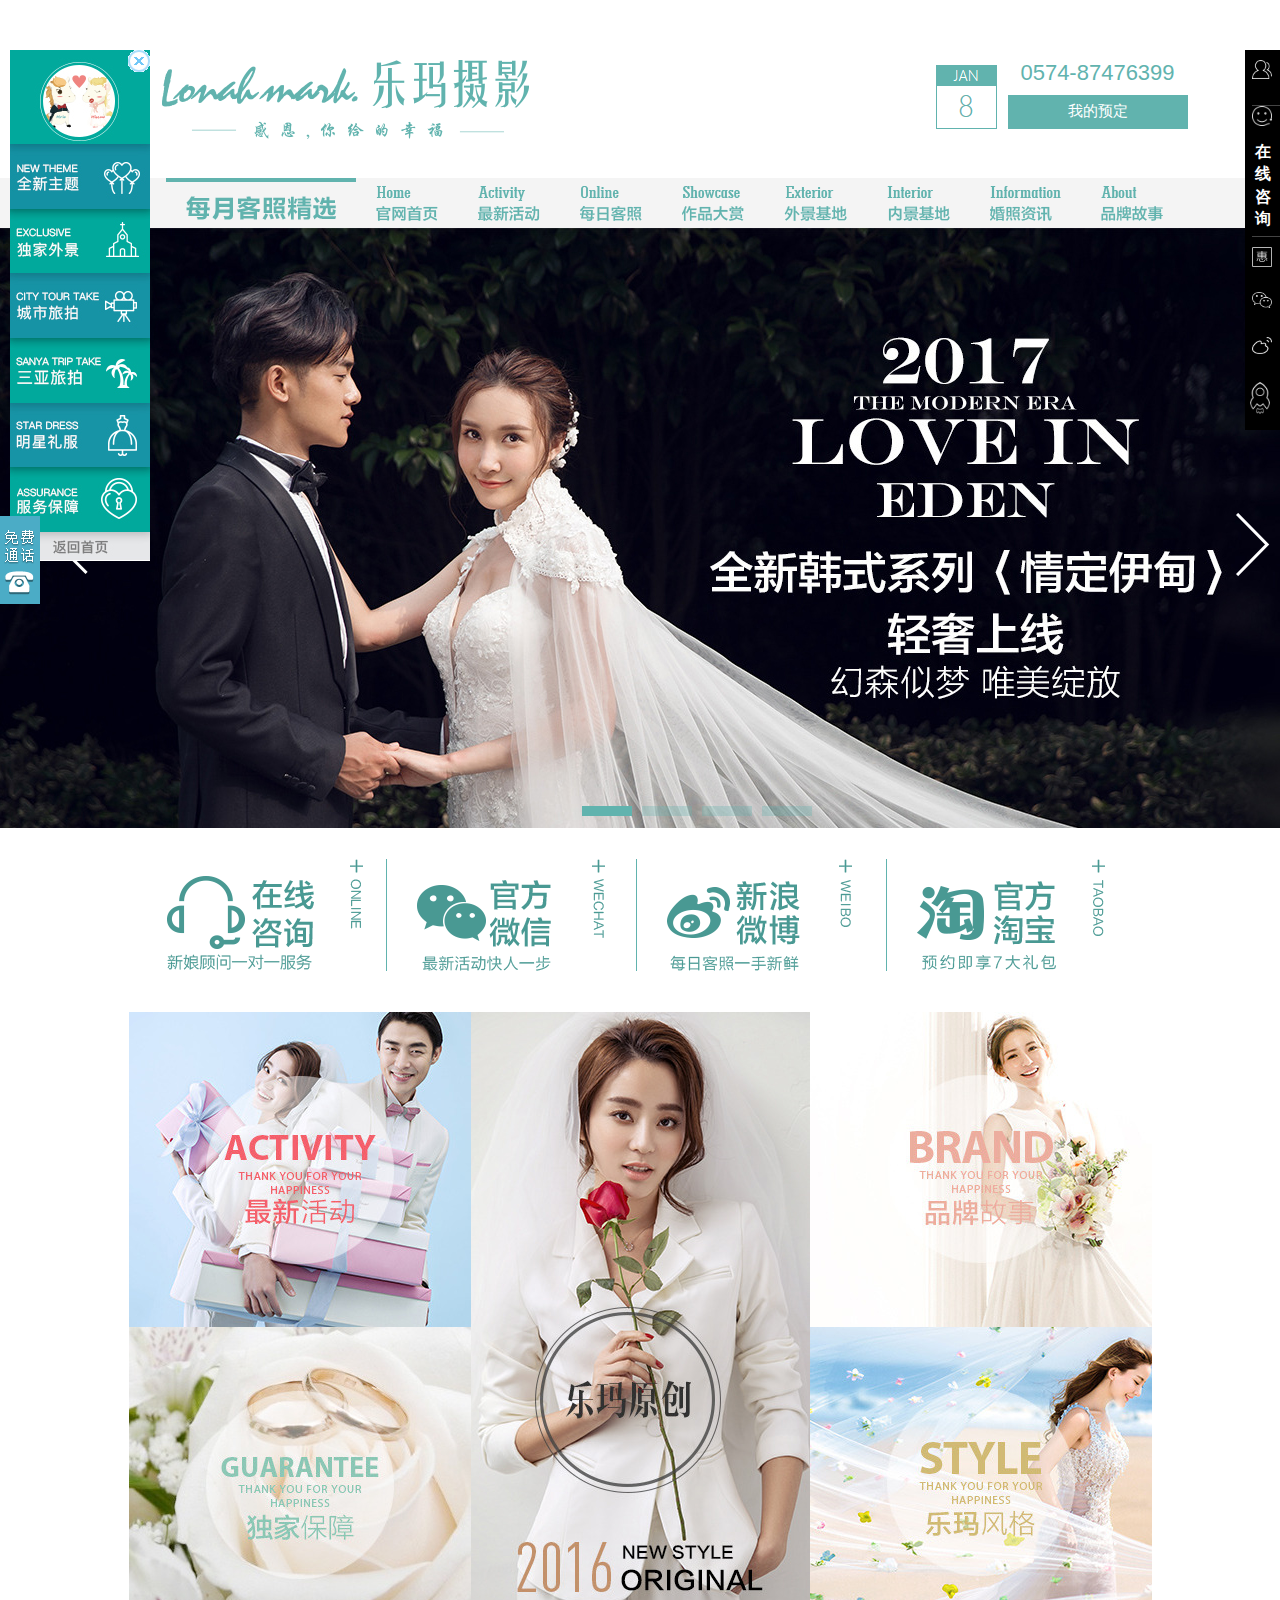
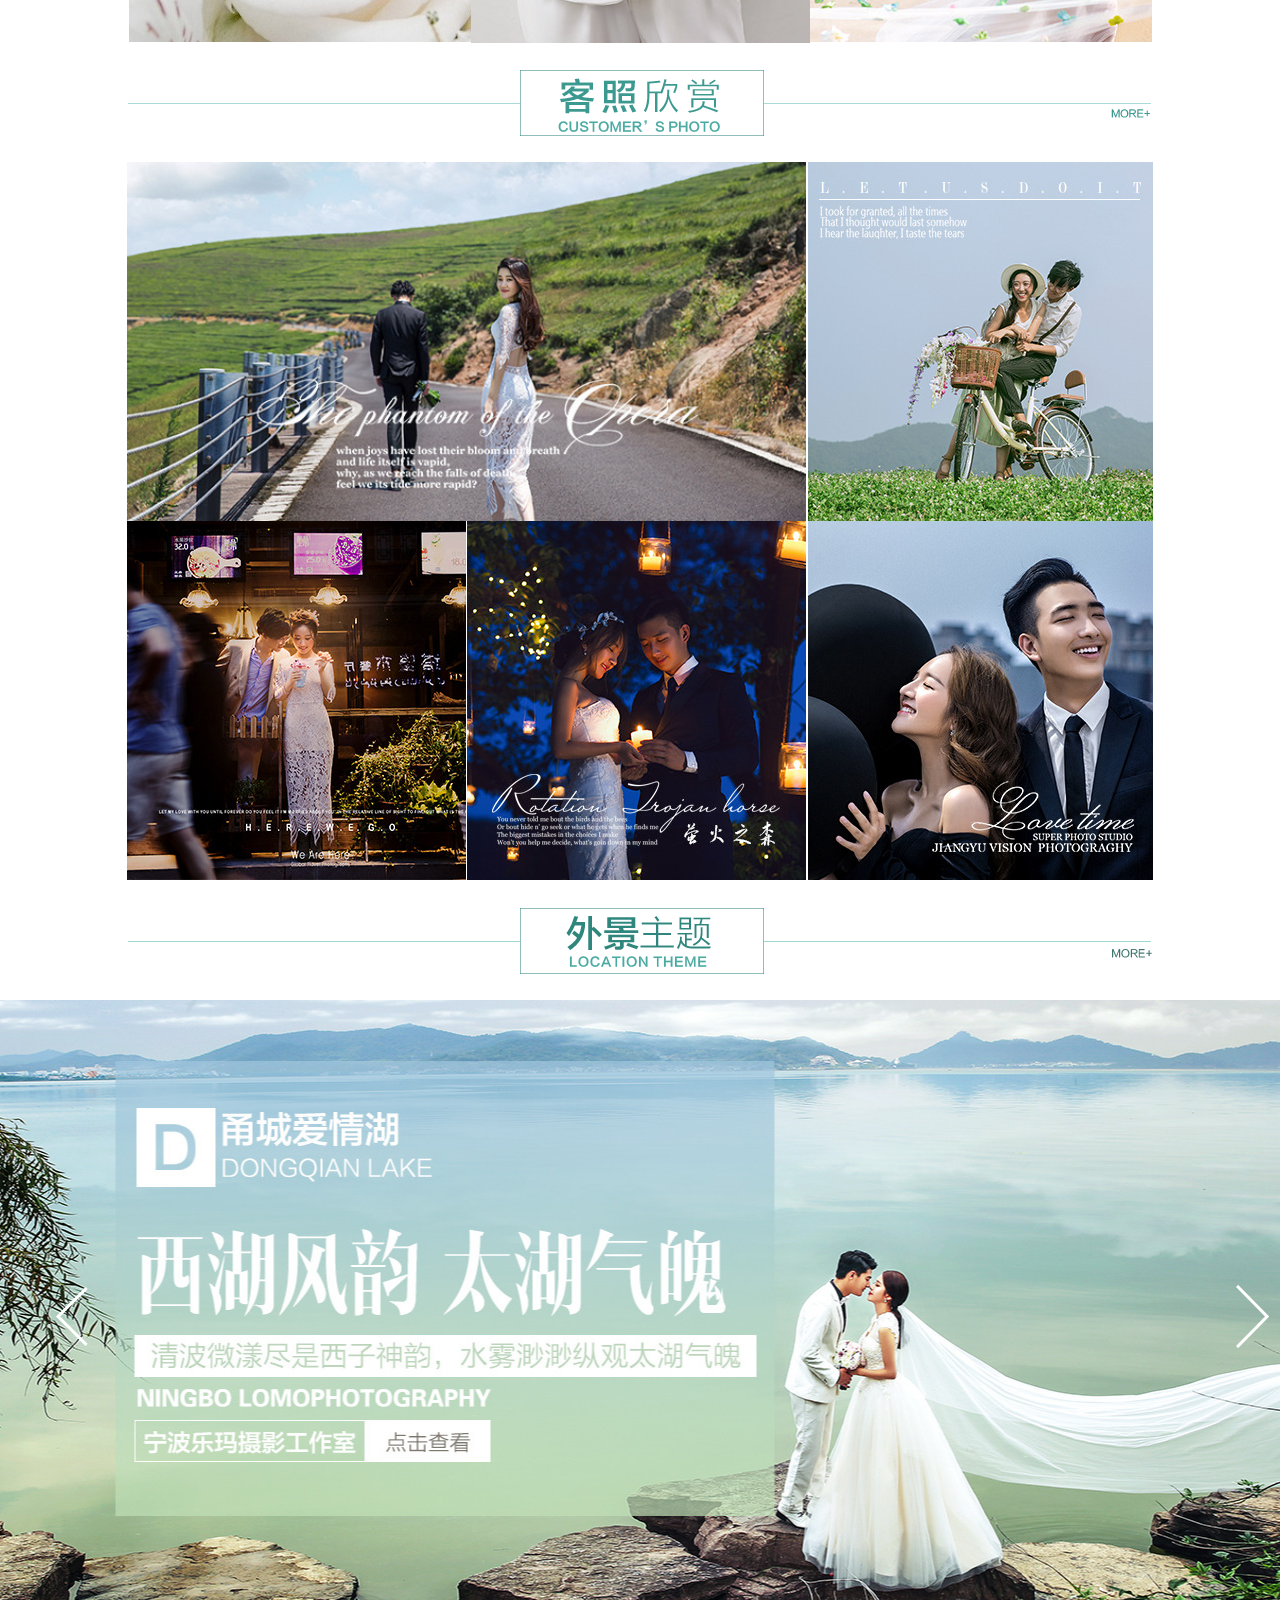
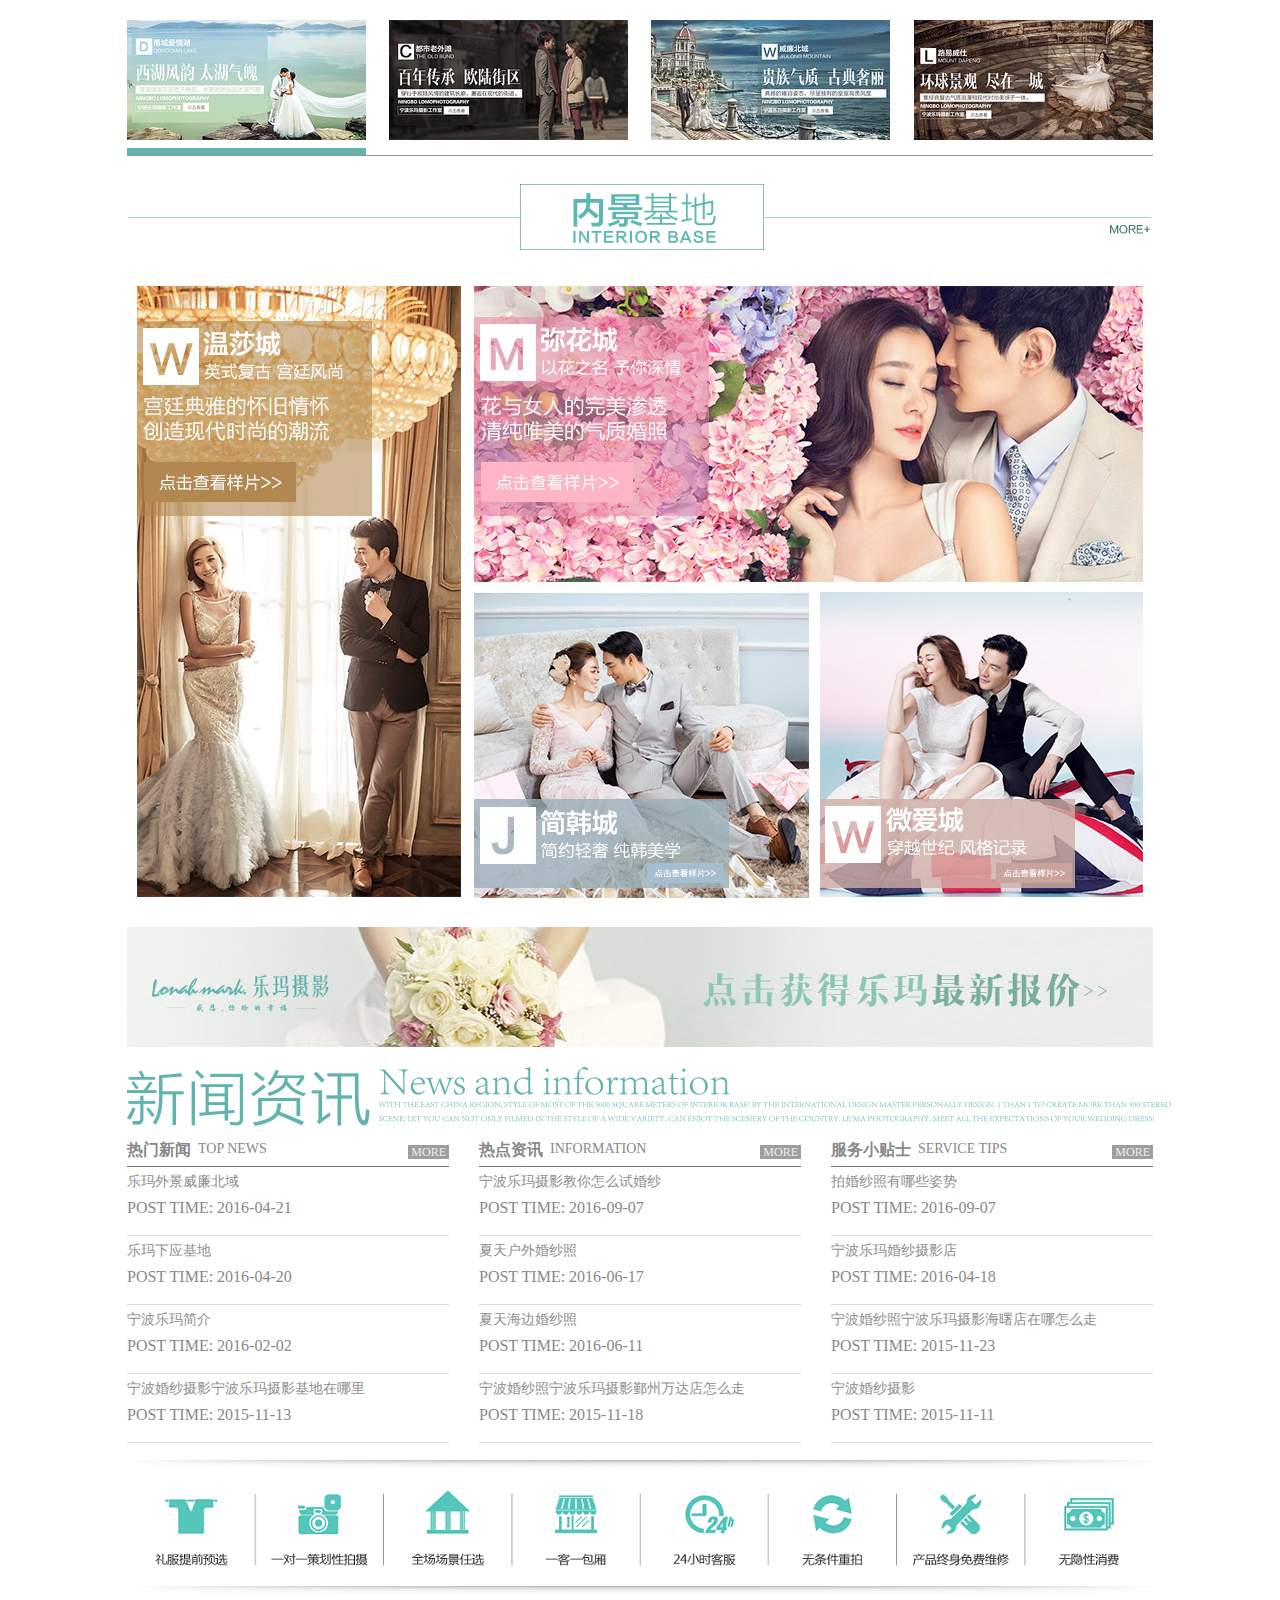
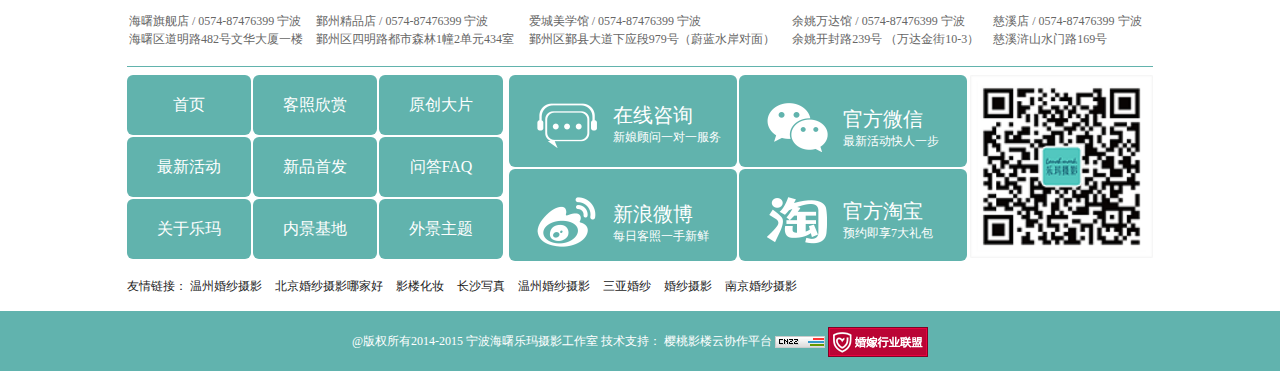
<file: html/index.html>
﻿<!doctype html>
<html>
<head>
<meta charset="utf-8">
<title>乐玛摄影</title>
<link rel="stylesheet" href="../css/index.css">
</head>
<body>
<!--头部区域-->
<div class="header">
	<div class="inner">
<!--	左侧logo 区域-->
		<a class="logo" href="#">
		<img src="../images/logo.png" alt="婚纱摄影">
		</a>
<!--		右侧区域-->
		<div class="h-container">
			<div class="h-date">
				<img src="../images/date.png" alt="">
			</div>
			<div class="h-phone">
				<div class="p-number">0574-87476399</div>
				<div class="order">我的预定</div>
			</div>
		</div>
	</div>
</div>
<!--导航栏-->
<div class="nav">
	<div class="nav-container">
		<ul>
			<li class="current">
				<a href="#" title="每月客照精选" >
					<img src="../images/nav_1.png" >
				</a>
			</li>
			<li>
				<a href="index.html" title="官网首页" >
					<img src="../images/nav_2.png" >
				</a>
			</li>
			<li>
				<a href="activity.html" title="最新活动" >
					<img src="../images/nav_3.png" >
				</a>
			</li>
			<li>
				<a href="online.html" title="每日客照" >
					<img src="../images/nav_4.png" >
				</a>
			</li>
			<li>
				<a href="showcase.html" title="作品大赏" >
					<img src="../images/nav_5.png" >
				</a>
			</li>
			<li>
				<a href="exterior.html" title="外景基地" >
					<img src="../images/nav_6.png" >
				</a>
			</li>
			<li>
				<a href="exterior.html" title="内景基地" >
					<img src="../images/nav_7.png" >
				</a>
			</li>
			<li>
				<a href="information.html" title="婚照资讯" >
					<img src="../images/nav_8.png" >
				</a>
			</li>
			<li>
				<a href="about.html" title="品牌故事" >
					<img src="../images/nav_9.png" >
				</a>
			</li>
		</ul>
	</div>
</div>
<!--banner区域-->
<div class="banner">
	<img src="../images/banner-1.jpg" width="1349">
<!--	左箭头-->
	<span class="left">
		<img src="../images/left.png">
	</span>
<!--	右箭头-->
	<span class="right">
		<img src="../images/right.png">
	</span>
<!--	轮播器-->

<ol>
	<li class="left-one"></li>
	<li></li>
	<li></li>
	<li></li>
</ol>

</div>
<!--资讯分享栏-->
<div class="brand">
	<ul>
		<li class="zx"><a href="##">
			<img src="../images/brand-1.png">
			<div class="zx-dis"><img src="../images/brand-1-1.png"></div>
		</a></li>
		<li class="wx"><a href="##">
			<img src="../images/brand-2.png">
			<div class="wx-dis"><img src="../images/brand-2-1.png"></div>
		</a></li>
		<li class="wb"><a href="##">
			<img src="../images/brand-3.png">
			<div class="wb-dis"><img src="../images/brand-3-1.png"></div>
		</a></li>
		<li class="tb"><a href="##" >
			<img src="../images/brand-4.png">
			<div class="tb-dis"><img src="../images/brand-4-1.png"></div>
		</a></li>
	</ul>
</div>
<!--中间图片-->
<div class="picture">

	<div class="p-left">
		<div class="left-top">
			<img src="../images/p-1.1.jpg">
		</div>
		<div class="left-buttom">
			<img src="../images/p-1.2.jpg">
		</div>
	</div>
	<div class="p-middle">
		<img src="../images/p-2.jpg">
	</div>
	<div class="p-right">
		<div class="right-top">
			<img src="../images/p-3.1.jpg">
		</div>
		<div class="right-buttom">
			<img src="../images/p-3.2.jpg">
		</div>
	</div>
</div>
<!--客照欣赏-->
<div class="show-case">
	<a href="##" >
		<img src="../images/title-0.png">
	</a>
</div>
<!--客照欣赏图片-->
<div class="appreciation">
	<div class="a-top">
		<div class="a-top-left">
			<a href="##"><img src="../images/case-1.jpg" width="679"></a>
			<div class="one"><span>绿风恋曲</span></div>
		</div>
		<div class="a-top-right">
			<a href="##"><img src="../images/case-2.jpg"></a>
			<div class="two"><span>单车恋人</span></div>
		</div>
	</div>
	<div class="a-buttom">
		<div class="a-buttom-left">
			<a href="##"><img src="../images/case-3.jpg"></a>
			<div class="three"><span>丽江深情</span></div>
		</div>
		<div class="a-butom-middle">
			<a href="##"><img src="../images/case-4.jpg"></a>
			<div class="four"><span>烛火之森</span></div>
		</div>
		<div class="a-buttom-right">
			<a href="##"><img src="../images/case-5.jpg"></a>
			<div class="five"><span>天台爱情</span></div>
		</div>
	</div>
</div>
<!--外景主题-->
<div class="view">
	<a href="##" >
		<img src="../images/title-1.png">
	</a>
</div>
<!--西湖风韵，太湖气魄-->
<div class="xihu">
<!--	左箭头-->
	<span class="x-left">
		<img src="../images/left.png">
	</span>
<!--	右箭头-->
	<span class="x-right">
		<img src="../images/right.png">
	</span>
</div>
<!--西湖风韵，太湖气魄下的导航栏-->
<div class="slide-nav">
	<div class="slide-nav-l"></div>
	<div class="slide-nav-m1"></div>
	<div class="slide-nav-m2"></div>
	<div class="slide-nav-r"></div>
</div>
<!--内景基地-->
<div class="interior">
	<a href="##" >
		<img src="../images/title-2.png">
	</a>
</div>
<!--内景基地下的图片浏览-->
<div class="base">
	<div class="b-left">
		<a href="#">
			<img src="../images/base-1.jpg">
		</a>
	</div>
	<div class="b-right-top">
		<a href="#">
			<img src="../images/base-2.jpg">
		</a>
	</div>
	<div class="b-right-bottom">
		<div class="b-right-bottom-l">
			<a href="#">
			<img src="../images/base-3.jpg">
			</a>
		</div>
		<div class="b-right-bottom-r">
			<a href="#">
			<img src="../images/base-5.jpg">
			</a>
		</div>
	</div>
</div>
<!--点击获得乐玛最新报价-->
<div class="click">
	<a href="##"><img src="../images/title-bj.jpg"></a>
</div>
<!--新闻资讯-->
<div class="news">
	<a href="#"><img src="../images/title-8.png"></a>
</div>
<!--热门新闻详情-->
<div class="news-inner">
	<dl class="news-inner-l">
		<dt>
			<a href="##">MORE</a>热门新闻
			<span>TOP NEWS</span>
		</dt>
		<dd>
			<a href="##">乐玛外景威廉北域</a>
			<time>POST TIME: 2016-04-21</time>
		</dd>
		<dd>            
			<a href="##">乐玛下应基地</a>
			<time>POST TIME: 2016-04-20</time>
		</dd>
		<dd>
			<a href="##">宁波乐玛简介</a>
			<time>POST TIME: 2016-02-02</time>
		</dd>
		<dd>
			<a href="##">宁波婚纱摄影宁波乐玛摄影基地在哪里</a>
			<time>POST TIME: 2015-11-13</time>
		</dd>
	</dl>
	<dl class="news-inner-m">
		<dt>
			<a href="##">MORE</a>热点资讯
			<span>INFORMATION</span>
		</dt>
		<dd>
			<a href="##">宁波乐玛摄影教你怎么试婚纱</a>
			<time>POST TIME: 2016-09-07</time>
		</dd>
		<dd>
			<a href="##">夏天户外婚纱照</a>
			<time>POST TIME: 2016-06-17</time>
		</dd>
		<dd>
			<a href="##">夏天海边婚纱照</a>
			<time>POST TIME: 2016-06-11</time>
		</dd>
		<dd>
			<a href="##">宁波婚纱照宁波乐玛摄影鄞州万达店怎么走</a>
			<time>POST TIME: 2015-11-18</time>
		</dd>
	</dl>
	<dl class="news-inner-r">
		<dt>
			<a href="##">MORE</a>服务小贴士
			<span>SERVICE TIPS</span>
		</dt>
		<dd>
			<a href="##">拍婚纱照有哪些姿势</a>
			<time>POST TIME: 2016-09-07</time>
		</dd>
		<dd>
			<a href="##">宁波乐玛婚纱摄影店</a>
			<time>POST TIME: 2016-04-18</time>
		</dd>
		<dd>
			<a href="##">宁波婚纱照宁波乐玛摄影海曙店在哪怎么走</a>
			<time>POST TIME: 2015-11-23</time>
		</dd>
		<dd>
			<a href="##">宁波婚纱摄影</a>
			<time>POST TIME: 2015-11-11</time>
		</dd>
	</dl>
</div>
<!--服务选项-->
<div class="service">
	<div class="s-top"></div>
	<div class="s-middle"><img src="../images/service.png"></div>
	<div class="s-bottom">
	</div>
</div>
<!--全国连锁店地址-->
<div class="add">
	<table>
		<tbody>
			<tr>
				<td>
					海曙旗舰店 / 0574-87476399 宁波<br>
					海曙区道明路482号文华大厦一楼
				</td>
				<td>
					鄞州精品店 / 0574-87476399 宁波<br>
					鄞州区四明路都市森林1幢2单元434室
				</td>
				<td>爱城美学馆 / 0574-87476399 宁波<br>
					鄞州区鄞县大道下应段979号（蔚蓝水岸对面）</td>
				<td>
					余姚万达馆 / 0574-87476399 宁波<br>
					余姚开封路239号 （万达金街10-3）
				</td>
				<td>
					慈溪店 / 0574-87476399 宁波<br>
					慈溪浒山水门路169号
				</td>
			</tr>
		</tbody>
	</table>
</div>
<!--消息-->
<div class="info">
	<div class="info-nav">
		<a href="#">首页</a>
		<a href="#">客照欣赏</a>
		<a href="#">原创大片</a>
		<a href="#">最新活动</a>
		<a href="#">新品首发</a>
		<a href="#">问答FAQ</a>
		<a href="#">关于乐玛</a>
		<a href="#">内景基地</a>
		<a href="#">外景主题</a>
	</div>
	<div class="website">
		<div class="web1">
		     <div class="w1-left"><img src="../images/index-1.png"></div>
		     <div class="w1-right">
		     <a href="#">在线咨询<span>新娘顾问一对一服务</span></a>
		     </div>
		</div>
		<div class="web2">
		     <div class="w2-left"><img src="../images/index-2.png" ></div>
		     <div class="w2-right">
		     <a href="#">官方微信<span>最新活动快人一步</span></a>
		     </div>
		</div>
		<div class="web3">
		     <div class="w3-left"><img src="../images/index-3.png"></div>
		     <div class="w3-right">
		     <a href="#">新浪微博<span>每日客照一手新鲜</span></a>
		     </div>
		</div>
		<div class="web4">
		    <div class="w4-left"><img src="../images/index-4.png"></div>
		    <div class="w4-right">
		      <a href="#">官方淘宝<span>预约即享7大礼包</span></a>
		     </div>
		</div>
	</div>
	<div class="share-logo"></div>
</div>
<!--友情链接-->
<div class="link">
	友情链接：
	<a href="##">温州婚纱摄影</a>
	<a href="##">北京婚纱摄影哪家好</a>
	<a href="##">影楼化妆</a>
	<a href="##">长沙写真</a>
	<a href="##">温州婚纱摄影</a>
	<a href="##">三亚婚纱</a>
	<a href="##">婚纱摄影</a>
	<a href="##">南京婚纱摄影</a>
</div>
<!--版权-->
<div class="copyright">
	@版权所有2014-2015 宁波海曙乐玛摄影工作室    技术支持：
	<a href="##">樱桃影楼云协作平台</a>
	<a href="##"><img src="../images/pic.png"></a>
	<a href="#"><img src="../images/wedunion.jpg"></a>
</div>
<!--右边联系滑动条-->
<div class="sidebar">
    	<a class="s-logo" href="##" title="登录"></a>
    	<a class="s-advice" href="##"><b>在线咨询</b></a>
    	<a class="s-hui" href="##" title="特价优惠"></a>
    	<a class="s-wechat" href="##" title="微信二维码"></a>
    	<a class="s-weibo" href="##" title="微博二维码"></a>
    	<a class="s-top" href="##" title="返回顶部">
    		<img src="../images/s-top.png" width="20">
    	</a>
    </div>
<!--左侧拨号热线-->
<div class="phone"></div>
<!--左侧导航主题服务-->
<div class="frame">
	<div class="f-logo">
		<div class="close"><img src="../images/closebtn_16.png"></div>
	    <div class="one"><img src="../images/icon1.jpg"></div>
		<div class="theme"><img src="../images/icon2.jpg"></div>
		<div class="view">
		<a href="#"><img src="../images/icon3.jpg"></a>
        </div>
		<div class="city">
		<a href="#"><img src="../images/icon4.jpg"></a>
        </div>
        <div class="sanya">
		<a href="#"><img src="../images/icon5.jpg"></a>
        </div>
        <div class="star">
		<a href="#"><img src="../images/icon6.jpg"></a>
        </div>
		<div class="assurance">
		<a href="#"><img src="../images/icon7.jpg"></a>
        </div>
		<div class="f-back">
		<a href="#"><img src="../images/icon8.jpg"></a>
        </div>
	</div>
</div>
</body>
</html>
</file>
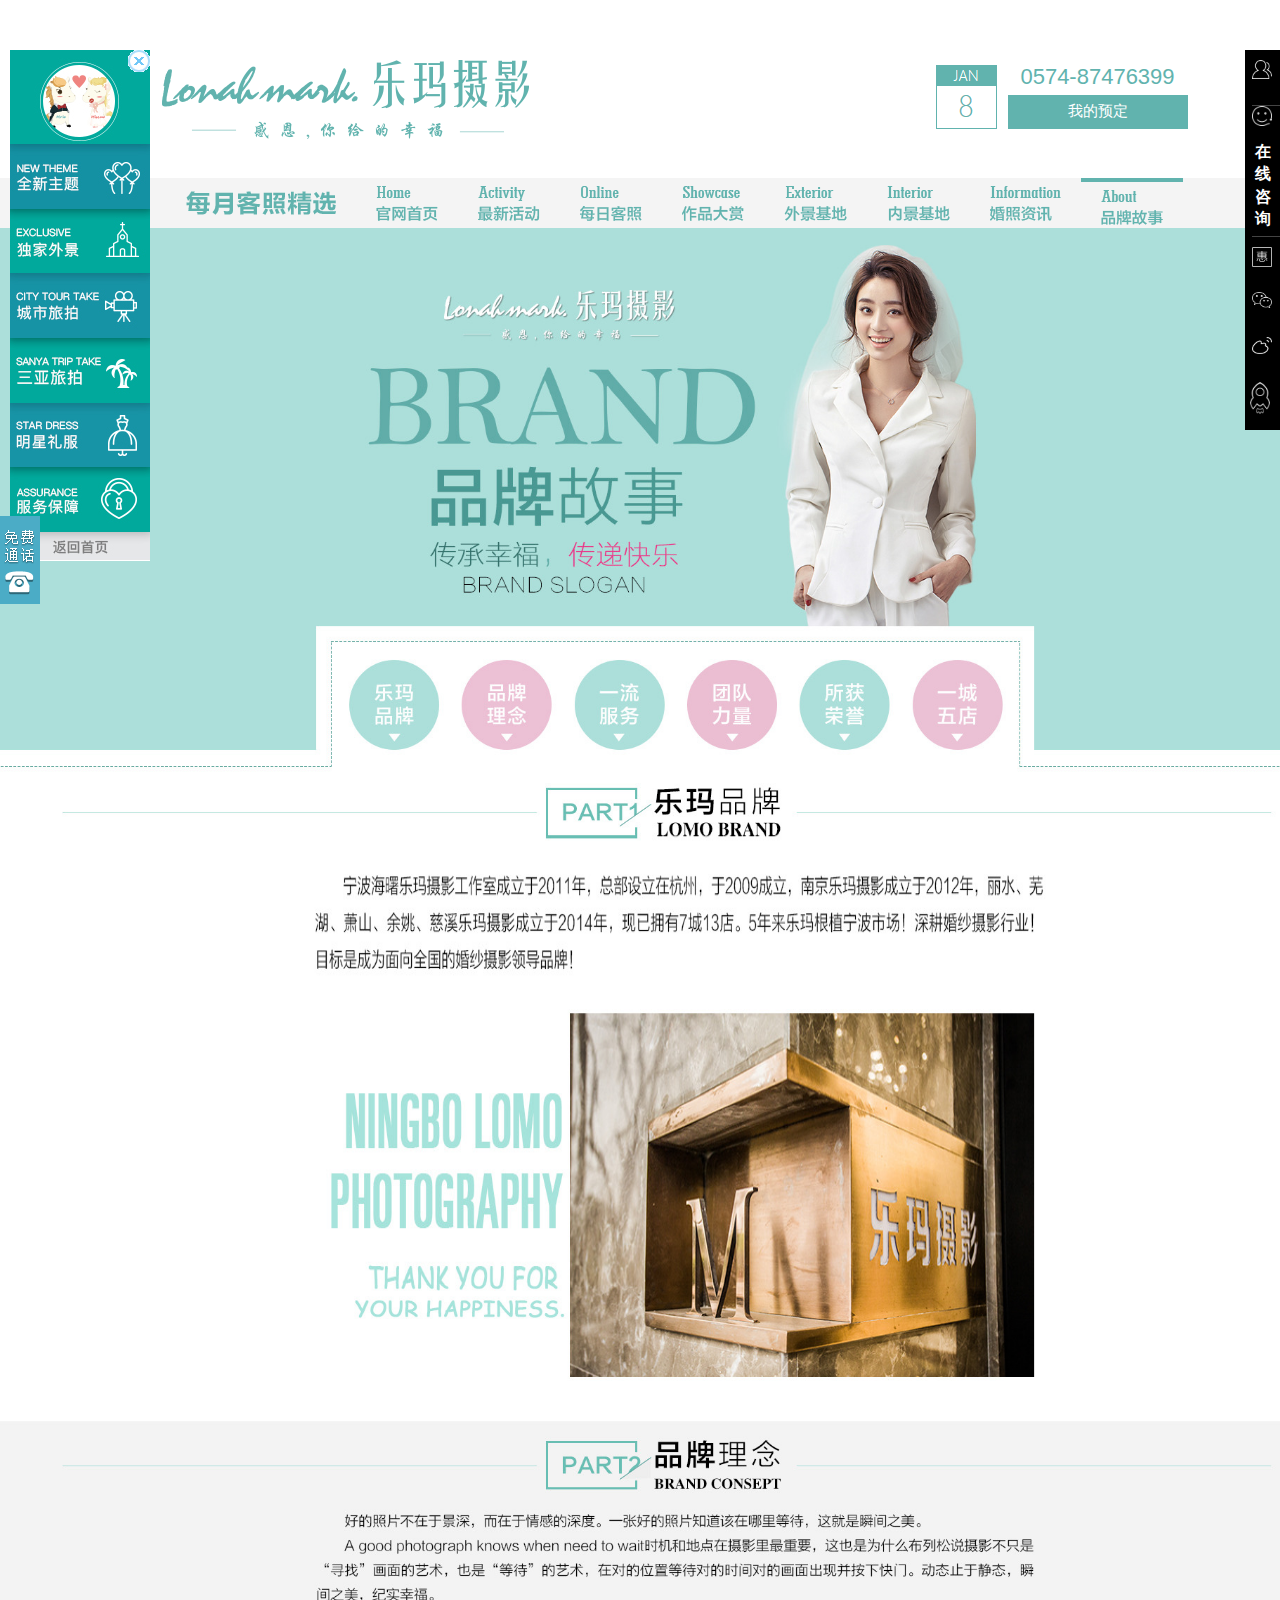
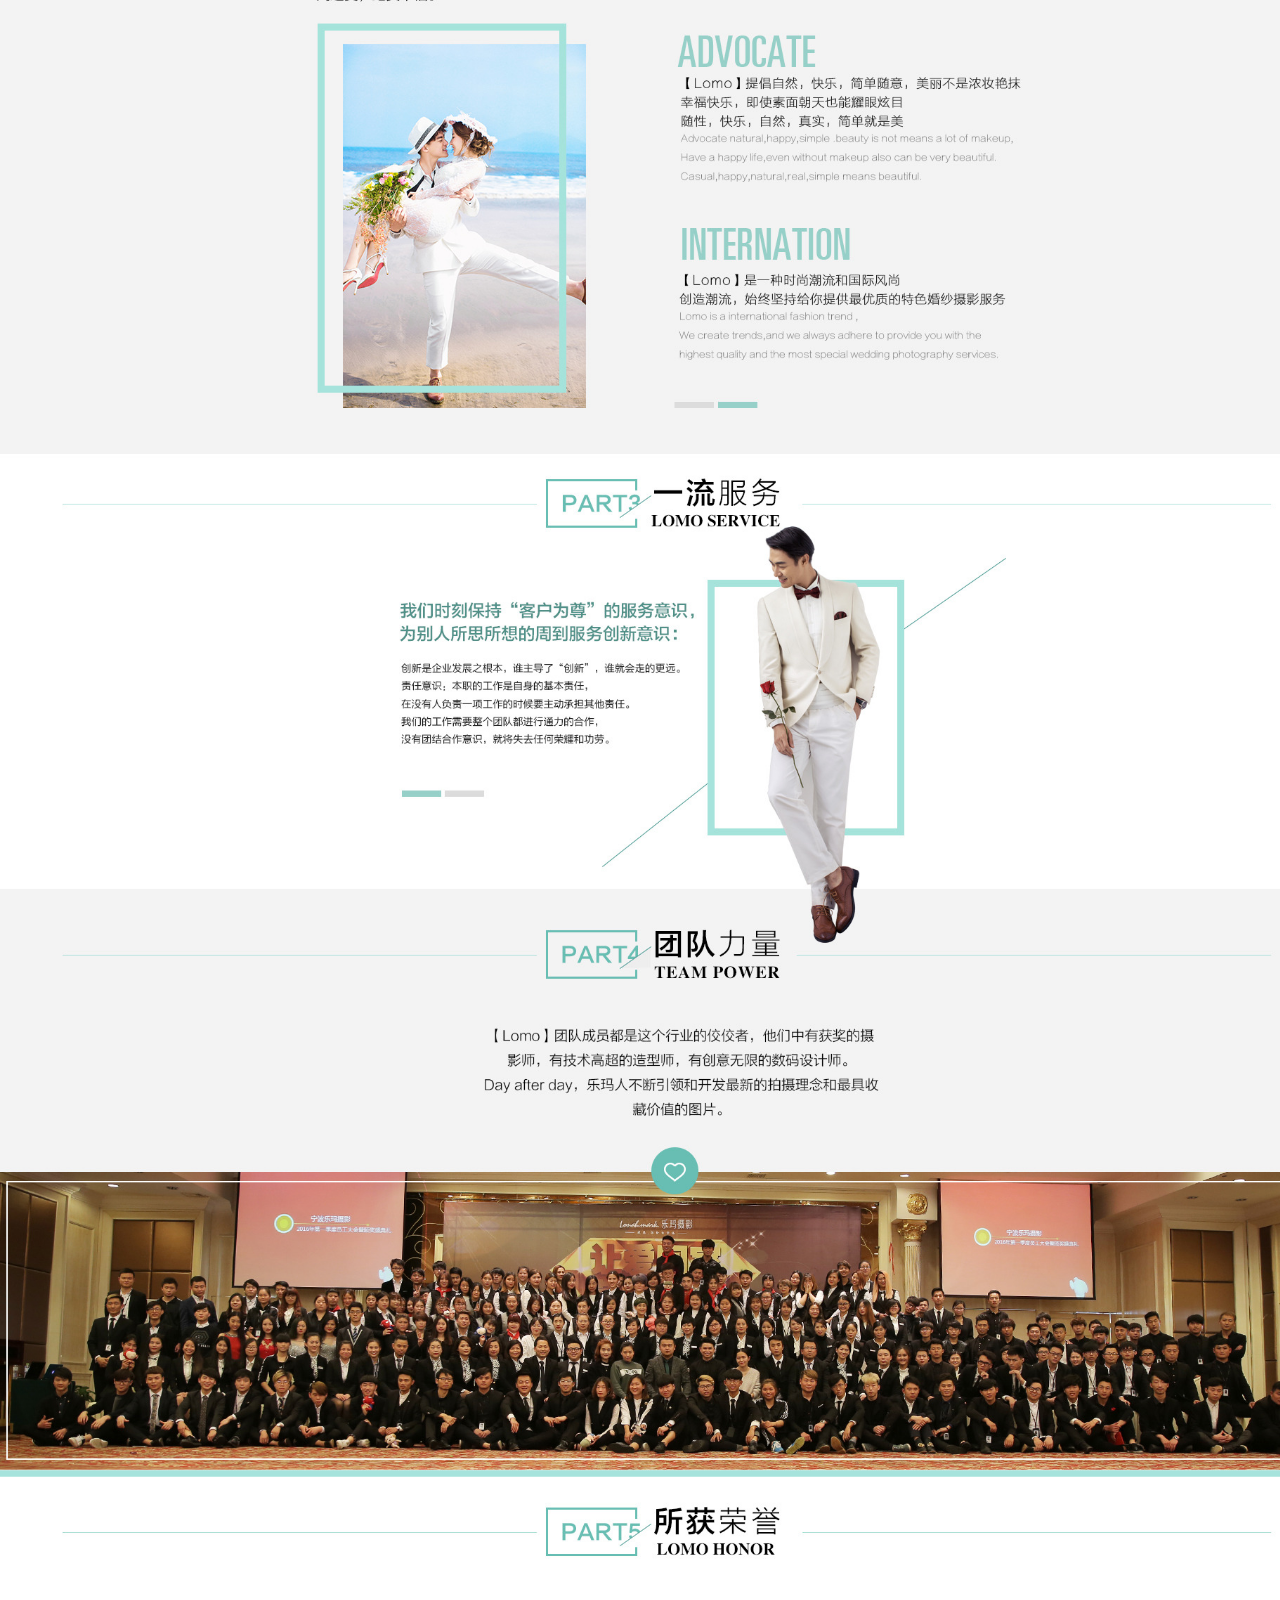
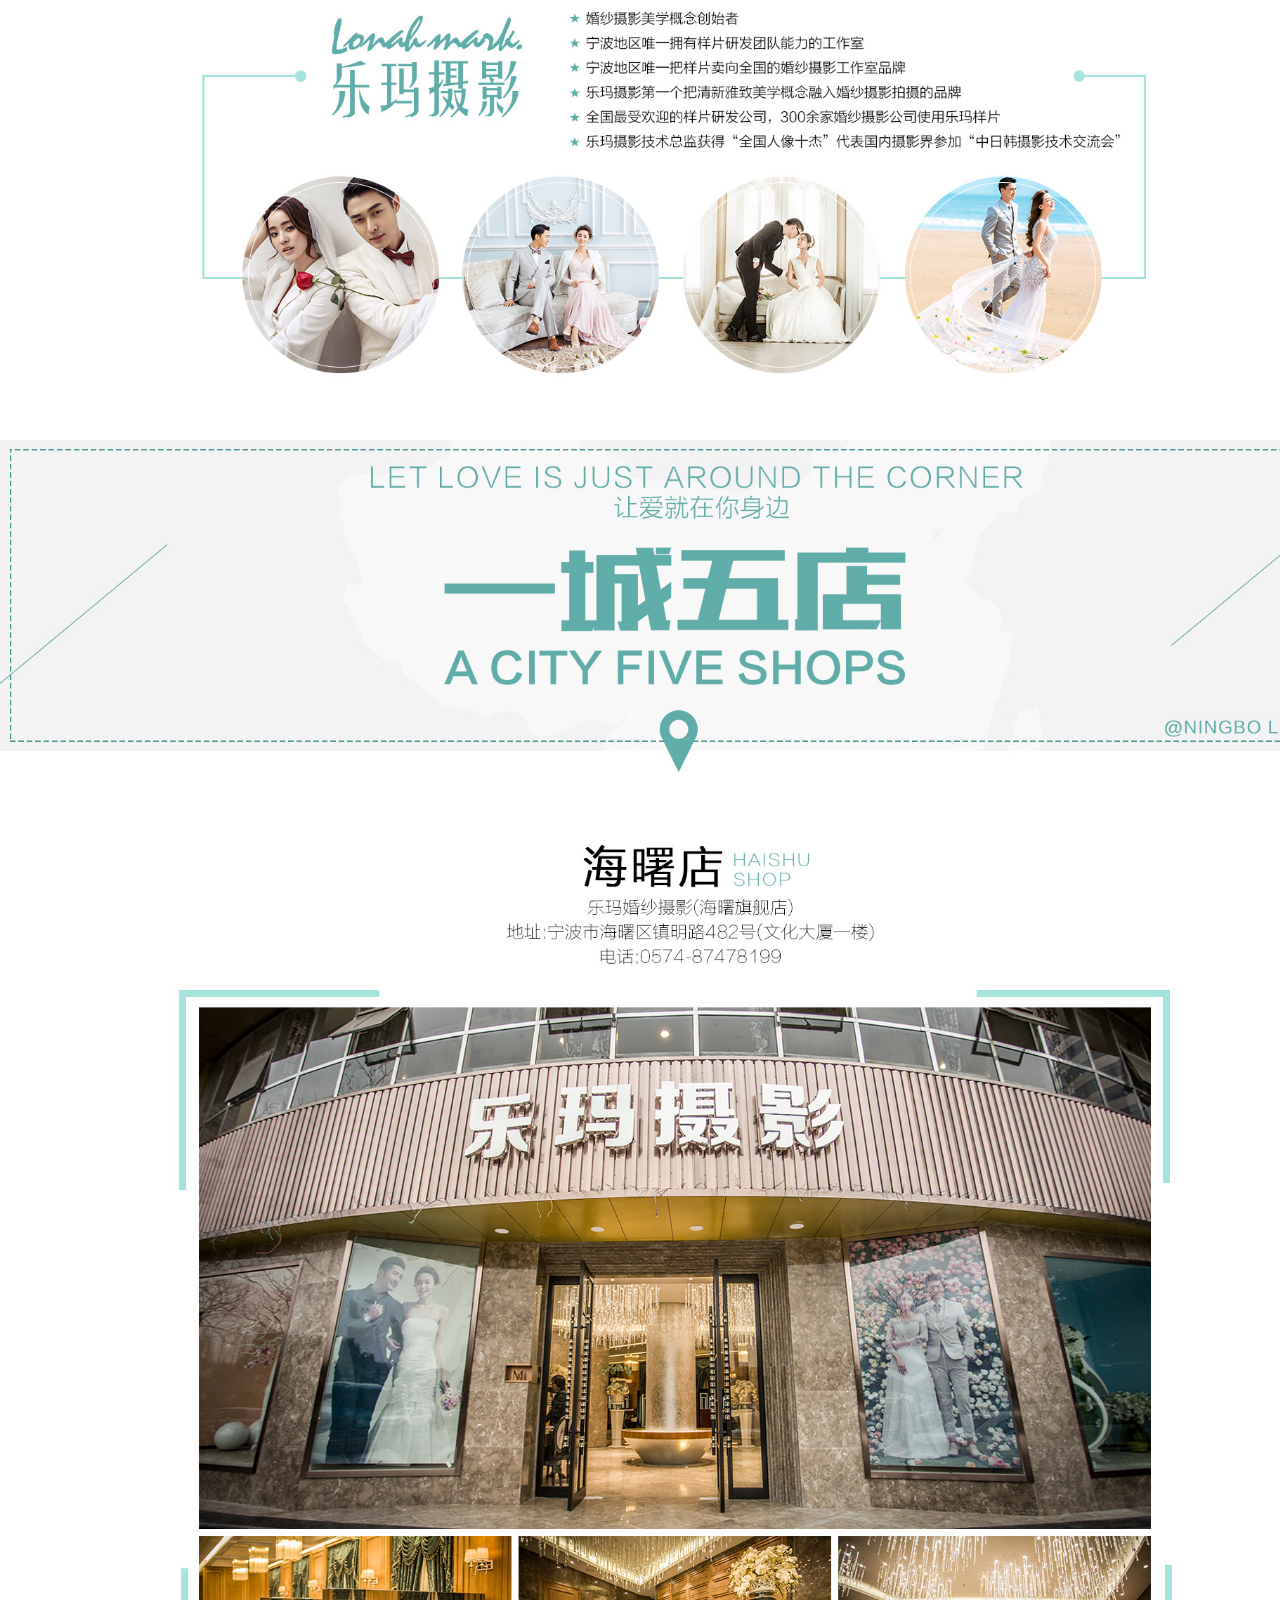
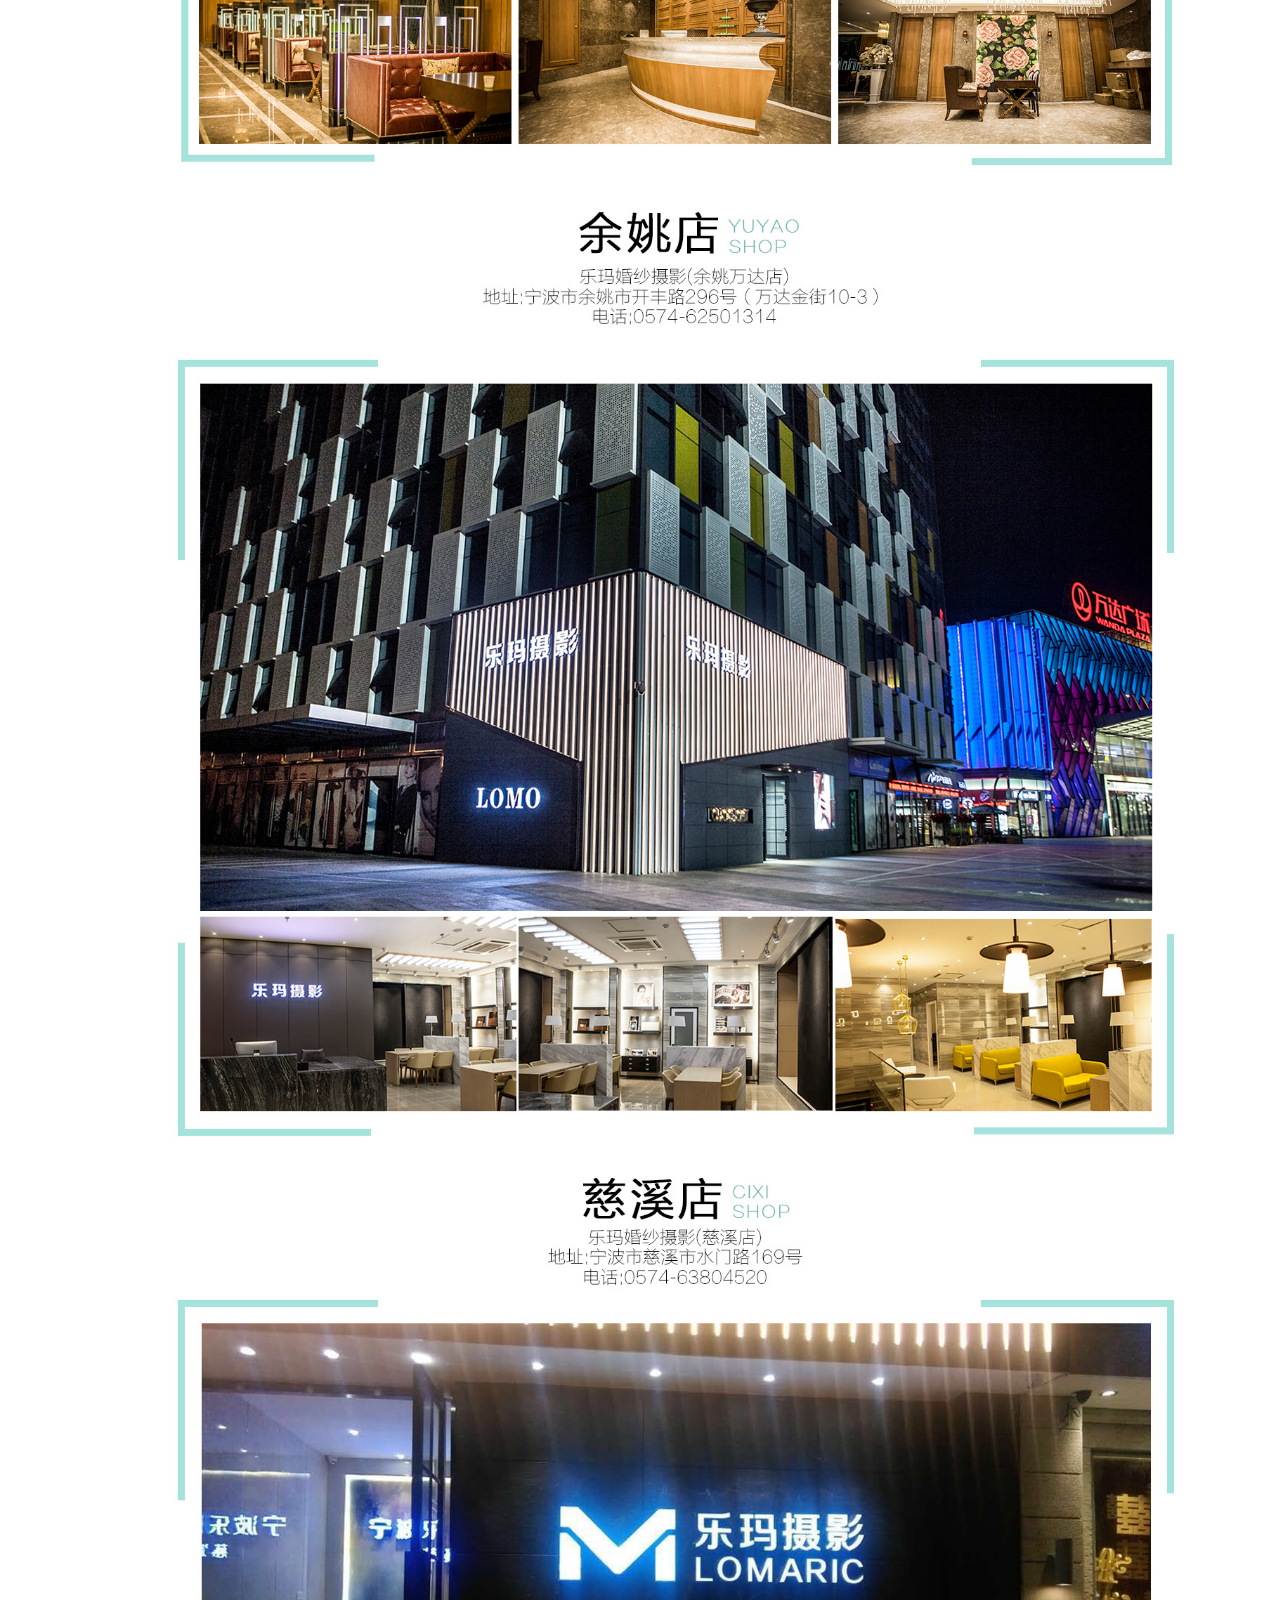
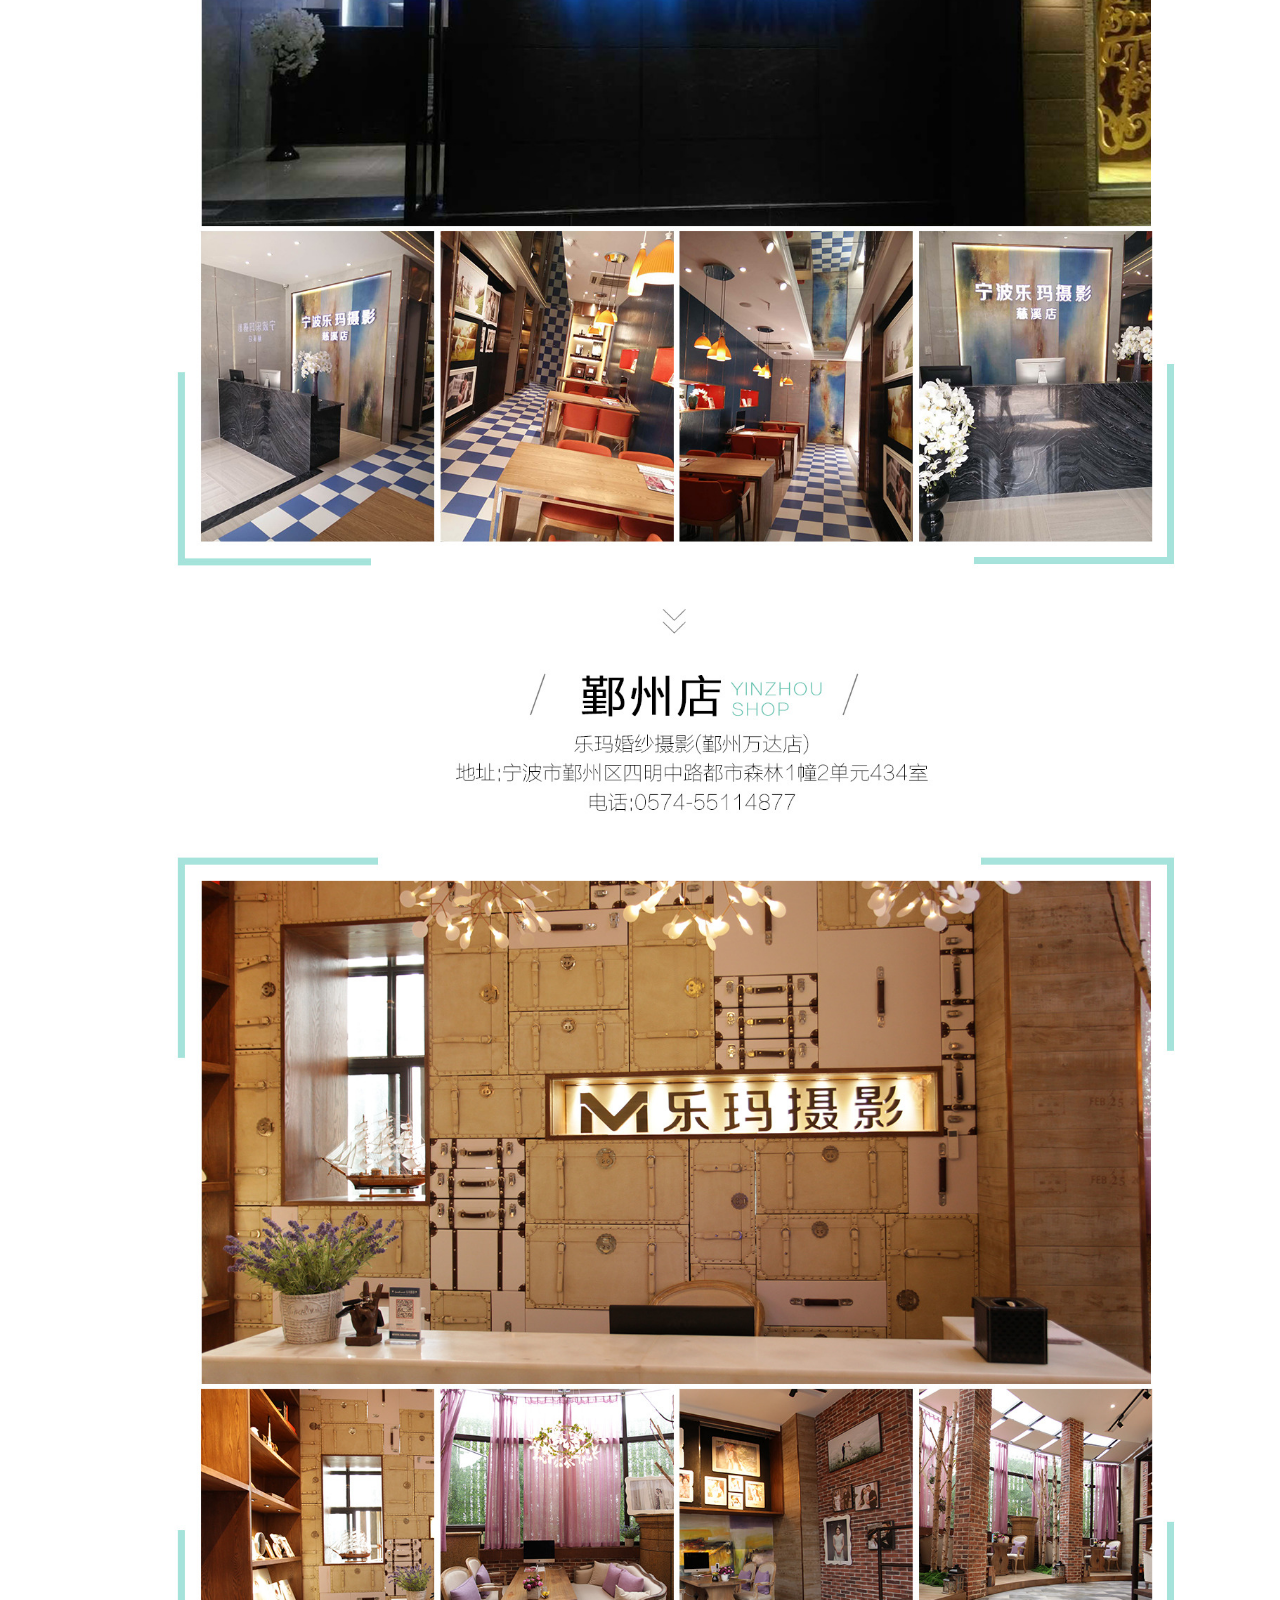
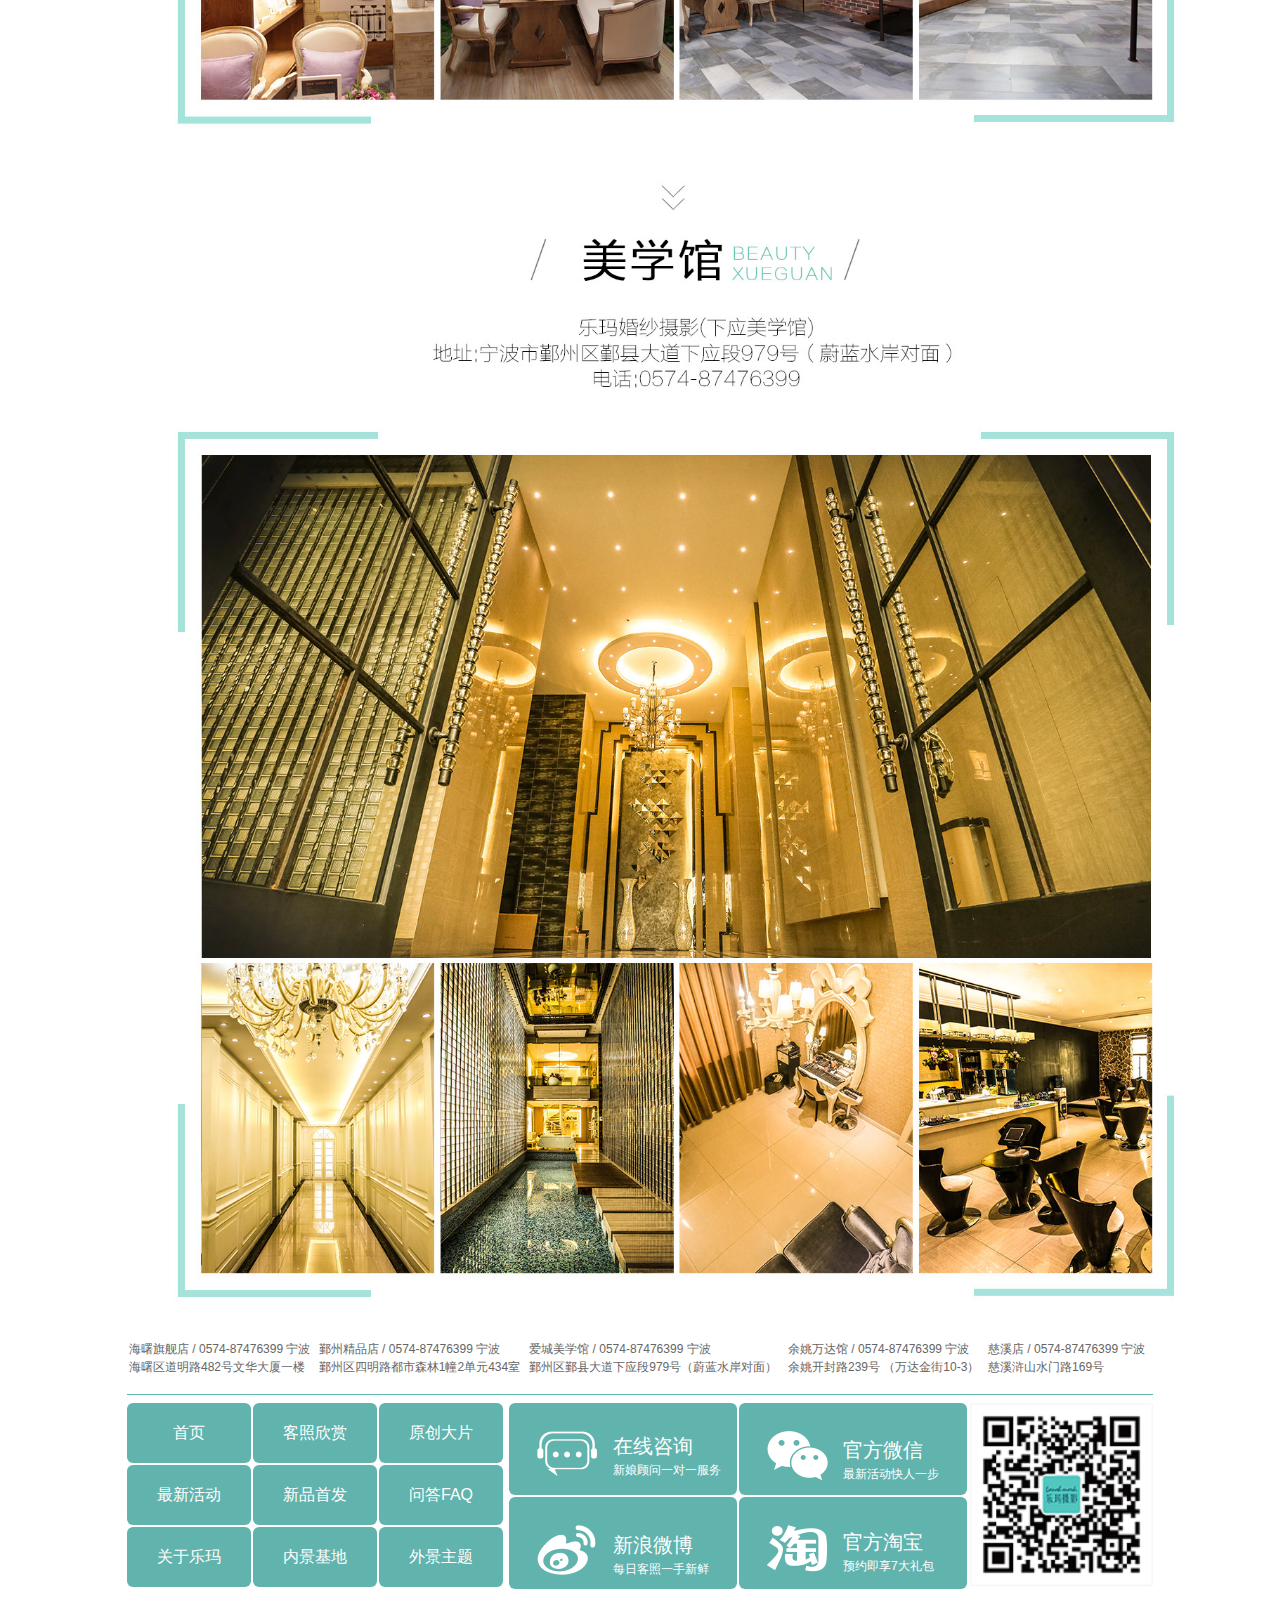
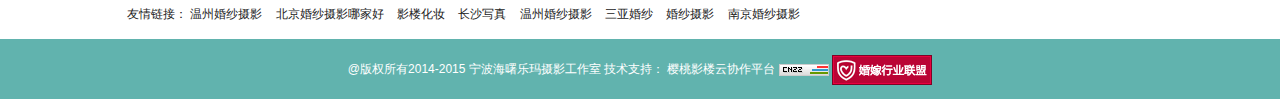
<file: html/about.html>
﻿<!doctype html>
<html>
<head>
<meta charset="utf-8">
<title>每日客照页面</title>
<link rel="stylesheet" href="../css/about.css">
</head>

<body>
<!--头部区域-->
<div class="header">
	<div class="inner">
<!--	左侧logo 区域-->
		<a class="logo" href="#">
		<img src="../images/logo.png" alt="婚纱摄影">
		</a>
<!--		右侧区域-->
		<div class="h-container">
			<div class="h-date">
				<img src="../images/date.png" alt="">
			</div>
			<div class="h-phone">
				<div class="p-number">0574-87476399</div>
				<div class="order">我的预定</div>
			</div>
		</div>
	</div>
</div>
<!--导航栏-->
<div class="nav">
	<div class="nav-container">
		<ul>
			<li>
				<a href="#" title="每月客照精选" >
					<img src="../images/nav_1.png" >
				</a>
			</li>
			<li>
				<a href="index.html" title="官网首页" >
					<img src="../images/nav_2.png" >
				</a>
			</li>
			<li>
				<a href="activity.html" title="最新活动" >
					<img src="../images/nav_3.png" >
				</a>
			</li>
			<li>
				<a href="online.html" title="每日客照" >
					<img src="../images/nav_4.png" >
				</a>
			</li>
			<li>
				<a href="showcase.html" title="作品大赏" >
					<img src="../images/nav_5.png" >
				</a>
			</li>
			<li>
				<a href="exterior.html" title="外景基地" >
					<img src="../images/nav_6.png" >
				</a>
			</li>
			<li>
				<a href="exterior.html" title="内景基地" >
					<img src="../images/nav_7.png" >
				</a>
			</li>
			<li>
				<a href="information.html" title="婚照资讯" >
					<img src="../images/nav_8.png" >
				</a>
			</li>
			<li class="current">
				<a href="about.html" title="品牌故事" >
					<img src="../images/nav_9.png" >
				</a>
			</li>
		</ul>
	</div>
</div>
<!--main-->
<div class="main">
	<ul>
    <li class="one"><img src="../images/about1.jpg" width="1349" height="303"></li>
	<li class="one"><img src="../images/about2.jpg" width="1349" height="302"></li>
    <li class="two"><img src="../images/about3.jpg" width="1349" height="453"></li>
    <li class="two"><img src="../images/about4.jpg" width="1349" height="453"></li>
    <li class="two"><img src="../images/about5.jpg" width="1349" height="453"></li>
    <li class="two"><img src="../images/about6.jpg" width="1349" height="453"></li>
    <li class="two"><img src="../images/about7.jpg" width="1349" height="453"></li>
    <li class="two"><img src="../images/about8.jpg" width="1349" height="453"></li>
    <li class="two"><img src="../images/about9.jpg" width="1349" height="453"></li>
    <li class="two"><img src="../images/about10.jpg" width="1349" height="453"></li>
    <li class="two"><img src="../images/about11.jpg" width="1349" height="453"></li>
    <li class="two"><img src="../images/about12.jpg" width="1349" height="453"></li>
    <li class="two"><img src="../images/about13.jpg" width="1349" height="453"></li>
    <li class="two"><img src="../images/about14.jpg" width="1349" height="453"></li>
    <li class="two"><img src="../images/about15.jpg" width="1349" height="453"></li>
    <li class="two"><img src="../images/about16.jpg" width="1349" height="453"></li>
    <li class="two"><img src="../images/about17.jpg" width="1349" height="453"></li>
    <li class="two"><img src="../images/about19.jpg" width="1349" height="453"></li>
    <li class="two"><img src="../images/about20.jpg" width="1349" height="453"></li>
    <li class="two"><img src="../images/about21.jpg" width="1349" height="453"></li>
    <li class="two"><img src="../images/about22.jpg" width="1349" ></li>
   </ul>
</div>
<!--全国连锁店地址-->
<div class="add">
	<table>
		<tbody>
			<tr>
				<td>
					海曙旗舰店 / 0574-87476399 宁波<br>
					海曙区道明路482号文华大厦一楼
				</td>
				<td>
					鄞州精品店 / 0574-87476399 宁波<br>
					鄞州区四明路都市森林1幢2单元434室
				</td>
				<td>爱城美学馆 / 0574-87476399 宁波<br>
					鄞州区鄞县大道下应段979号（蔚蓝水岸对面）</td>
				<td>
					余姚万达馆 / 0574-87476399 宁波<br>
					余姚开封路239号 （万达金街10-3）
				</td>
				<td>
					慈溪店 / 0574-87476399 宁波<br>
					慈溪浒山水门路169号
				</td>
			</tr>
		</tbody>
	</table>
</div>
<!--消息-->
<div class="info">
	<div class="info-nav">
		<a href="#">首页</a>
		<a href="#">客照欣赏</a>
		<a href="#">原创大片</a>
		<a href="#">最新活动</a>
		<a href="#">新品首发</a>
		<a href="#">问答FAQ</a>
		<a href="#">关于乐玛</a>
		<a href="#">内景基地</a>
		<a href="#">外景主题</a>
	</div>
	<div class="website">
		<div class="web1">
		     <div class="w1-left"><img src="../images/index-1.png"></div>
		     <div class="w1-right">
		     <a href="#">在线咨询<span>新娘顾问一对一服务</span></a>
		     </div>
		</div>
		<div class="web2">
		     <div class="w2-left"><img src="../images/index-2.png" ></div>
		     <div class="w2-right">
		     <a href="#">官方微信<span>最新活动快人一步</span></a>
		     </div>
		</div>
		<div class="web3">
		     <div class="w3-left"><img src="../images/index-3.png"></div>
		     <div class="w3-right">
		     <a href="#">新浪微博<span>每日客照一手新鲜</span></a>
		     </div>
		</div>
		<div class="web4">
		    <div class="w4-left"><img src="../images/index-4.png"></div>
		    <div class="w4-right">
		      <a href="#">官方淘宝<span>预约即享7大礼包</span></a>
		     </div>
		</div>
	</div>
	<div class="share-logo"></div>
</div>
<!--友情链接-->
<div class="link">
	友情链接：
	<a href="##">温州婚纱摄影</a>
	<a href="##">北京婚纱摄影哪家好</a>
	<a href="##">影楼化妆</a>
	<a href="##">长沙写真</a>
	<a href="##">温州婚纱摄影</a>
	<a href="##">三亚婚纱</a>
	<a href="##">婚纱摄影</a>
	<a href="##">南京婚纱摄影</a>
</div>
<!--版权-->
<div class="copyright">
	@版权所有2014-2015 宁波海曙乐玛摄影工作室    技术支持：
	<a href="##">樱桃影楼云协作平台</a>
	<a href="##"><img src="../images/pic.png"></a>
	<a href="#"><img src="../images/wedunion.jpg"></a>
</div>
<!--   右边联系滑动条-->
<div class="sidebar">
    	<a class="s-logo" href="##" title="登录"></a>
    	<a class="s-advice" href="##"><b>在线咨询</b></a>
    	<a class="s-hui" href="##" title="特价优惠"></a>
    	<a class="s-wechat" href="##" title="微信二维码"></a>
    	<a class="s-weibo" href="##" title="微博二维码"></a>
    	<a class="s-top" href="##" title="返回顶部">
    		<img src="../images/s-top.png" width="20">
    	</a>
    </div>
<!--左侧拨号热线-->
<div class="phone"></div>
<!--左侧导航主题服务-->
<div class="frame">
	<div class="f-logo">
		<div class="close"><img src="../images/closebtn_16.png"></div>
	    <div class="one"><img src="../images/icon1.jpg"></div>
		<div class="theme"><img src="../images/icon2.jpg"></div>
		<div class="view">
		<a href="#"><img src="../images/icon3.jpg"></a>
        </div>
		<div class="city">
		<a href="#"><img src="../images/icon4.jpg"></a>
        </div>
        <div class="sanya">
		<a href="#"><img src="../images/icon5.jpg"></a>
        </div>
        <div class="star">
		<a href="#"><img src="../images/icon6.jpg"></a>
        </div>
		<div class="assurance">
		<a href="#"><img src="../images/icon7.jpg"></a>
        </div>
		<div class="f-back">
		<a href="#"><img src="../images/icon8.jpg"></a>
        </div>
	</div>
</div>
</body>
</html>
</file>
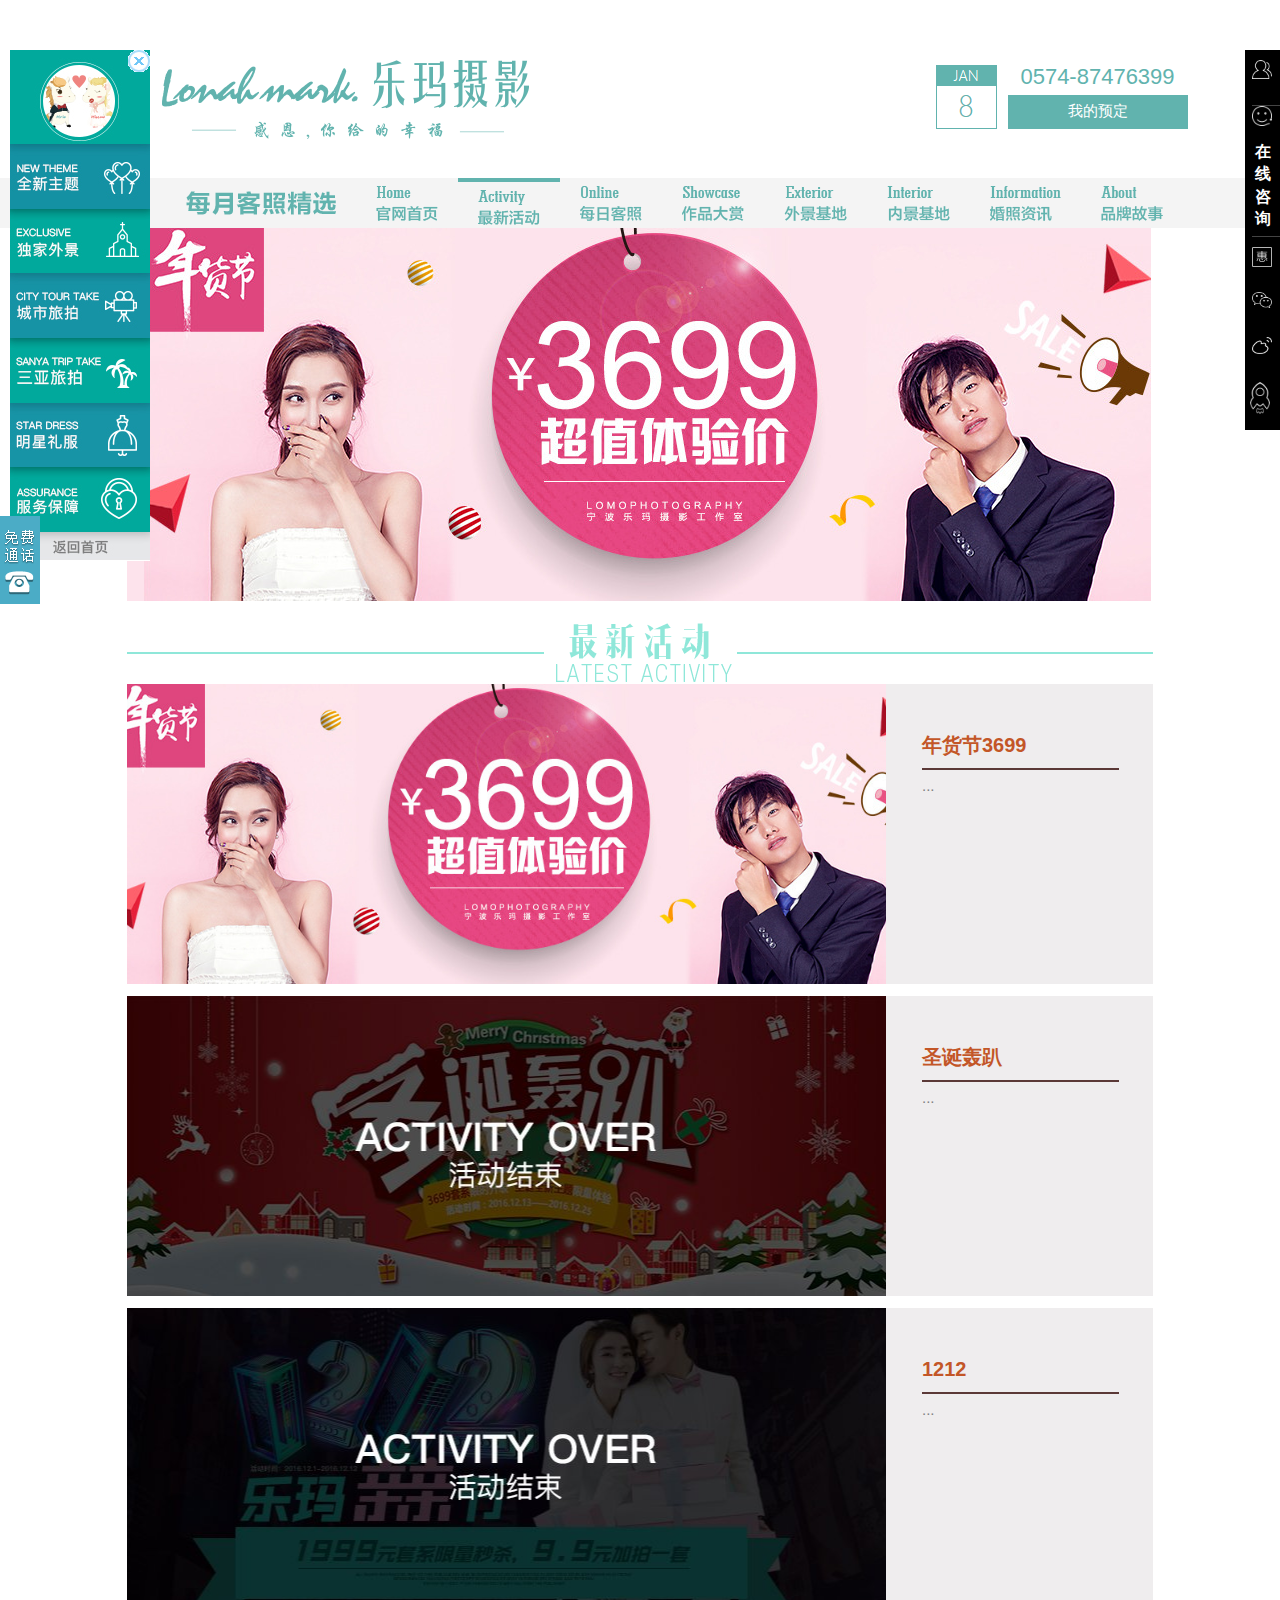
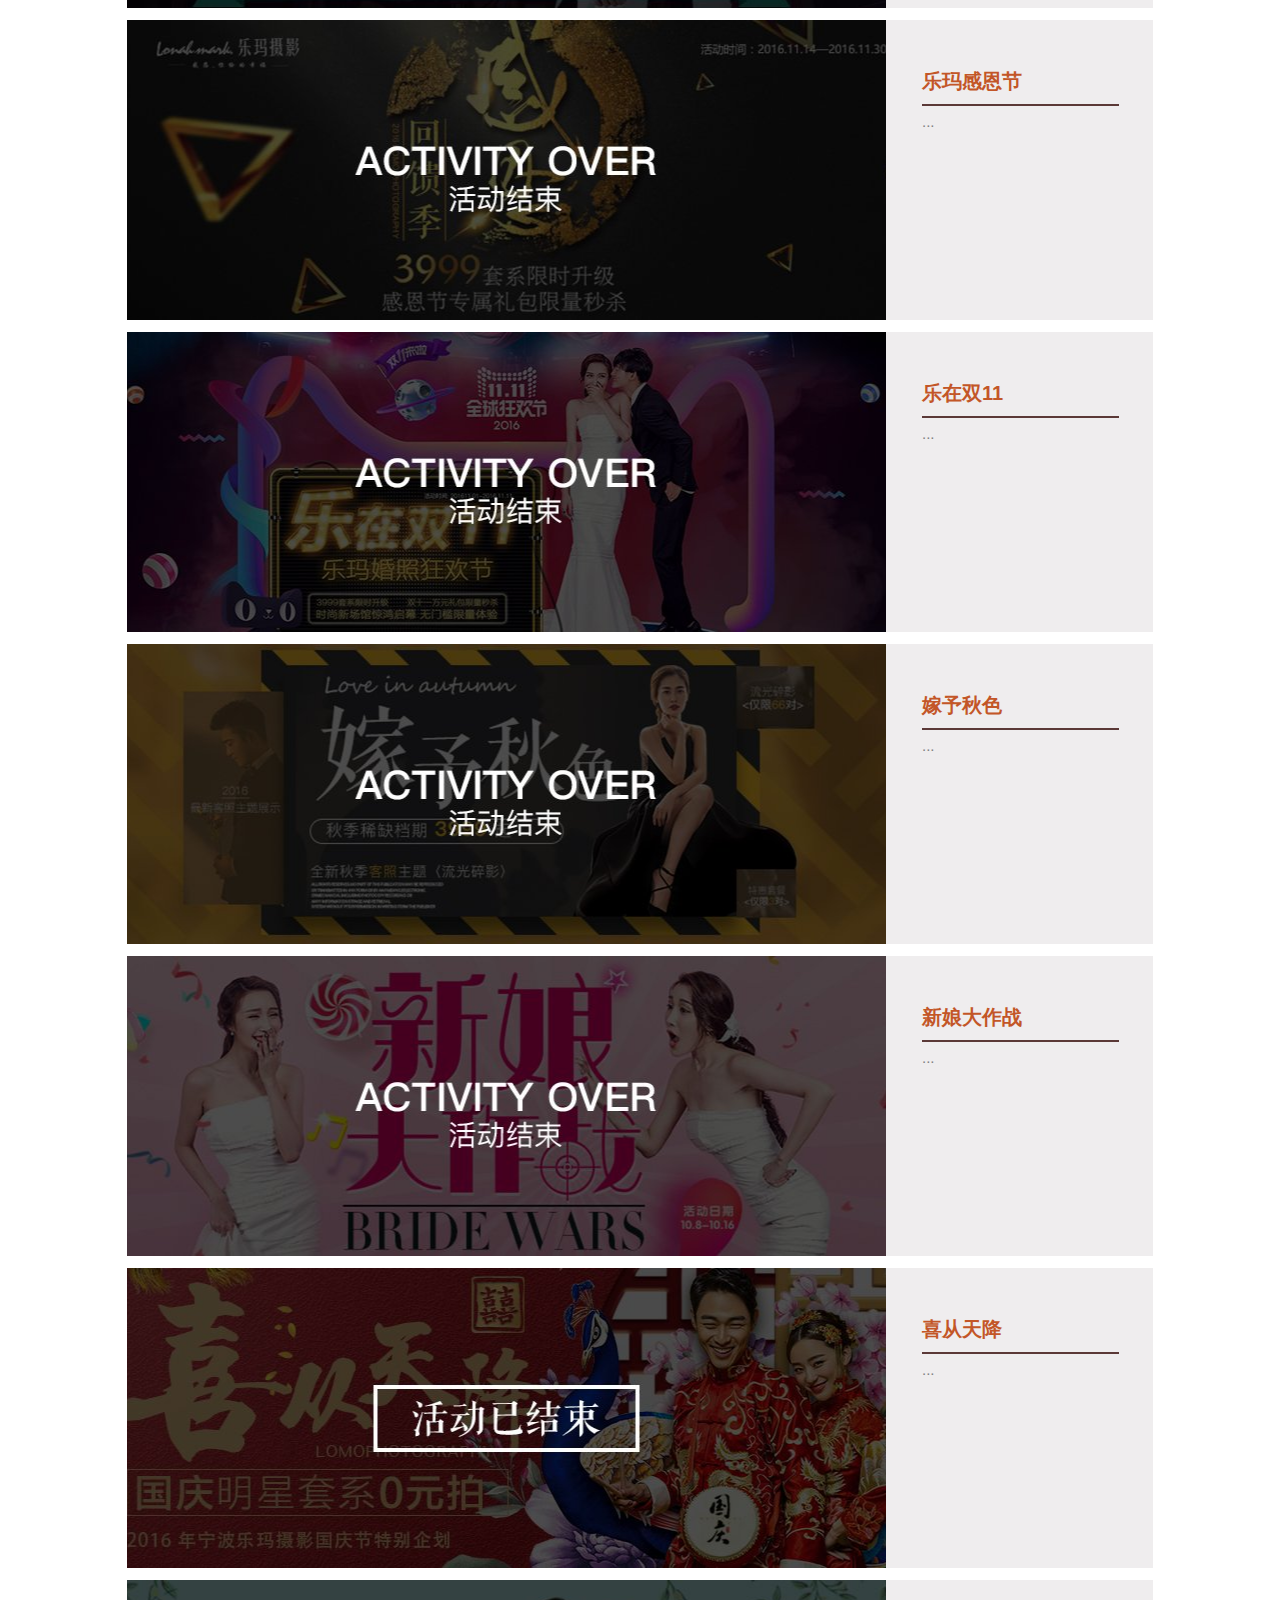
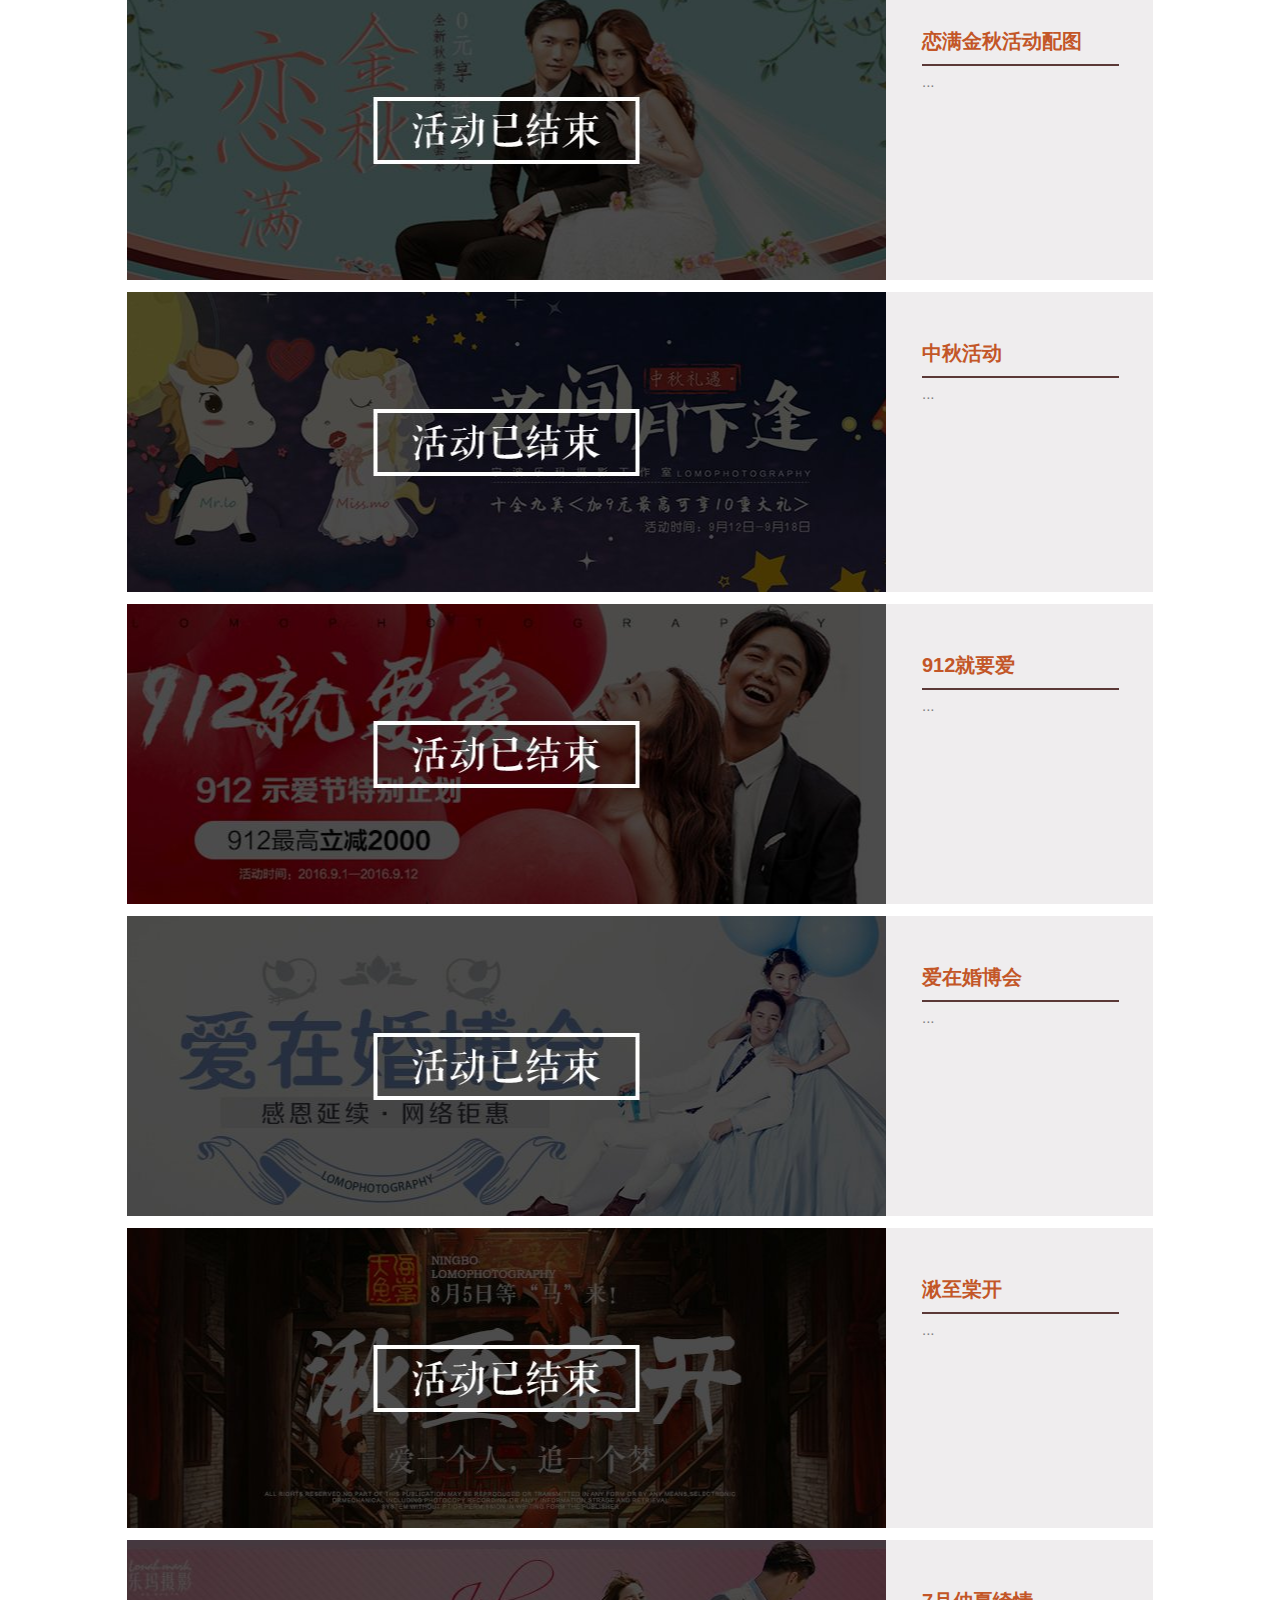
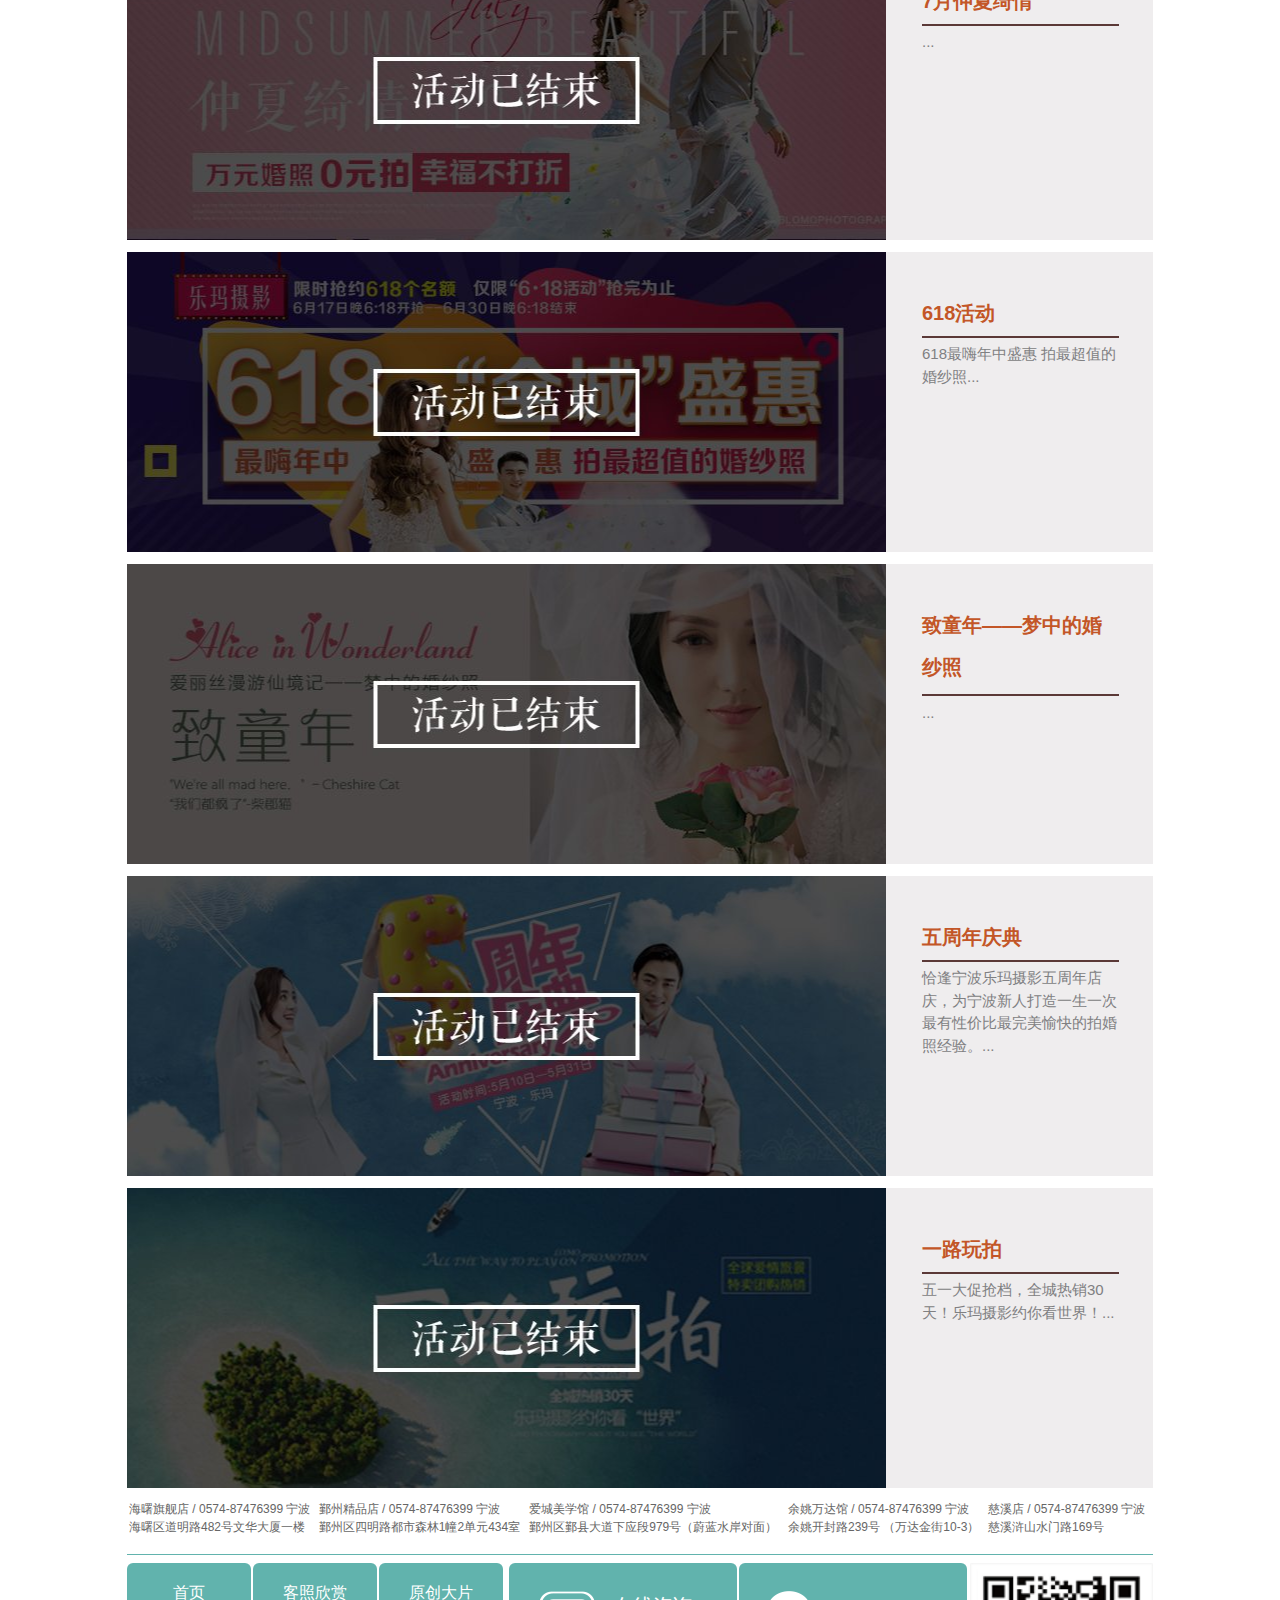
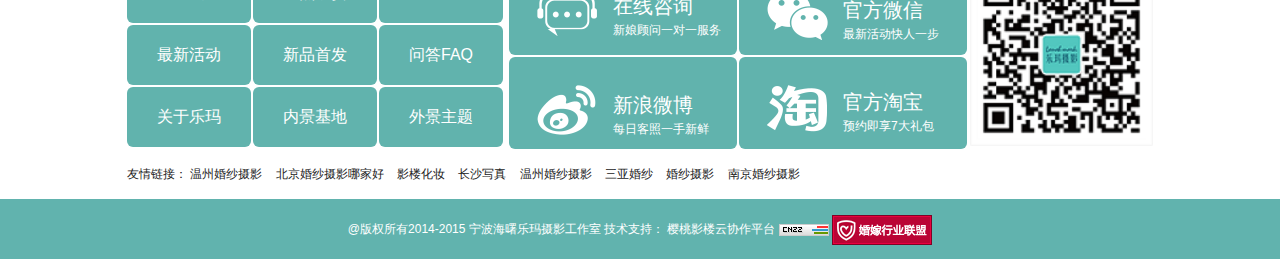
<file: html/activity.html>
﻿<!doctype html>
<html>
<head>
<meta charset="utf-8">
<title>乐玛摄影最新活动页面</title>
<link rel="stylesheet" href="../css/activity.css">
</head>

<body>
<!--头部区域-->
<div class="header">
	<div class="inner">
<!--	左侧logo 区域-->
		<a class="logo" href="#">
		<img src="../images/logo.png" alt="婚纱摄影">
		</a>
<!--		右侧区域-->
		<div class="h-container">
			<div class="h-date">
				<img src="../images/date.png" alt="">
			</div>
			<div class="h-phone">
				<div class="p-number">0574-87476399</div>
				<div class="order">我的预定</div>
			</div>
		</div>
	</div>
</div>
<!--导航栏-->
<div class="nav">
	<div class="nav-container">
		<ul>
			<li>
				<a href="#" title="每月客照精选" >
					<img src="../images/nav_1.png" >
				</a>
			</li>
			<li>
				<a href="index.html" title="官网首页" >
					<img src="../images/nav_2.png" >
				</a>
			</li>
			<li class="current">
				<a href="activity.html" title="最新活动" >
					<img src="../images/nav_3.png" >
				</a>
			</li>
			<li>
				<a href="online.html" title="每日客照" >
					<img src="../images/nav_4.png" >
				</a>
			</li>
			<li>
				<a href="showcase.html" title="作品大赏" >
					<img src="../images/nav_5.png" >
				</a>
			</li>
			<li>
				<a href="exterior.html" title="外景基地" >
					<img src="../images/nav_6.png" >
				</a>
			</li>
			<li>
				<a href="exterior.html" title="内景基地" >
					<img src="../images/nav_7.png" >
				</a>
			</li>
			<li>
				<a href="information.html" title="婚照资讯" >
					<img src="../images/nav_8.png" >
				</a>
			</li>
			<li>
				<a href="about.html" title="品牌故事" >
					<img src="../images/nav_9.png" >
				</a>
			</li>
		</ul>
	</div>
</div>
<!--banner-->
<div class="banner"><img src="../images/a-banner.jpg"></div>
<!--最新活动-->
<div class="acivity"><img src="../images/a-zxhd.png"></div>
<!--年货节-->
<div class="newyear">
	<div class="n-left"></div>
	<div class="n-right">
		<h2>年货节3699</h2>
		<p>...</p>
	</div>
</div>
<!--圣诞轰趴-->
<div class="christmas">
	<div class="c-left"></div>
	<div class="c-right">
		<h2>圣诞轰趴</h2>
		<p>...</p>
	</div>
</div>
<!--1212-->
<div class="festive">
	<div class="f-left"></div>
	<div class="f-right">
		<h2>1212</h2>
		<p>...</p>
	</div>
</div>
<!--乐玛感恩节-->
<div class="thinks">
	<div class="t-left"></div>
	<div class="t-right">
		<h2>乐玛感恩节</h2>
		<p>...</p>
	</div>
</div>
<!--乐在双11-->
<div class="singles">
	<div class="s-left"></div>
	<div class="s-right">
		<h2>乐在双11</h2>
		<p>...</p>
	</div>
</div>
<!--嫁予秋色-->
<div class="autumn">
	<div class="a-left"></div>
	<div class="a-right">
		<h2>嫁予秋色</h2>
		<p>...</p>
	</div>
</div>
<!--新娘大作战-->
<div class="bride">
	<div class="b-left"></div>
	<div class="b-right">
		<h2>新娘大作战</h2>
		<p>...</p>
	</div>
</div>
<!--喜从天降-->
<div class="happy">
	<div class="h-left"></div>
	<div class="h-right">
		<h2>喜从天降</h2>
		<p>...</p>
	</div>
</div>
<!--恋满金秋活动配图-->
<div class="love">
	<div class="l-left"></div>
	<div class="l-right">
		<h2>恋满金秋活动配图</h2>
		<p>...</p>
	</div>
</div>
<!--中秋活动-->
<div class="mid-autumn">
	<div class="m-left"></div>
	<div class="m-right">
		<h2>中秋活动</h2>
		<p>...</p>
	</div>
</div>
<!--912就要爱-->
<div class="want">
	<div class="w-left"></div>
	<div class="w-right">
		<h2>912就要爱</h2>
		<p>...</p>
	</div>
</div>
<!--爱在婚博会-->
<div class="wedding">
	<div class="we-left"></div>
	<div class="we-right">
		<h2>爱在婚博会</h2>
		<p>...</p>
	</div>
</div>
<!--湫至棠开-->
<div class="pool">
	<div class="p-left"></div>
	<div class="p-right">
		<h2>湫至棠开</h2>
		<p>...</p>
	</div>
</div>
<!--7月仲夏绮情-->
<div class="summer">
	<div class="su-left"></div>
	<div class="su-right">
		<h2>7月仲夏绮情</h2>
		<p>...</p>
	</div>
</div>
<!--618活动-->
<div class="six">
	<div class="si-left"></div>
	<div class="si-right">
		<h2>618活动</h2>
		<p>618最嗨年中盛惠 拍最超值的婚纱照...</p>
	</div>
</div>
<!--至童年梦中的婚纱照-->
<div class="picture">
	<div class="pi-left"></div>
	<div class="pi-right">
		<h2>致童年——梦中的婚纱照</h2>
		<p>...</p>
	</div>
</div>
<!--五周年庆典-->
<div class="five">
	<div class="fi-left"></div>
	<div class="fi-right">
		<h2>五周年庆典</h2>
		<p>恰逢宁波乐玛摄影五周年店庆，为宁波新人打造一生一次最有性价比最完美愉快的拍婚照经验。...</p>
	</div>
</div>
<!--一路玩拍-->
<div class="take">
	<div class="ta-left"></div>
	<div class="ta-right">
		<h2>一路玩拍</h2>
		<p>五一大促抢档，全城热销30天！乐玛摄影约你看世界！...</p>
	</div>
</div>
<!--全国连锁店地址-->
<div class="add">
	<table>
		<tbody>
			<tr>
				<td>
					海曙旗舰店 / 0574-87476399 宁波<br>
					海曙区道明路482号文华大厦一楼
				</td>
				<td>
					鄞州精品店 / 0574-87476399 宁波<br>
					鄞州区四明路都市森林1幢2单元434室
				</td>
				<td>爱城美学馆 / 0574-87476399 宁波<br>
					鄞州区鄞县大道下应段979号（蔚蓝水岸对面）</td>
				<td>
					余姚万达馆 / 0574-87476399 宁波<br>
					余姚开封路239号 （万达金街10-3）
				</td>
				<td>
					慈溪店 / 0574-87476399 宁波<br>
					慈溪浒山水门路169号
				</td>
			</tr>
		</tbody>
	</table>
</div>
<!--消息-->
<div class="info">
	<div class="info-nav">
		<a href="#">首页</a>
		<a href="#">客照欣赏</a>
		<a href="#">原创大片</a>
		<a href="#">最新活动</a>
		<a href="#">新品首发</a>
		<a href="#">问答FAQ</a>
		<a href="#">关于乐玛</a>
		<a href="#">内景基地</a>
		<a href="#">外景主题</a>
	</div>
	<div class="website">
		<div class="web1">
		     <div class="w1-left"><img src="../images/index-1.png"></div>
		     <div class="w1-right">
		     <a href="#">在线咨询<span>新娘顾问一对一服务</span></a>
		     </div>
		</div>
		<div class="web2">
		     <div class="w2-left"><img src="../images/index-2.png" ></div>
		     <div class="w2-right">
		     <a href="#">官方微信<span>最新活动快人一步</span></a>
		     </div>
		</div>
		<div class="web3">
		     <div class="w3-left"><img src="../images/index-3.png"></div>
		     <div class="w3-right">
		     <a href="#">新浪微博<span>每日客照一手新鲜</span></a>
		     </div>
		</div>
		<div class="web4">
		    <div class="w4-left"><img src="../images/index-4.png"></div>
		    <div class="w4-right">
		      <a href="#">官方淘宝<span>预约即享7大礼包</span></a>
		     </div>
		</div>
	</div>
	<div class="share-logo"></div>
</div>
<!--友情链接-->
<div class="link">
	友情链接：
	<a href="##">温州婚纱摄影</a>
	<a href="##">北京婚纱摄影哪家好</a>
	<a href="##">影楼化妆</a>
	<a href="##">长沙写真</a>
	<a href="##">温州婚纱摄影</a>
	<a href="##">三亚婚纱</a>
	<a href="##">婚纱摄影</a>
	<a href="##">南京婚纱摄影</a>
</div>
<!--版权-->
<div class="copyright">
	@版权所有2014-2015 宁波海曙乐玛摄影工作室    技术支持：
	<a href="##">樱桃影楼云协作平台</a>
	<a href="##"><img src="../images/pic.png"></a>
	<a href="#"><img src="../images/wedunion.jpg"></a>
</div>
<!--   右边联系滑动条-->
<div class="sidebar">
    	<a class="s-logo" href="##" title="登录"></a>
    	<a class="s-advice" href="##"><b>在线咨询</b></a>
    	<a class="s-hui" href="##" title="特价优惠"></a>
    	<a class="s-wechat" href="##" title="微信二维码"></a>
    	<a class="s-weibo" href="##" title="微博二维码"></a>
    	<a class="s-top" href="##" title="返回顶部">
    		<img src="../images/s-top.png" width="20">
    	</a>
    </div>
<!--左侧拨号热线-->
<div class="phone"></div>
<!--左侧导航主题服务-->
<div class="frame">
	<div class="f-logo">
		<div class="close"><img src="../images/closebtn_16.png"></div>
	    <div class="one"><img src="../images/icon1.jpg"></div>
		<div class="theme"><img src="../images/icon2.jpg"></div>
		<div class="view">
		<a href="#"><img src="../images/icon3.jpg"></a>
        </div>
		<div class="city">
		<a href="#"><img src="../images/icon4.jpg"></a>
        </div>
        <div class="sanya">
		<a href="#"><img src="../images/icon5.jpg"></a>
        </div>
        <div class="star">
		<a href="#"><img src="../images/icon6.jpg"></a>
        </div>
		<div class="assurance">
		<a href="#"><img src="../images/icon7.jpg"></a>
        </div>
		<div class="f-back">
		<a href="#"><img src="../images/icon8.jpg"></a>
        </div>
	</div>
</div>
</body>
</html>
</file>
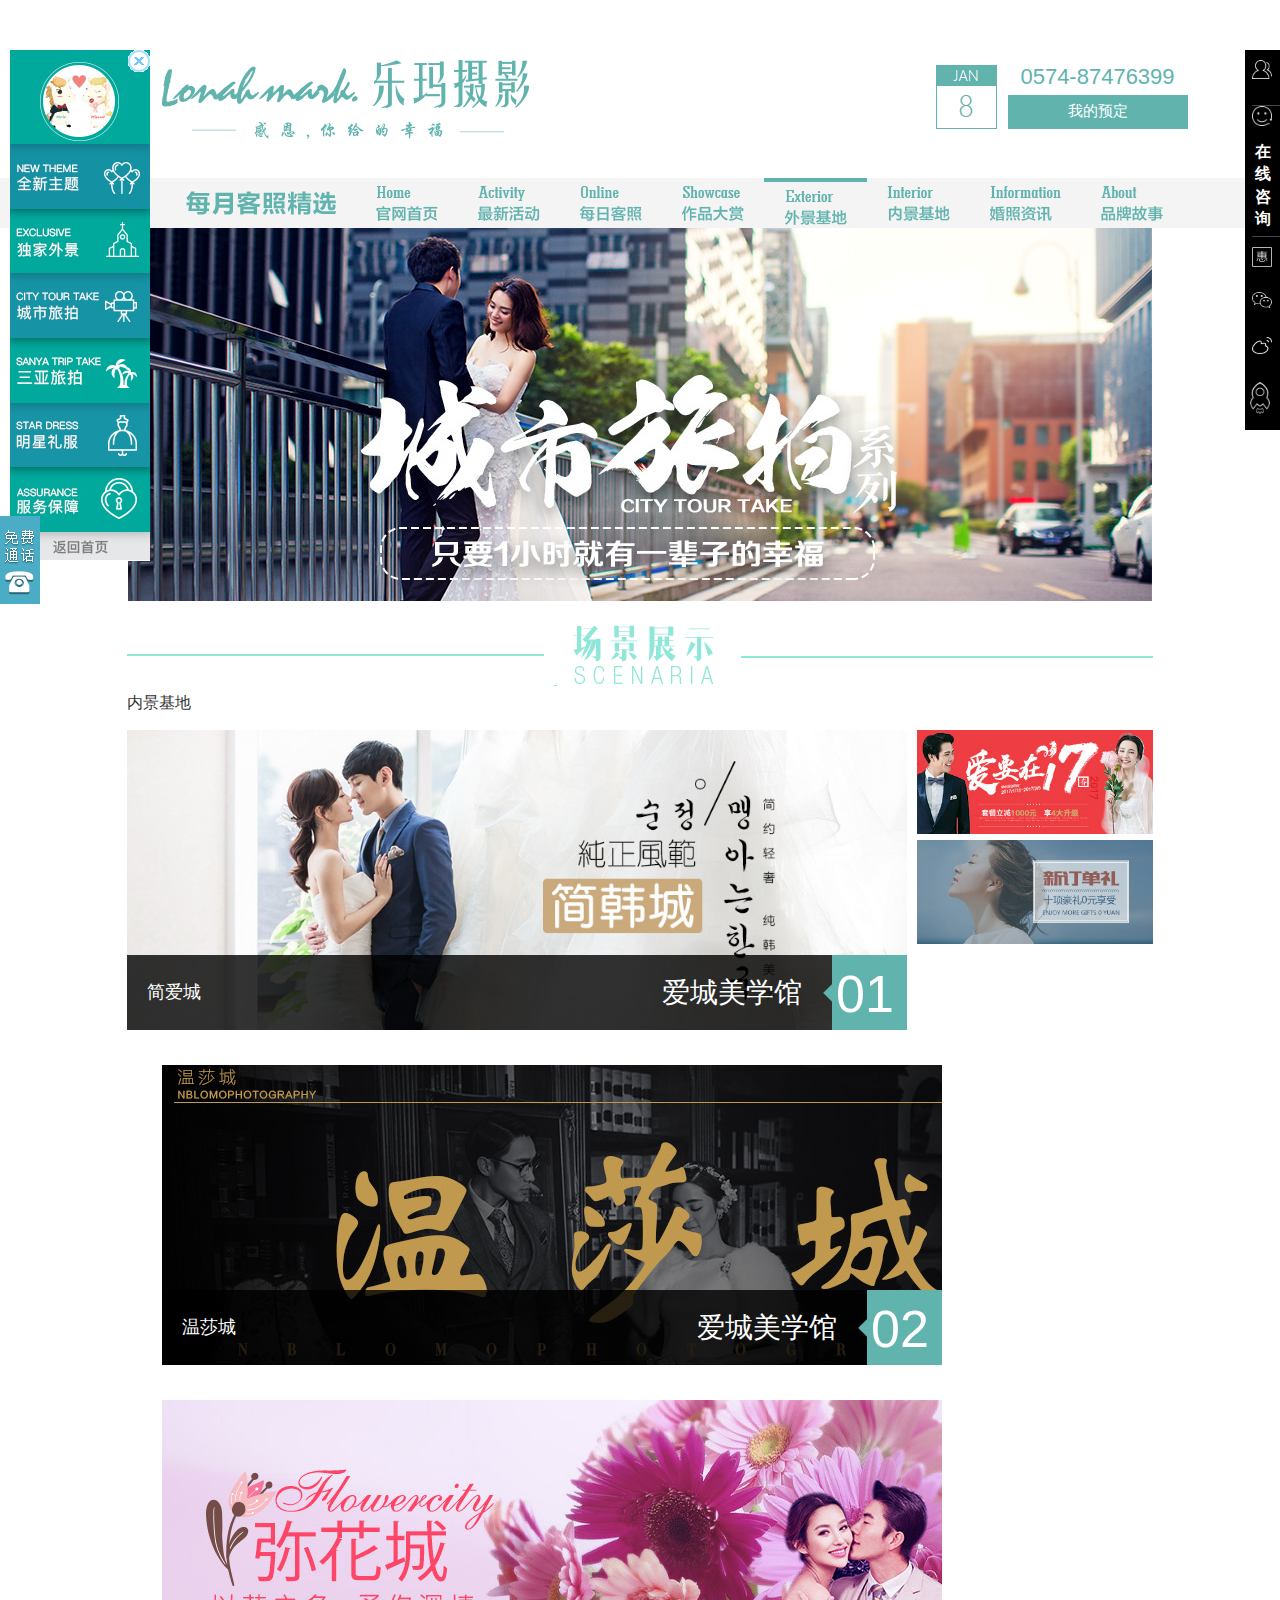
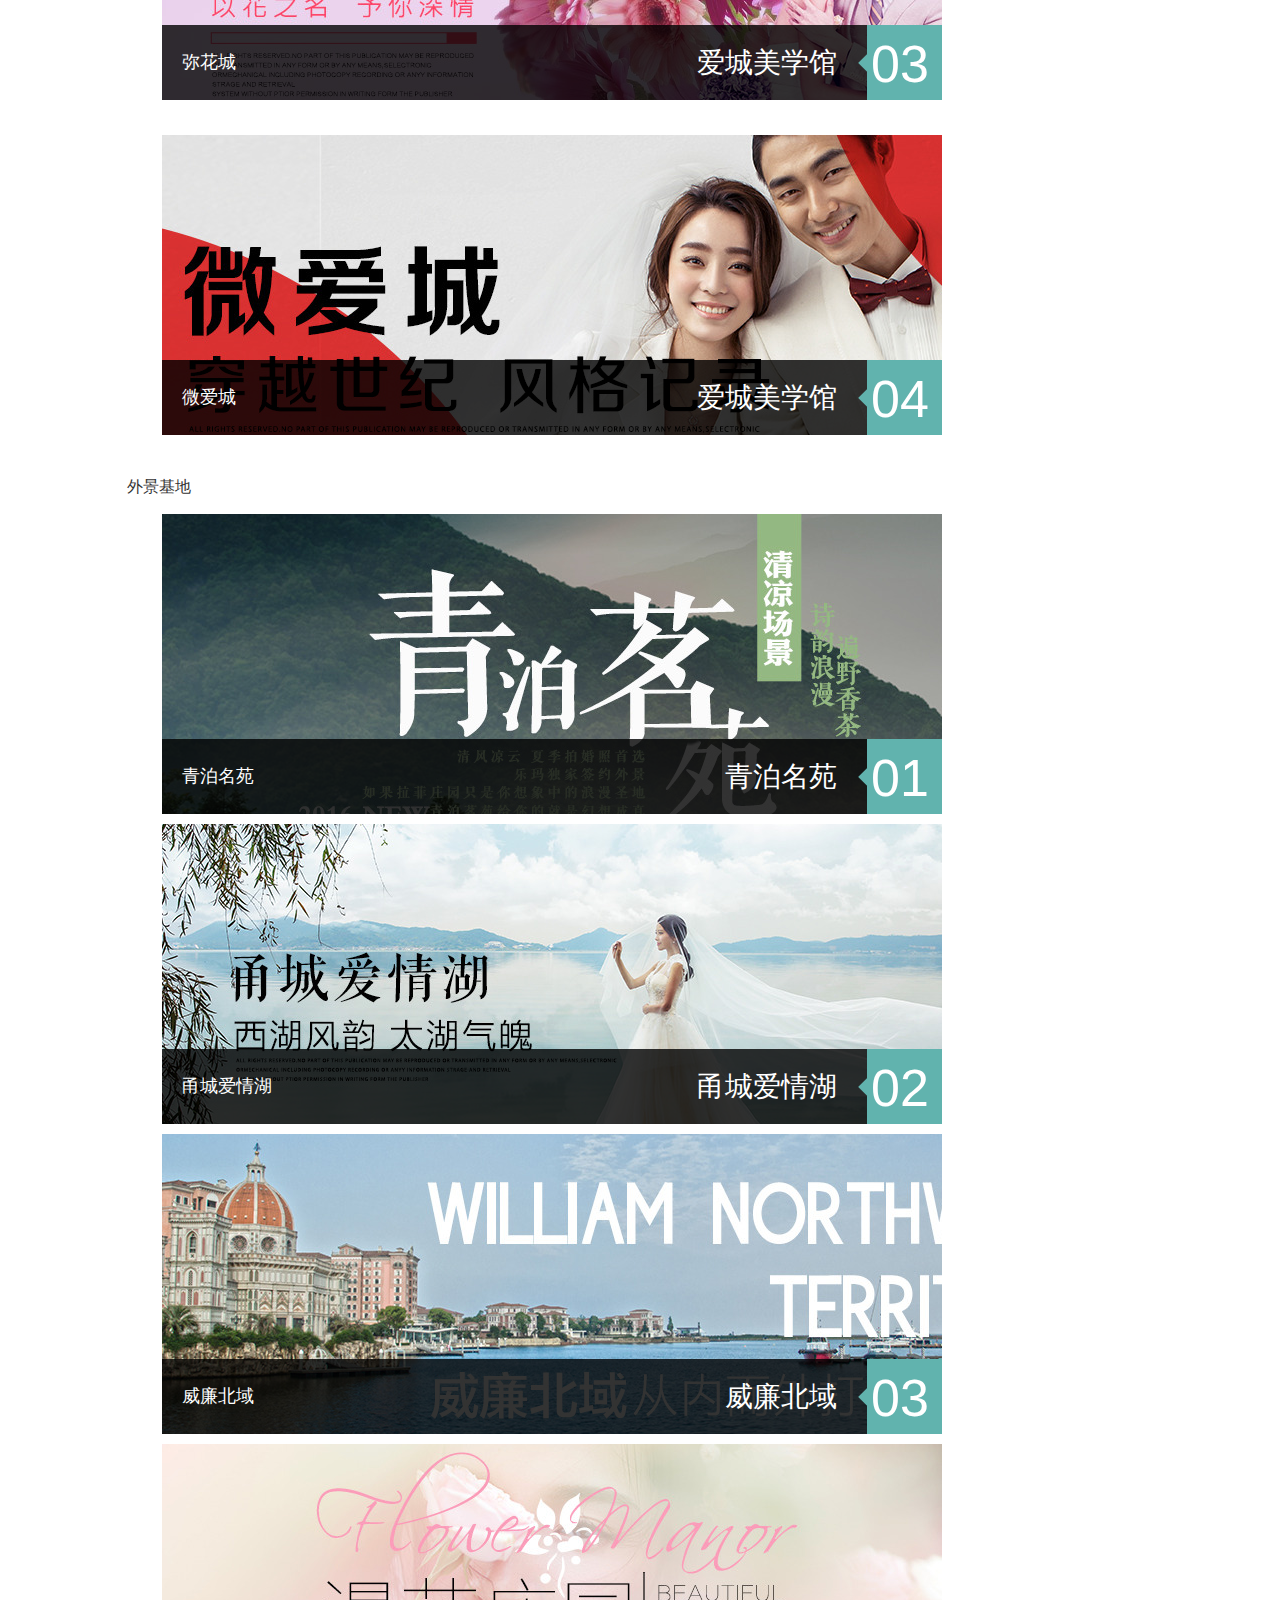
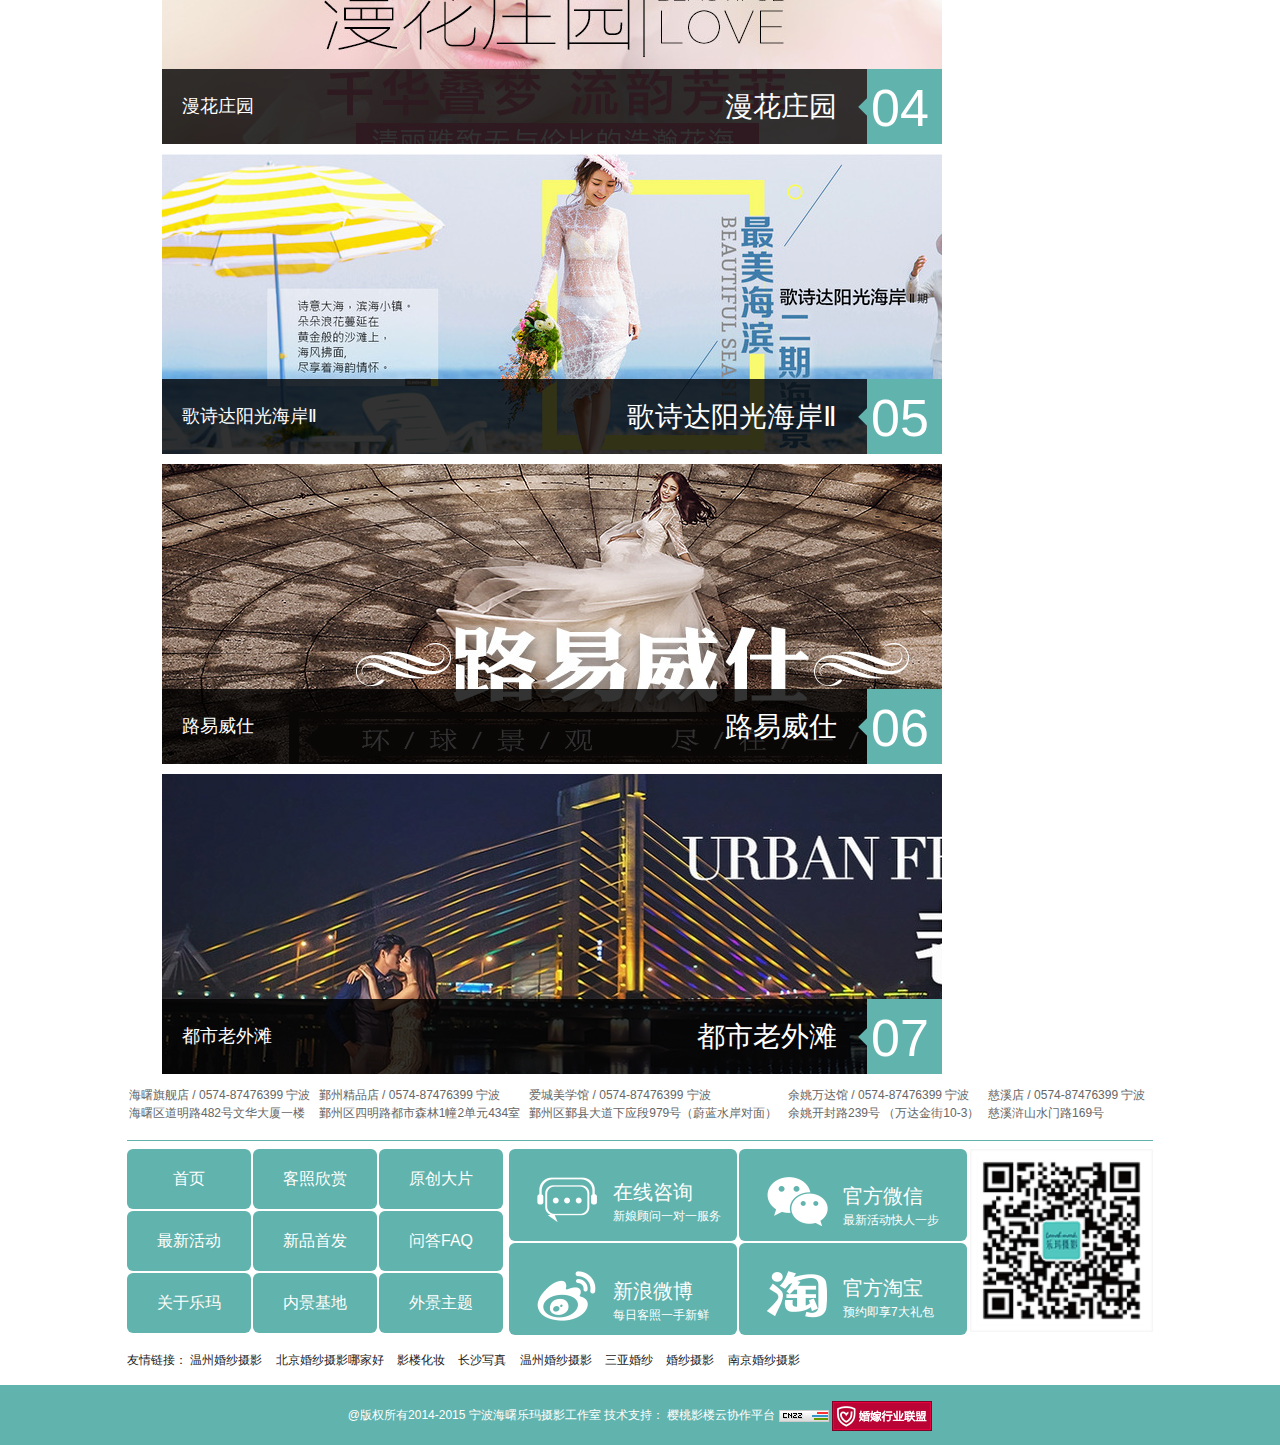
<file: html/exterior.html>
﻿<!doctype html>
<html>
<head>
<meta charset="utf-8">
<title>每日客照页面</title>
<link rel="stylesheet" href="../css/exterior.css">
</head>

<body>
<!--头部区域-->
<div class="header">
	<div class="inner">
<!--	左侧logo 区域-->
		<a class="logo" href="#">
		<img src="../images/logo.png" alt="婚纱摄影">
		</a>
<!--		右侧区域-->
		<div class="h-container">
			<div class="h-date">
				<img src="../images/date.png" alt="">
			</div>
			<div class="h-phone">
				<div class="p-number">0574-87476399</div>
				<div class="order">我的预定</div>
			</div>
		</div>
	</div>
</div>
<!--导航栏-->
<div class="nav">
	<div class="nav-container">
		<ul>
			<li>
				<a href="#" title="每月客照精选" >
					<img src="../images/nav_1.png" >
				</a>
			</li>
			<li>
				<a href="index.html" title="官网首页" >
					<img src="../images/nav_2.png" >
				</a>
			</li>
			<li>
				<a href="activity.html" title="最新活动" >
					<img src="../images/nav_3.png" >
				</a>
			</li>
			<li>
				<a href="online.html" title="每日客照" >
					<img src="../images/nav_4.png" >
				</a>
			</li>
			<li>
				<a href="showcase.html" title="作品大赏" >
					<img src="../images/nav_5.png" >
				</a>
			</li>
			<li class="current">
				<a href="exterior.html" title="外景基地" >
					<img src="../images/nav_6.png" >
				</a>
			</li>
			<li>
				<a href="exterior.html" title="内景基地" >
					<img src="../images/nav_7.png" >
				</a>
			</li>
			<li>
				<a href="information.html" title="婚照资讯" >
					<img src="../images/nav_8.png" >
				</a>
			</li>
			<li>
				<a href="about.html" title="品牌故事" >
					<img src="../images/nav_9.png" >
				</a>
			</li>
		</ul>
	</div>
</div>
<!--banner-->
<div class="banner"><img src="../images/o-banner.jpg"></div>
<!--场景展示-->
<div class="scenaria"></div>
<div class="word"><p>内景基地</p></div>
<!--简韩城-->
<div class="jianhan">
	<div class="left">
		<div class="l-bottom">
		    <i>简爱城</i>
			<p>爱城美学馆</p>
			<div class="duo">01</div>
		</div>
	</div>
	<div class="right">
		<div class="r-top"></div>
		<div class="r-bottom"></div>
	</div>
</div>
<!--温莎城-->
<div class="wensha">
	<div class="l-bottom">
		    <i>温莎城</i>
			<p>爱城美学馆</p>
			<div class="duo">02</div>
		</div>
</div>
<!--弥花城 -->
<div class="mihua">
	<div class="l-bottom">
		    <i>弥花城</i>
			<p>爱城美学馆</p>
			<div class="duo">03</div>
		</div>
</div>
<!--微爱城-->
<div class="weiai">
	<div class="l-bottom">
		    <i>微爱城</i>
			<p>爱城美学馆</p>
			<div class="duo">04</div>
		</div>
</div>
<!--外景基地-->
<div class="word1"><p>外景基地</p></div>
<!--青泊名苑-->
<div class="qingbo">
	<div class="l-bottom">
		    <i>青泊名苑</i>
			<p>青泊名苑</p>
			<div class="duo">01</div>
		</div>
</div>
<!--甬城爱情湖-->
<div class="yongcheng">
	<div class="l-bottom">
		    <i>甬城爱情湖</i>
			<p>甬城爱情湖</p>
			<div class="duo">02</div>
		</div>
</div>
<!--威廉北域-->
<div class="weilian">
	<div class="l-bottom">
		    <i>威廉北域</i>
			<p>威廉北域</p>
			<div class="duo">03</div>
		</div>
</div>
<!--漫花庄园-->
<div class="manhua">
	<div class="l-bottom">
		    <i>漫花庄园</i>
			<p>漫花庄园</p>
			<div class="duo">04</div>
		</div>
</div>
<!--歌诗达阳光海岸Ⅱ-->
<div class="shige">
	<div class="l-bottom">
		    <i>歌诗达阳光海岸Ⅱ</i>
			<p>歌诗达阳光海岸Ⅱ</p>
			<div class="duo">05</div>
		</div>
</div>
<!--路易威仕-->
<div class="luyi">
	<div class="l-bottom">
		    <i>路易威仕</i>
			<p>路易威仕</p>
			<div class="duo">06</div>
		</div>
</div>
<!--都市老外滩-->
<div class="city1">
	<div class="l-bottom">
		    <i>都市老外滩</i>
			<p>都市老外滩</p>
			<div class="duo">07</div>
		</div>
</div>

<!--全国连锁店地址-->
<div class="add">
	<table>
		<tbody>
			<tr>
				<td>
					海曙旗舰店 / 0574-87476399 宁波<br>
					海曙区道明路482号文华大厦一楼
				</td>
				<td>
					鄞州精品店 / 0574-87476399 宁波<br>
					鄞州区四明路都市森林1幢2单元434室
				</td>
				<td>爱城美学馆 / 0574-87476399 宁波<br>
					鄞州区鄞县大道下应段979号（蔚蓝水岸对面）</td>
				<td>
					余姚万达馆 / 0574-87476399 宁波<br>
					余姚开封路239号 （万达金街10-3）
				</td>
				<td>
					慈溪店 / 0574-87476399 宁波<br>
					慈溪浒山水门路169号
				</td>
			</tr>
		</tbody>
	</table>
</div>
<!--消息-->
<div class="info">
	<div class="info-nav">
		<a href="#">首页</a>
		<a href="#">客照欣赏</a>
		<a href="#">原创大片</a>
		<a href="#">最新活动</a>
		<a href="#">新品首发</a>
		<a href="#">问答FAQ</a>
		<a href="#">关于乐玛</a>
		<a href="#">内景基地</a>
		<a href="#">外景主题</a>
	</div>
	<div class="website">
		<div class="web1">
		     <div class="w1-left"><img src="../images/index-1.png"></div>
		     <div class="w1-right">
		     <a href="#">在线咨询<span>新娘顾问一对一服务</span></a>
		     </div>
		</div>
		<div class="web2">
		     <div class="w2-left"><img src="../images/index-2.png" ></div>
		     <div class="w2-right">
		     <a href="#">官方微信<span>最新活动快人一步</span></a>
		     </div>
		</div>
		<div class="web3">
		     <div class="w3-left"><img src="../images/index-3.png"></div>
		     <div class="w3-right">
		     <a href="#">新浪微博<span>每日客照一手新鲜</span></a>
		     </div>
		</div>
		<div class="web4">
		    <div class="w4-left"><img src="../images/index-4.png"></div>
		    <div class="w4-right">
		      <a href="#">官方淘宝<span>预约即享7大礼包</span></a>
		     </div>
		</div>
	</div>
	<div class="share-logo"></div>
</div>
<!--友情链接-->
<div class="link">
	友情链接：
	<a href="##">温州婚纱摄影</a>
	<a href="##">北京婚纱摄影哪家好</a>
	<a href="##">影楼化妆</a>
	<a href="##">长沙写真</a>
	<a href="##">温州婚纱摄影</a>
	<a href="##">三亚婚纱</a>
	<a href="##">婚纱摄影</a>
	<a href="##">南京婚纱摄影</a>
</div>
<!--版权-->
<div class="copyright">
	@版权所有2014-2015 宁波海曙乐玛摄影工作室    技术支持：
	<a href="##">樱桃影楼云协作平台</a>
	<a href="##"><img src="../images/pic.png"></a>
	<a href="#"><img src="../images/wedunion.jpg"></a>
</div>
<!--   右边联系滑动条-->
<div class="sidebar">
    	<a class="s-logo" href="##" title="登录"></a>
    	<a class="s-advice" href="##"><b>在线咨询</b></a>
    	<a class="s-hui" href="##" title="特价优惠"></a>
    	<a class="s-wechat" href="##" title="微信二维码"></a>
    	<a class="s-weibo" href="##" title="微博二维码"></a>
    	<a class="s-top" href="##" title="返回顶部">
    		<img src="../images/s-top.png" width="20">
    	</a>
    </div>
<!--左侧拨号热线-->
<div class="phone"></div>
<!--左侧导航主题服务-->
<div class="frame">
	<div class="f-logo">
		<div class="close"><img src="../images/closebtn_16.png"></div>
	    <div class="one"><img src="../images/icon1.jpg"></div>
		<div class="theme"><img src="../images/icon2.jpg"></div>
		<div class="view">
		<a href="#"><img src="../images/icon3.jpg"></a>
        </div>
		<div class="city">
		<a href="#"><img src="../images/icon4.jpg"></a>
        </div>
        <div class="sanya">
		<a href="#"><img src="../images/icon5.jpg"></a>
        </div>
        <div class="star">
		<a href="#"><img src="../images/icon6.jpg"></a>
        </div>
		<div class="assurance">
		<a href="#"><img src="../images/icon7.jpg"></a>
        </div>
		<div class="f-back">
		<a href="#"><img src="../images/icon8.jpg"></a>
        </div>
	</div>
</div>
</body>
</html>
</file>
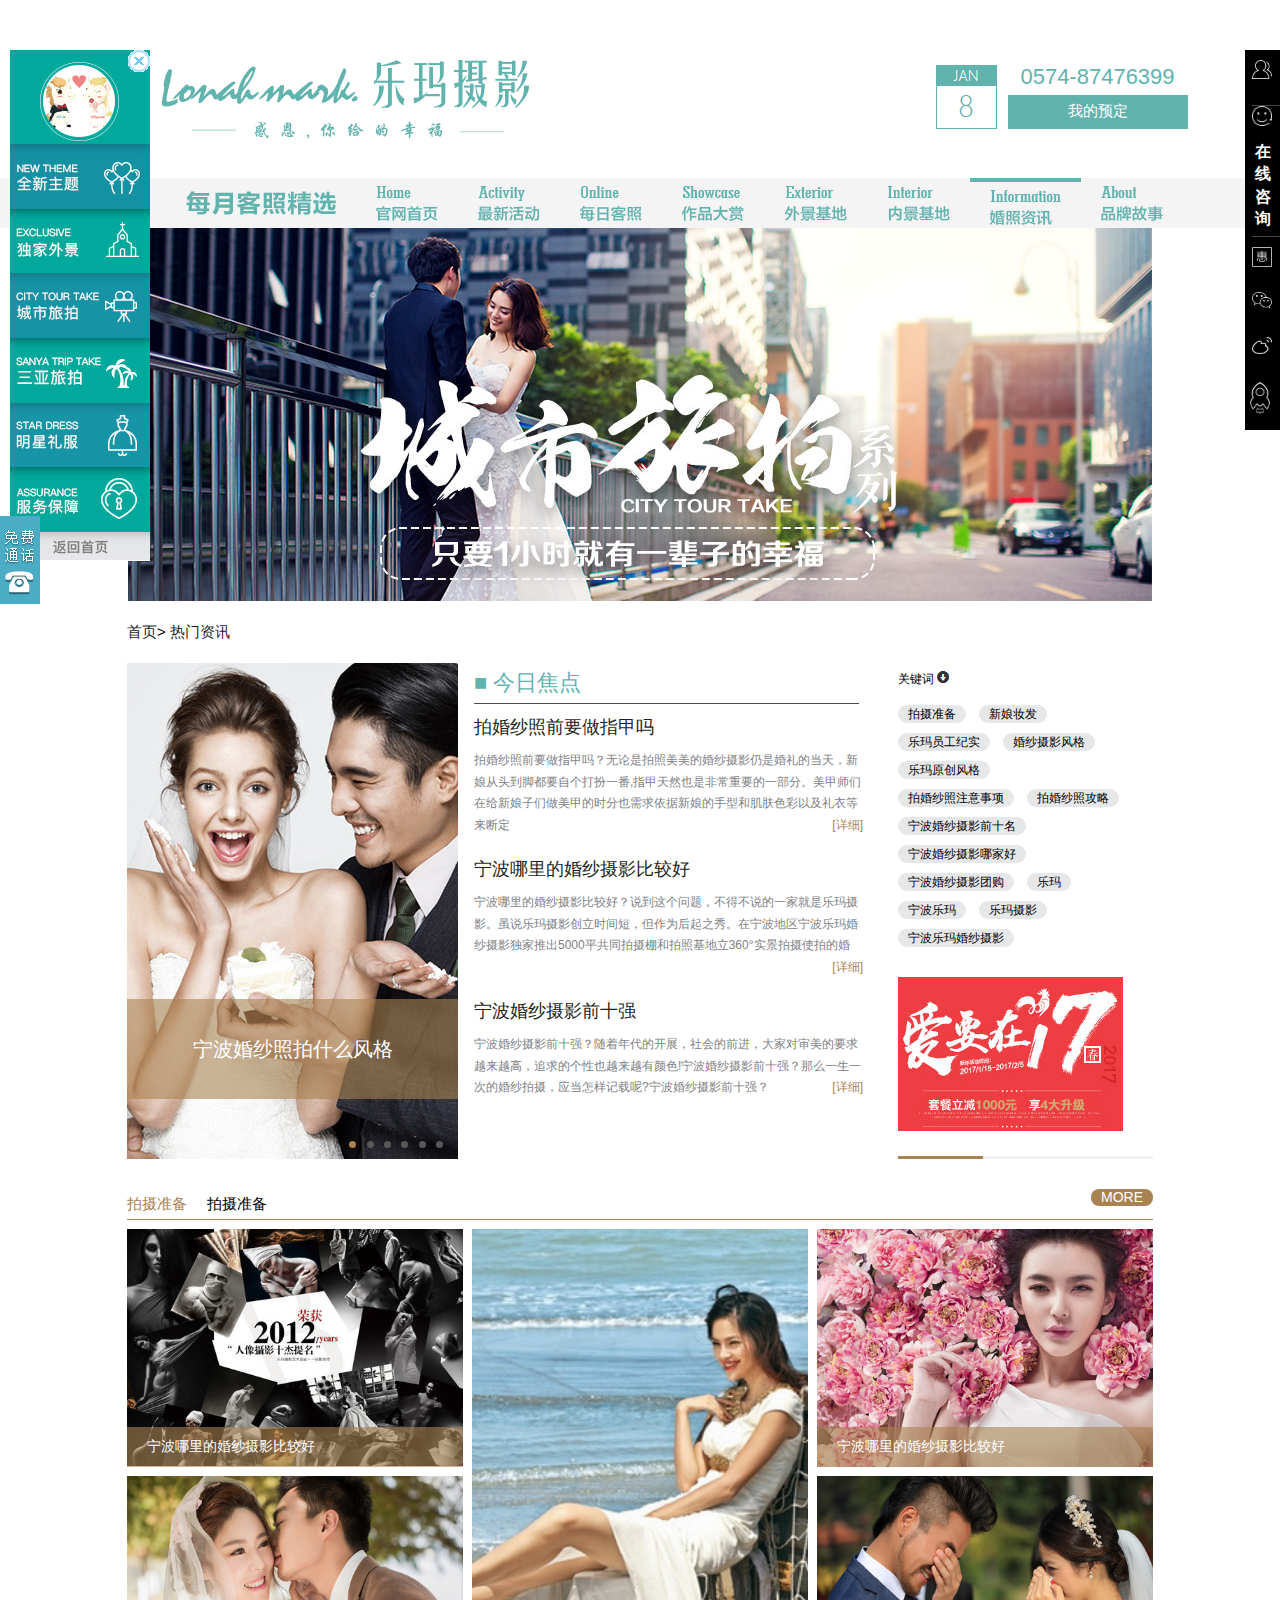
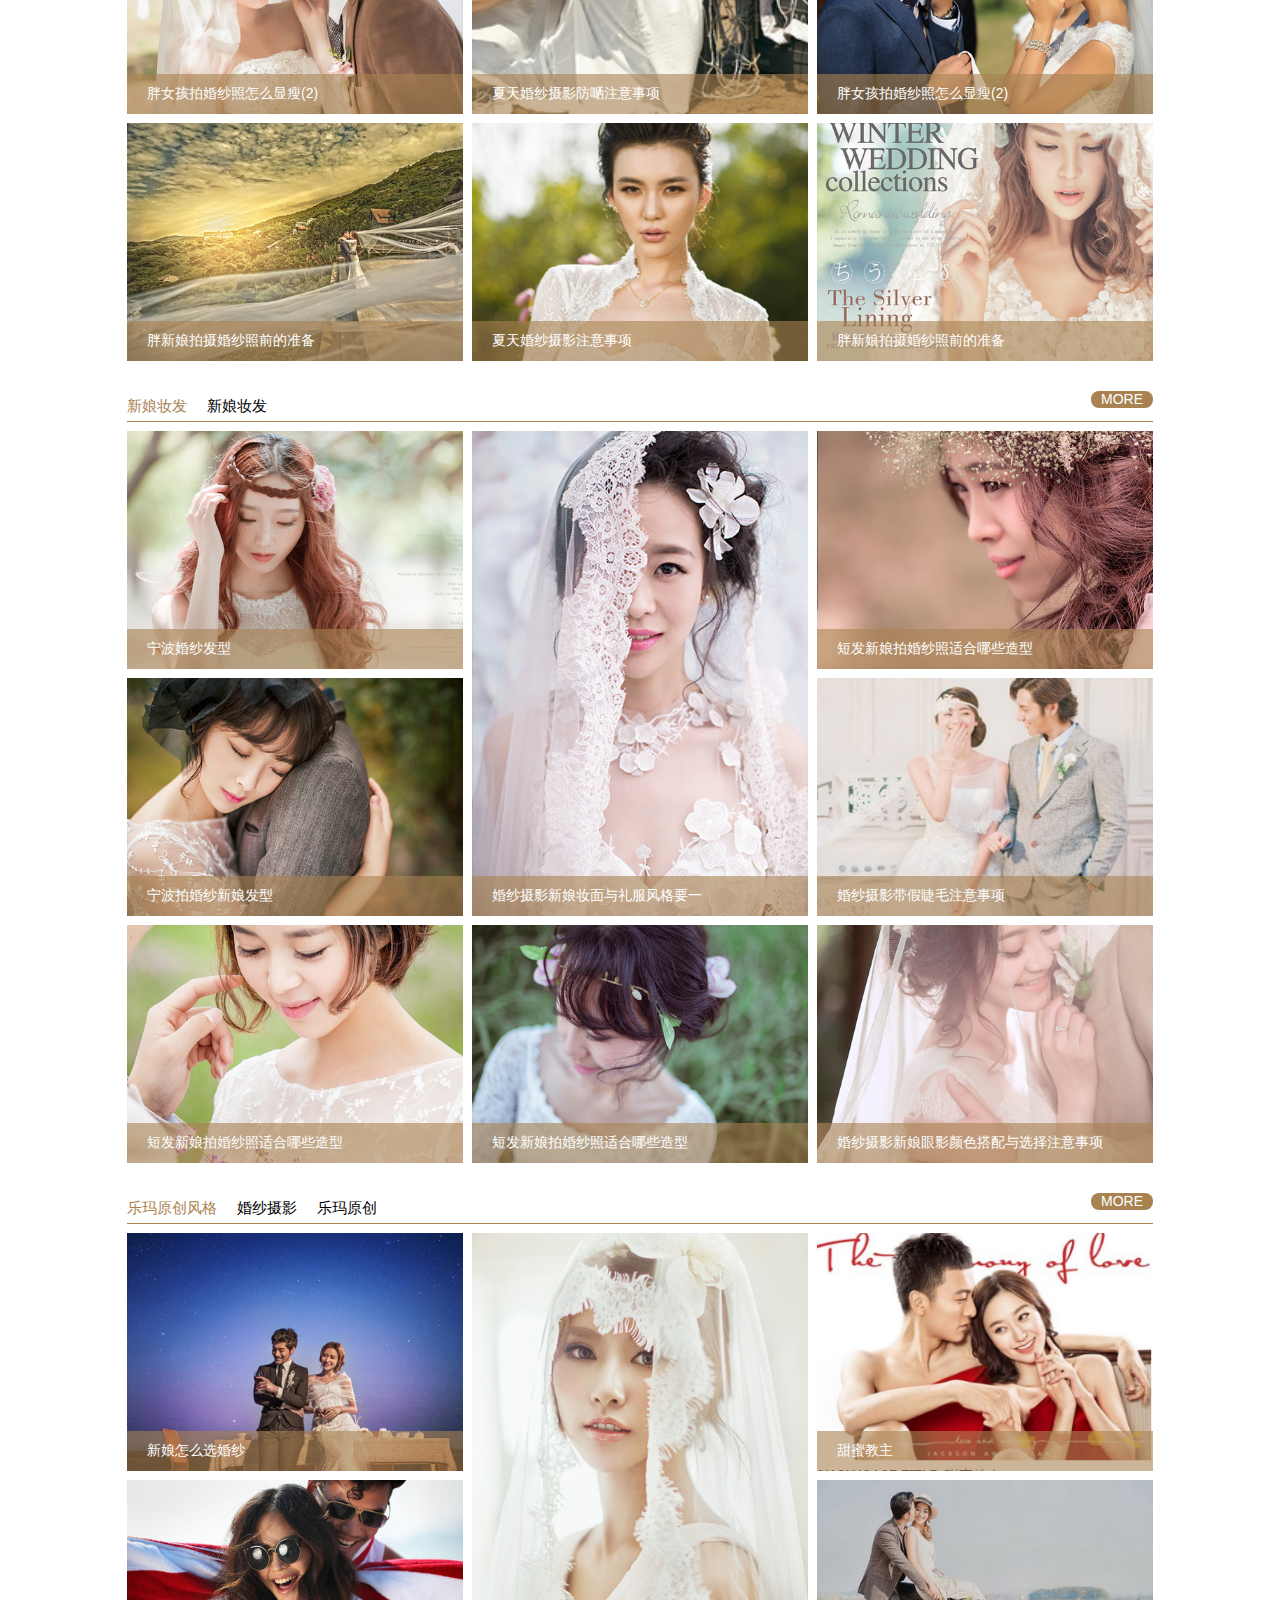
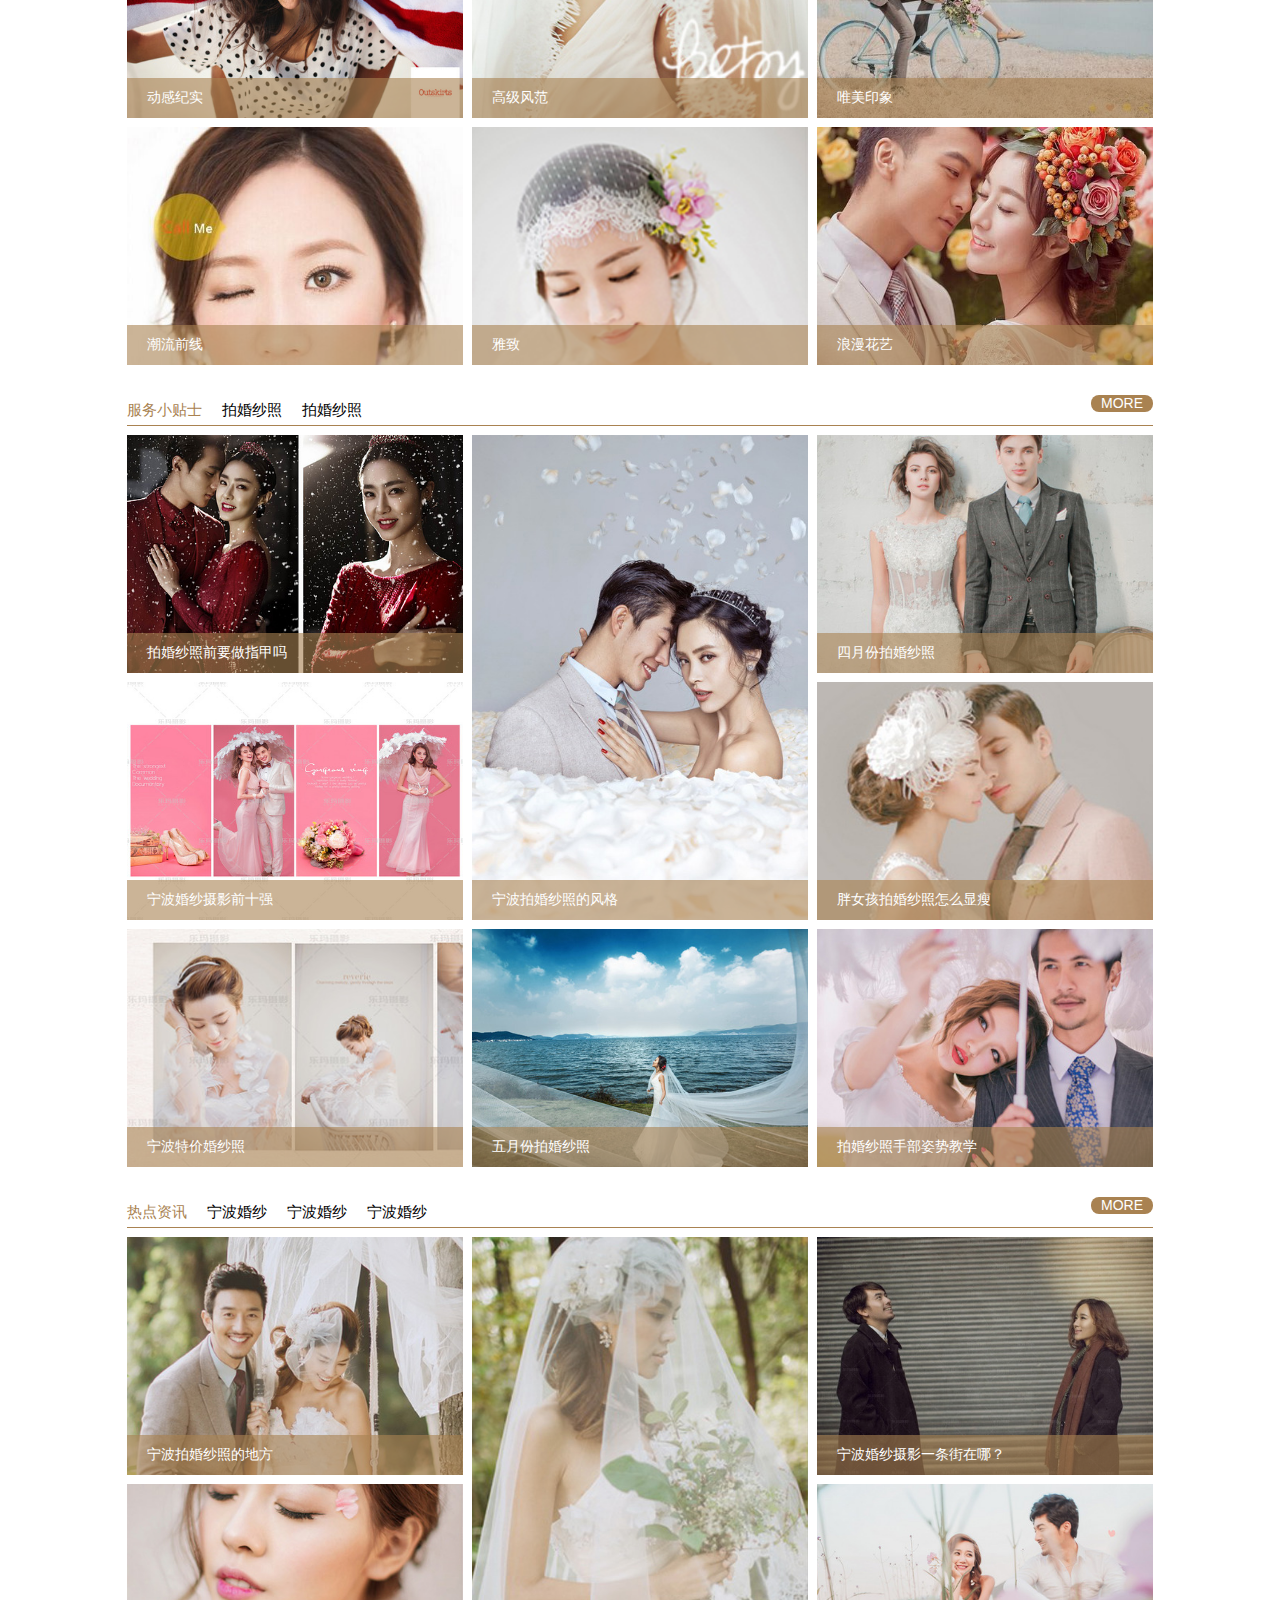
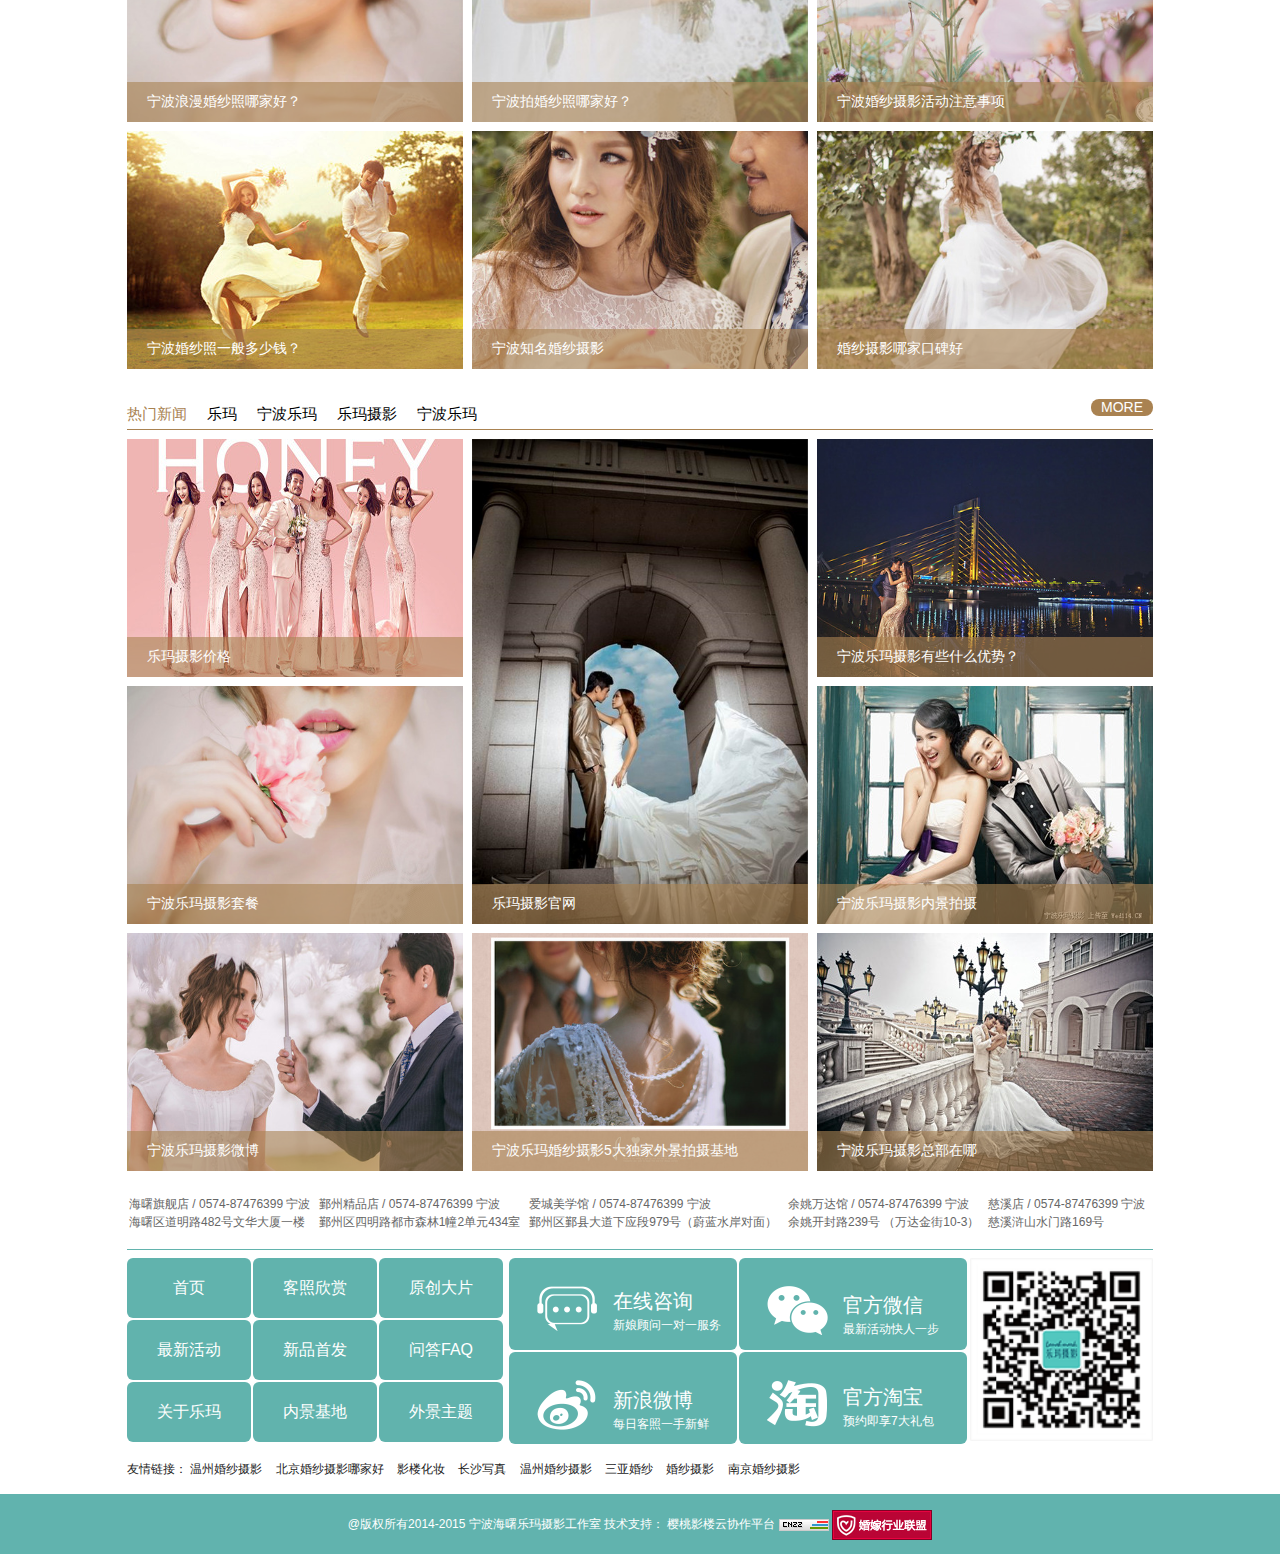
<file: html/information.html>
﻿<!doctype html>
<html>
<head>
<meta charset="utf-8">
<title>每日客照页面</title>
<link rel="stylesheet" href="../css/information.css">
</head>

<body>
<!--头部区域-->
<div class="header">
	<div class="inner">
<!--	左侧logo 区域-->
		<a class="logo" href="#">
		<img src="../images/logo.png" alt="婚纱摄影">
		</a>
<!--		右侧区域-->
		<div class="h-container">
			<div class="h-date">
				<img src="../images/date.png" alt="">
			</div>
			<div class="h-phone">
				<div class="p-number">0574-87476399</div>
				<div class="order">我的预定</div>
			</div>
		</div>
	</div>
</div>
<!--导航栏-->
<div class="nav">
	<div class="nav-container">
		<ul>
			<li>
				<a href="#" title="每月客照精选" >
					<img src="../images/nav_1.png" >
				</a>
			</li>
			<li>
				<a href="index.html" title="官网首页" >
					<img src="../images/nav_2.png" >
				</a>
			</li>
			<li>
				<a href="activity.html" title="最新活动" >
					<img src="../images/nav_3.png" >
				</a>
			</li>
			<li>
				<a href="online.html" title="每日客照" >
					<img src="../images/nav_4.png" >
				</a>
			</li>
			<li>
				<a href="showcase.html" title="作品大赏" >
					<img src="../images/nav_5.png" >
				</a>
			</li>
			<li>
				<a href="exterior.html" title="外景基地" >
					<img src="../images/nav_6.png" >
				</a>
			</li>
			<li>
				<a href="exterior.html" title="内景基地" >
					<img src="../images/nav_7.png" >
				</a>
			</li>
			<li class="current">
				<a href="information.html" title="婚照资讯" >
					<img src="../images/nav_8.png" >
				</a>
			</li>
			<li>
				<a href="about.html" title="品牌故事" >
					<img src="../images/nav_9.png" >
				</a>
			</li>
		</ul>
	</div>
</div>
<!--banner-->
<div class="banner"><img src="../images/o-banner.jpg"></div>
<!--面包屑-->
<div class="breadcrumb">
	<div>
		<a href="#">首页</a>&gt;
		 
		<a href="#">热门资讯</a>
	</div>
</div>
<!--今日焦点-->
<div class="main">
	<div class="m-left">
		<ul class="sideshow">
			<li><a title="宁波婚纱照拍什么风格" href="#" style="background-image:url( ../images/i-picture5.jpg)">
				   <span>宁波婚纱照拍什么风格</span>
			    </a>
			</li>
			<div class="pa">
				<a class="on" href="#"></a>
				<a href="#"></a>
				<a href="#"></a>
				<a href="#"></a>
				<a href="#"></a>
				<a href="#"></a>
			</div>
		</ul>
	</div>
<!--新闻-->
	<div class="focus">
		<header></header>
		<div>
	   	  <h2>拍婚纱照前要做指甲吗</h2>
			<p>拍婚纱照前要做指甲吗？无论是拍照美美的婚纱摄影仍是婚礼的当天，新娘从头到脚都要自个打扮一番,指甲天然也是非常重要的一部分。美甲师们在给新娘子们做美甲的时分也需求依据新娘的手型和肌肤色彩以及礼衣等来断定
			   <a href="#" style="float:right;">[详细]</a>
			</p>
	   </div>
	   <div>
	   	  <h2>宁波哪里的婚纱摄影比较好</h2>
			<p>宁波哪里的婚纱摄影比较好？说到这个问题，不得不说的一家就是乐玛摄影。虽说乐玛摄影创立时间短，但作为后起之秀。在宁波地区宁波乐玛婚纱摄影独家推出5000平共同拍摄棚和拍照基地立360°实景拍摄使拍的婚
			   <a href="#" style="float:right;">[详细]</a>
			</p>
	   </div>
	   <div>
	   	  <h2>宁波婚纱摄影前十强</h2>
			<p>宁波婚纱摄影前十强？随着年代的开展，社会的前进，大家对审美的要求越来越高，追求的个性也越来越有颜色!宁波婚纱摄影前十强？那么一生一次的婚纱拍摄，应当怎样记载呢?宁波婚纱摄影前十强？
			   <a href="#" style="float:right;">[详细]</a>
			</p>
	   </div>
   </div>
<!--关键词-->
	<div class="m-right">
		<div class="tags">
			<header>关键词
                <img src="../images/jiantou.png">
			</header>
			<div class="tags-top">
			  <a href="#">拍摄准备</a>
			  <a href="#">新娘妆发</a>
			  <a href="#">乐玛员工纪实</a>
			  <a href="#">婚纱摄影风格</a>
			  <a href="#">乐玛原创风格</a>
			  <a href="#"></a>
			  <a href="#">拍婚纱照注意事项</a>
			  <a href="#">拍婚纱照攻略</a>
			  <a href="#">宁波婚纱摄影前十名</a>
			  <a href="#">宁波婚纱摄影哪家好</a>
			  <a href="#">宁波婚纱摄影团购</a>
			  <a href="#">乐玛</a>
			  <a href="#">宁波乐玛</a>
			  <a href="#">乐玛摄影</a>
			  <a href="#">宁波乐玛婚纱摄影</a>
		  </div>
		</div>
		<div class="tags-bottom">
		       <img src="../images/i-picture7.jpg">
		</div>
		<ul class="bar">
			<li class="b-one"></li>
			<li></li>
			<li></li>
		</ul>
	</div>
</div>
<!--主要图片-->
<div class="tabs">
    <!--拍摄准备模块1-->
    <ul class="t-nav">
    	<a href="#" class="more">MORE</a>
    	<li class="active"><a href="#">拍摄准备</a></li>
    	<li><a href="#">拍摄准备</a></li>
    </ul>
<!--    模块1下的图片-->
    <div class="tabs-content">
<!--左边图片-->
    	<div class="content-left">
    		<div class="c-l-top left"><img src="../images/i-content1.jpg" width="336">
    		    <span>宁波哪里的婚纱摄影比较好</span>
    		</div>
    		<div class="c-l-middle left"><img src="../images/i-content2.jpg" width="336" height="238">
    		    <span>胖女孩拍婚纱照怎么显瘦(2)</span>
    		</div>
    		<div class="c-l-botttom left"><img src="../images/i-content3.jpg" width="336" height="238">
    		    <span>胖新娘拍摄婚纱照前的准备</span>
    		</div>
    	</div>
<!--中间图片-->
    	<div class="content-middle">
    		<div class="c-m-top left">
    		    <span>夏天婚纱摄影防嗮注意事项</span>
    		</div>
    		<div class="c-m-bottom left">
    		    <span>夏天婚纱摄影注意事项</span>
    		</div>
    	</div>
<!--右边图片-->
    	<div class="content-right">
    		<div class="c-r-top left">
    		    <span>宁波哪里的婚纱摄影比较好</span>
    		</div>
    		<div class="c-r-middle left"><img src="../images/i-content7.jpg" width="336" height="238">
    		    <span>胖女孩拍婚纱照怎么显瘦(2)</span>
    		</div>
    		<div class="c-r-bottom left"><img src="../images/i-content8.jpg" width="336" height="238">
    		    <span>胖新娘拍摄婚纱照前的准备</span>
    		</div>
    	</div>
    </div>
<!--新娘妆发模块2-->
    <ul class="t-nav">
    	<a href="#" class="more">MORE</a>
    	<li class="active"><a href="#">新娘妆发</a></li>
    	<li><a href="#">新娘妆发</a></li>
    </ul>
    <div class="tabs-content">
<!--左边图片-->
    	<div class="content-left">
    		<div class="two-l-top left">
    		    <span>宁波婚纱发型</span>
    		</div>
    		<div class="two-l-middle left"><img src="../images/i-content10.jpg" width="336" height="238">
    		    <span>宁波拍婚纱新娘发型</span>
    		</div>
    		<div class="two-l-botttom left"><img src="../images/i-content11.jpg" width="336" height="238">
    		    <span>短发新娘拍婚纱照适合哪些造型</span>
    		</div>
    	</div>
<!--中间图片-->
    	<div class="content-middle">
    		<div class="two-m-top left">
    		    <span>婚纱摄影新娘妆面与礼服风格要一</span>
    		</div>
    		<div class="two-m-bottom left">
    		    <span>短发新娘拍婚纱照适合哪些造型</span>
    		</div>
    	</div>
<!--右边图片-->
    	<div class="content-right">
    		<div class="two-r-top left">
    		    <span>短发新娘拍婚纱照适合哪些造型</span>
    		</div>
    		<div class="two-r-middle left"><img src="../images/i-content15.jpg" width="336" height="238">
    		    <span>婚纱摄影带假睫毛注意事项</span>
    		</div>
    		<div class="two-r-bottom left"><img src="../images/i-content16.jpg" width="336" height="238">
    		    <span>婚纱摄影新娘眼影颜色搭配与选择注意事项</span>
    		</div>
    	</div>
    </div>
<!--乐玛原创风格模块3-->
    <ul class="t-nav">
    	<a href="#" class="more">MORE</a>
    	<li class="active"><a href="#">乐玛原创风格</a></li>
    	<li><a href="#">婚纱摄影</a></li>
    	<li><a href="#">乐玛原创</a></li>
    </ul>
      <div class="tabs-content">
<!--左边图片-->
    	<div class="content-left">
    		<div class="three-l-top left">
    		    <span>新娘怎么选婚纱</span>
    		</div>
    		<div class="three-l-middle left"><img src="../images/i-conter18.jpg" width="336" height="238">
    		    <span>动感纪实</span>
    		</div>
    		<div class="three-l-botttom left">
    		    <span>潮流前线</span>
    		</div>
    	</div>
<!--中间图片-->
    	<div class="content-middle">
    		<div class="three-m-top left">
    		    <span>高级风范</span>
    		</div>
    		<div class="three-m-bottom left">
    		    <span>雅致</span>
    		</div>
    	</div>
<!--右边图片-->
    	<div class="content-right">
    		<div class="three-r-top left">
    		    <span>甜蜜教主</span>
    		</div>
    		<div class="three-r-middle left"><img src="../images/i-conter23.jpg" width="336" height="238">
    		    <span>唯美印象</span>
    		</div>
    		<div class="three-r-bottom left"><img src="../images/i-conter24.jpg" width="336" height="238">
    		    <span>浪漫花艺</span>
    		</div>
    	</div>
    </div>
<!--服务小贴士模块4-->
 <ul class="t-nav">
    	<a href="#" class="more">MORE</a>
    	<li class="active"><a href="#">服务小贴士</a></li>
    	<li><a href="#">拍婚纱照</a></li>
    	<li><a href="#">拍婚纱照</a></li>
    </ul>
    <div class="tabs-content">
<!--左边图片-->
    	<div class="content-left">
    		<div class="four-l-top left">
    		    <span>拍婚纱照前要做指甲吗</span>
    		</div>
    		<div class="four-l-middle left"><img src="../images/i-picture3.jpg" width="336" height="238">
    		    <span>宁波婚纱摄影前十强</span>
    		</div>
    		<div class="four-l-botttom left">
    		    <span>宁波特价婚纱照</span>
    		</div>
    	</div>
<!--中间图片-->
    	<div class="content-middle">
    		<div class="four-m-top left">
    		    <span>宁波拍婚纱照的风格</span>
    		</div>
    		<div class="four-m-bottom left">
    		    <span>五月份拍婚纱照</span>
    		</div>
    	</div>
<!--右边图片-->
    	<div class="content-right">
    		<div class="four-r-top left">
    		    <span>四月份拍婚纱照</span>
    		</div>
    		<div class="four-r-middle left">
    		    <span>胖女孩拍婚纱照怎么显瘦</span>
    		</div>
    		<div class="four-r-bottom left"><img src="../images/i-content29.jpg" width="336" height="238">
    		    <span>拍婚纱照手部姿势教学</span>
    		</div>
    	</div>
    </div> 
    
<!--热点资讯模块5-->
    <ul class="t-nav">
    	<a href="#" class="more">MORE</a>
    	<li class="active"><a href="#">热点资讯</a></li>
    	<li><a href="#">宁波婚纱</a></li>
    	<li><a href="#">宁波婚纱</a></li>
    	<li><a href="#">宁波婚纱</a></li>
    </ul>
     <div class="tabs-content">
<!--左边图片-->
    	<div class="content-left">
    		<div class="five-l-top left">
    		    <span>宁波拍婚纱照的地方</span>
    		</div>
    		<div class="five-l-middle left">
    		    <span>宁波浪漫婚纱照哪家好？</span>
    		</div>
    		<div class="five-l-botttom left"><img src="../images/i-content37.jpg" width="336">
    		    <span>宁波婚纱照一般多少钱？</span>
    		</div>
    	</div>
<!--中间图片-->
    	<div class="content-middle">
    		<div class="five-m-top left">
    		    <span>宁波拍婚纱照哪家好？</span>
    		</div>
    		<div class="five-m-bottom left">
    		    <span>宁波知名婚纱摄影</span>
    		</div>
    	</div>
<!--右边图片-->
    	<div class="content-right">
    		<div class="five-r-top left">
    		    <span>宁波婚纱摄影一条街在哪？</span>
    		</div>
    		<div class="five-r-middle left">
    		    <span>宁波婚纱摄影活动注意事项</span>
    		</div>
    		<div class="five-r-bottom left"><img src="../images/i-content36.jpg" width="336" height="238">
    		    <span>婚纱摄影哪家口碑好</span>
    		</div>
    	</div>
    </div> 
<!--热门新闻模块6-->
 <ul class="t-nav">
    	<a href="#" class="more">MORE</a>
    	<li class="active"><a href="#">热门新闻</a></li>
    	<li><a href="#">乐玛</a></li>
    	<li><a href="#">宁波乐玛</a></li>
    	<li><a href="#">乐玛摄影</a></li>
    	<li><a href="#">宁波乐玛</a></li>
    </ul>
     <div class="tabs-content">
<!--左边图片-->
    	<div class="content-left">
    		<div class="six-l-top left"><img src="../images/i-content38.jpg" width="336" height="238">
    		    <span>乐玛摄影价格</span>
    		</div>
    		<div class="six-l-middle left"><img src="../images/i-content39.jpg" width="336" height="238">
    		    <span>宁波乐玛摄影套餐</span>
    		</div>
    		<div class="six-l-botttom left"><img src="../images/i-content40.jpg" width="336" height="238">
    		    <span>宁波乐玛摄影微博</span>
    		</div>
    	</div>
<!--中间图片-->
    	<div class="content-middle">
    		<div class="six-m-top left">
    		    <span>乐玛摄影官网</span>
    		</div>
    		<div class="six-m-bottom left">
    		    <span>宁波乐玛婚纱摄影5大独家外景拍摄基地</span>
    		</div>
    	</div>
<!--右边图片-->
    	<div class="content-right">
    		<div class="six-r-top left">
    		    <span>宁波乐玛摄影有些什么优势？</span>
    		</div>
    		<div class="six-r-middle left"><img src="../images/i-content44.jpg" width="336">
    		    <span>宁波乐玛摄影内景拍摄</span>
    		</div>
    		<div class="six-r-bottom left"><img src="../images/i-content45.jpg" width="336">
    		    <span>宁波乐玛摄影总部在哪</span>
    		</div>
    	</div>
    </div> 
</div>

<!--全国连锁店地址-->
<div class="add">
	<table>
		<tbody>
			<tr>
				<td>
					海曙旗舰店 / 0574-87476399 宁波<br>
					海曙区道明路482号文华大厦一楼
				</td>
				<td>
					鄞州精品店 / 0574-87476399 宁波<br>
					鄞州区四明路都市森林1幢2单元434室
				</td>
				<td>爱城美学馆 / 0574-87476399 宁波<br>
					鄞州区鄞县大道下应段979号（蔚蓝水岸对面）</td>
				<td>
					余姚万达馆 / 0574-87476399 宁波<br>
					余姚开封路239号 （万达金街10-3）
				</td>
				<td>
					慈溪店 / 0574-87476399 宁波<br>
					慈溪浒山水门路169号
				</td>
			</tr>
		</tbody>
	</table>
</div>
<!--消息-->
<div class="info">
	<div class="info-nav">
		<a href="#">首页</a>
		<a href="#">客照欣赏</a>
		<a href="#">原创大片</a>
		<a href="#">最新活动</a>
		<a href="#">新品首发</a>
		<a href="#">问答FAQ</a>
		<a href="#">关于乐玛</a>
		<a href="#">内景基地</a>
		<a href="#">外景主题</a>
	</div>
	<div class="website">
		<div class="web1">
		     <div class="w1-left"><img src="../images/index-1.png"></div>
		     <div class="w1-right">
		     <a href="#">在线咨询<span>新娘顾问一对一服务</span></a>
		     </div>
		</div>
		<div class="web2">
		     <div class="w2-left"><img src="../images/index-2.png" ></div>
		     <div class="w2-right">
		     <a href="#">官方微信<span>最新活动快人一步</span></a>
		     </div>
		</div>
		<div class="web3">
		     <div class="w3-left"><img src="../images/index-3.png"></div>
		     <div class="w3-right">
		     <a href="#">新浪微博<span>每日客照一手新鲜</span></a>
		     </div>
		</div>
		<div class="web4">
		    <div class="w4-left"><img src="../images/index-4.png"></div>
		    <div class="w4-right">
		      <a href="#">官方淘宝<span>预约即享7大礼包</span></a>
		     </div>
		</div>
	</div>
	<div class="share-logo"></div>
</div>
<!--友情链接-->
<div class="link">
	友情链接：
	<a href="##">温州婚纱摄影</a>
	<a href="##">北京婚纱摄影哪家好</a>
	<a href="##">影楼化妆</a>
	<a href="##">长沙写真</a>
	<a href="##">温州婚纱摄影</a>
	<a href="##">三亚婚纱</a>
	<a href="##">婚纱摄影</a>
	<a href="##">南京婚纱摄影</a>
</div>
<!--版权-->
<div class="copyright">
	@版权所有2014-2015 宁波海曙乐玛摄影工作室    技术支持：
	<a href="##">樱桃影楼云协作平台</a>
	<a href="##"><img src="../images/pic.png"></a>
	<a href="#"><img src="../images/wedunion.jpg"></a>
</div>
<!--   右边联系滑动条-->
<div class="sidebar">
    	<a class="s-logo" href="##" title="登录"></a>
    	<a class="s-advice" href="##"><b>在线咨询</b></a>
    	<a class="s-hui" href="##" title="特价优惠"></a>
    	<a class="s-wechat" href="##" title="微信二维码"></a>
    	<a class="s-weibo" href="##" title="微博二维码"></a>
    	<a class="s-top" href="##" title="返回顶部">
    		<img src="../images/s-top.png" width="20">
    	</a>
    </div>
<!--左侧拨号热线-->
<div class="phone"></div>
<!--左侧导航主题服务-->
<div class="frame">
	<div class="f-logo">
		<div class="close"><img src="../images/closebtn_16.png"></div>
	    <div class="one"><img src="../images/icon1.jpg"></div>
		<div class="theme"><img src="../images/icon2.jpg"></div>
		<div class="view">
		<a href="#"><img src="../images/icon3.jpg"></a>
        </div>
		<div class="city">
		<a href="#"><img src="../images/icon4.jpg"></a>
        </div>
        <div class="sanya">
		<a href="#"><img src="../images/icon5.jpg"></a>
        </div>
        <div class="star">
		<a href="#"><img src="../images/icon6.jpg"></a>
        </div>
		<div class="assurance">
		<a href="#"><img src="../images/icon7.jpg"></a>
        </div>
		<div class="f-back">
		<a href="#"><img src="../images/icon8.jpg"></a>
        </div>
	</div>
</div>

</body>
</html>
</file>
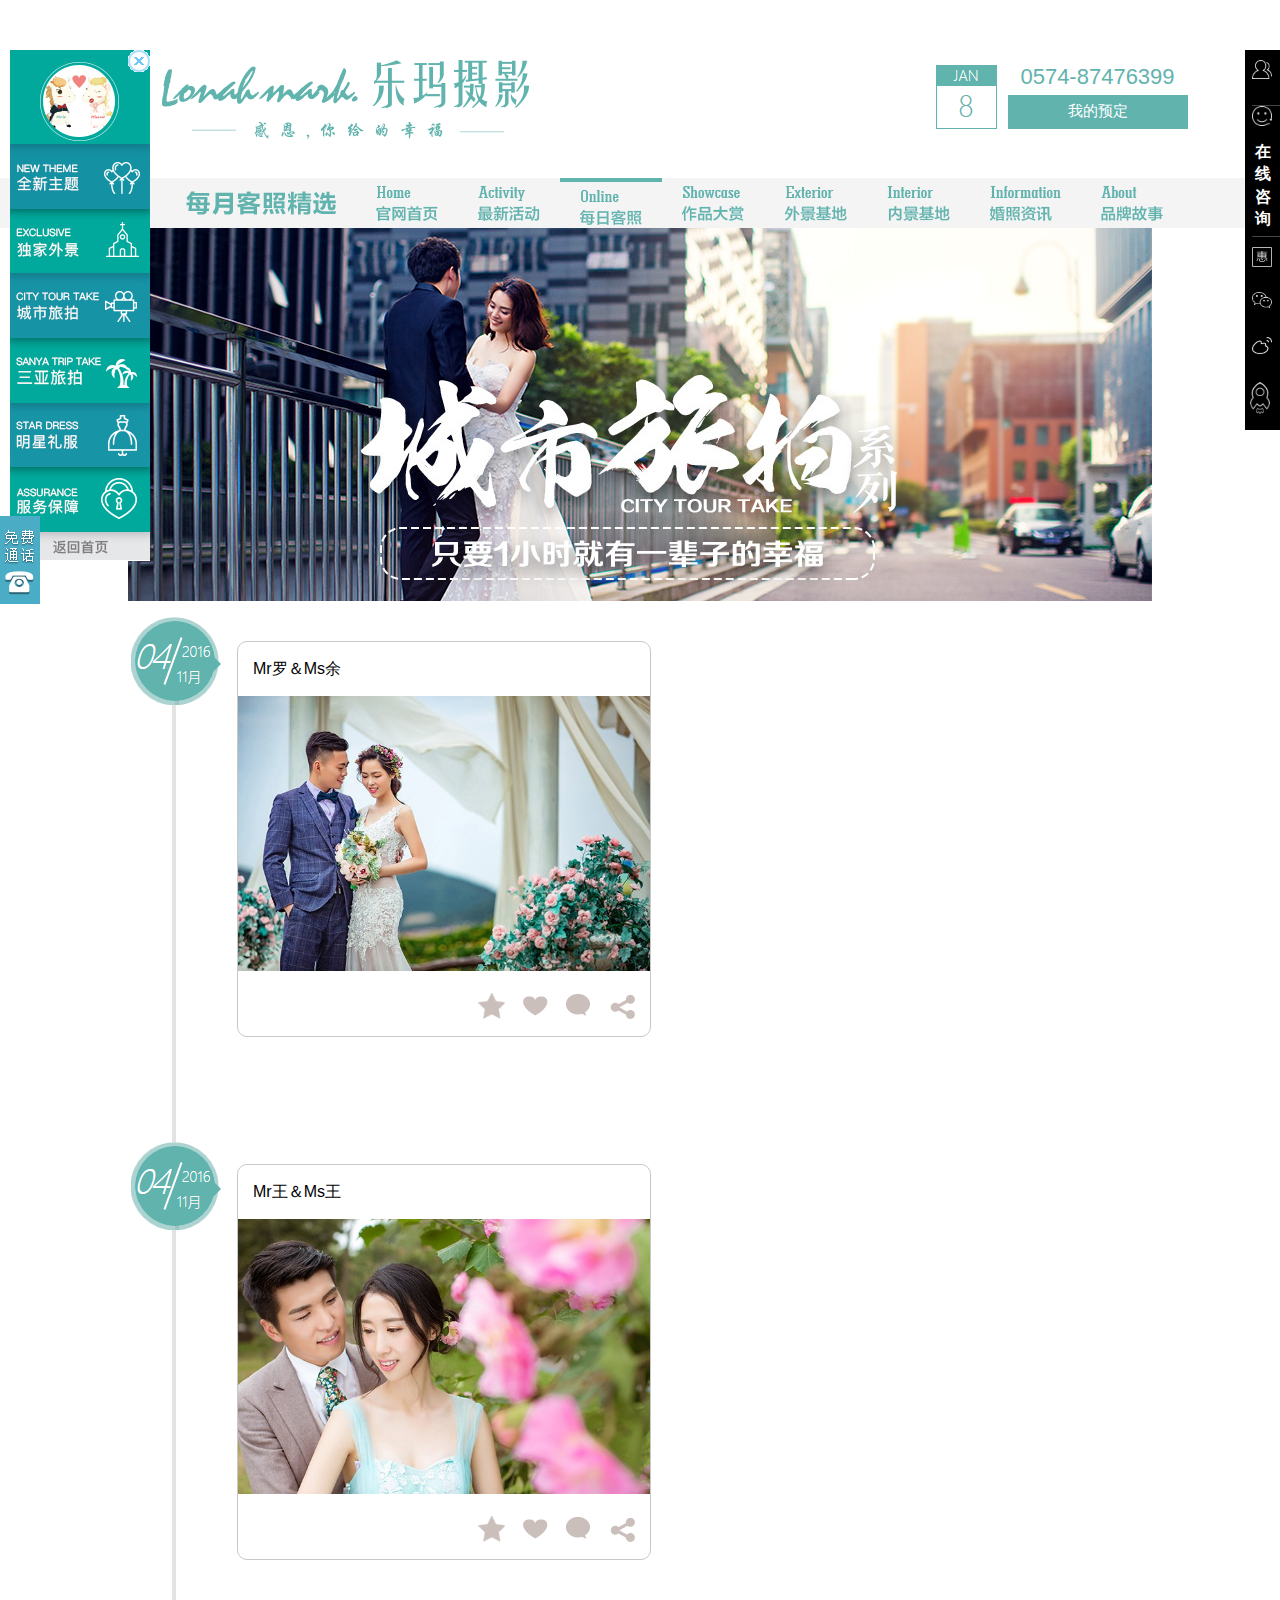
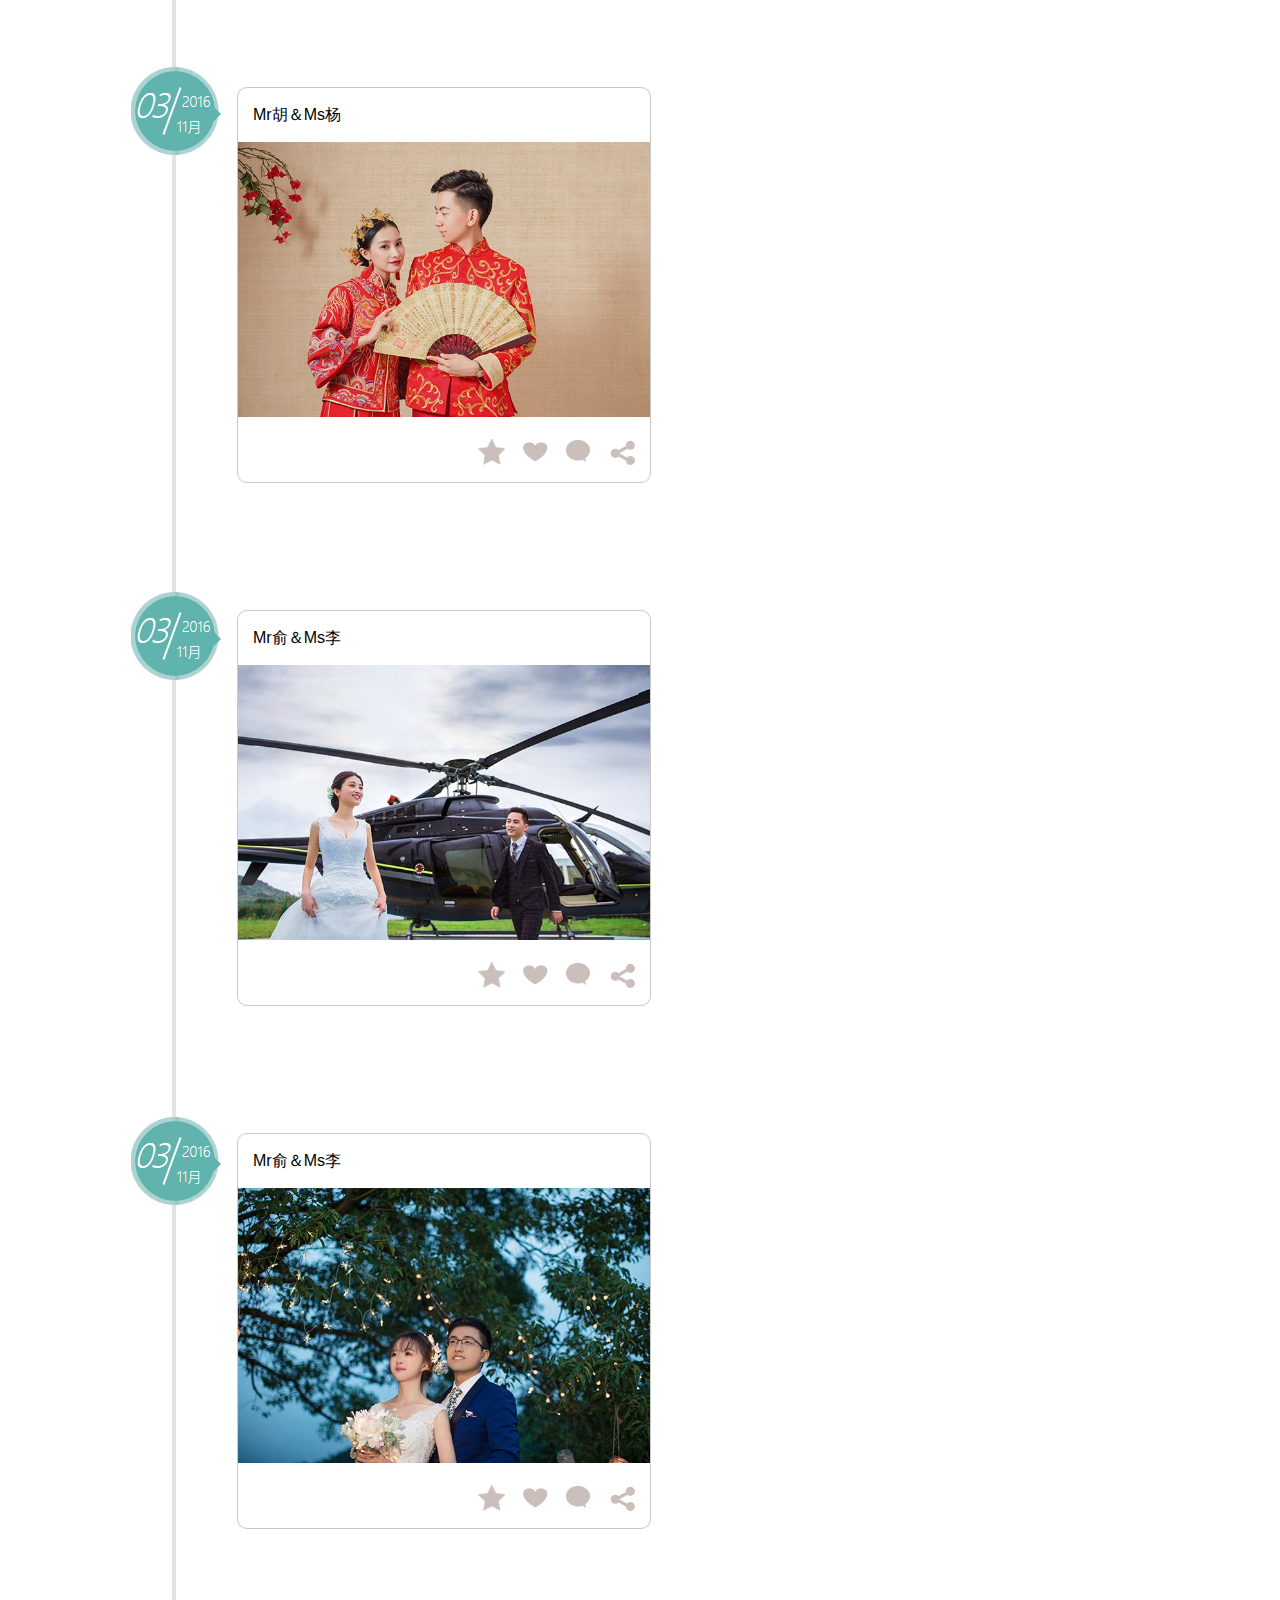
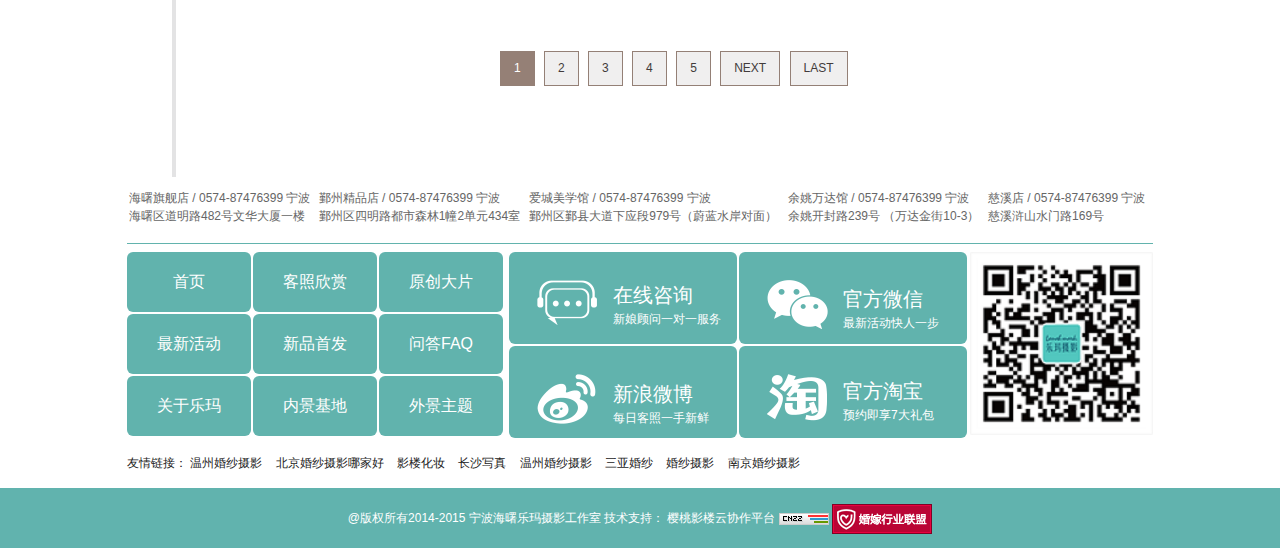
<file: html/online.html>
﻿<!doctype html>
<html>
<head>
<meta charset="utf-8">
<title>每日客照页面</title>
<link rel="stylesheet" href="../css/online.css">
</head>

<body>
<!--头部区域-->
<div class="header">
	<div class="inner">
<!--	左侧logo 区域-->
		<a class="logo" href="#">
		<img src="../images/logo.png" alt="婚纱摄影">
		</a>
<!--		右侧区域-->
		<div class="h-container">
			<div class="h-date">
				<img src="../images/date.png" alt="">
			</div>
			<div class="h-phone">
				<div class="p-number">0574-87476399</div>
				<div class="order">我的预定</div>
			</div>
		</div>
	</div>
</div>
<!--导航栏-->
<div class="nav">
	<div class="nav-container">
		<ul>
			<li>
				<a href="#" title="每月客照精选" >
					<img src="../images/nav_1.png" >
				</a>
			</li>
			<li>
				<a href="index.html" title="官网首页" >
					<img src="../images/nav_2.png" >
				</a>
			</li>
			<li>
				<a href="activity.html" title="最新活动" >
					<img src="../images/nav_3.png" >
				</a>
			</li>
			<li class="current">
				<a href="online.html" title="每日客照" >
					<img src="../images/nav_4.png" >
				</a>
			</li>
			<li>
				<a href="showcase.html" title="作品大赏" >
					<img src="../images/nav_5.png" >
				</a>
			</li>
			<li>
				<a href="exterior.html" title="外景基地" >
					<img src="../images/nav_6.png" >
				</a>
			</li>
			<li>
				<a href="exterior.html" title="内景基地" >
					<img src="../images/nav_7.png" >
				</a>
			</li>
			<li>
				<a href="information.html" title="婚照资讯" >
					<img src="../images/nav_8.png" >
				</a>
			</li>
			<li>
				<a href="about.html" title="品牌故事" >
					<img src="../images/nav_9.png" >
				</a>
			</li>
		</ul>
	</div>
</div>
<!--banner-->
<div class="banner"><img src="../images/o-banner.jpg"></div>
<div class="show-main">
    <!--竖线-->
    <div class="line"></div>
<!--日期图片-->
<div class="time">   
    <ul>
    	<li><img src="../images/time.png"></li>
    	<li><img src="../images/time.png"></li>
    	<li><img src="../images/time-1.png"></li>
    	<li><img src="../images/time-1.png"></li>
    	<li><img src="../images/time-1.png"></li>
    </ul>
</div> 
<!--图片-->
<div class="picture">
	<ul>
		<li>
		    <div class="about">Mr罗＆Ms余</div>
		    <div class="p-1">
		    	<img src="../images/o-picture1.jpg" width="412" hight="275">
		    </div>
		    <div class="p-icon">
		    	<a href="#"><img src="../images/o-icon4.png"></a>
		    	<a href="#"><img src="../images/o-icon3.png"></a>
		    	<a href="#"><img src="../images/o-icon2.png"></a>
		    	<a href="#"><img src="../images/o-icon1.png"></a>
		    </div>
		</li>
		<li>
		    <div class="about">Mr王＆Ms王</div>
		    <div class="p-1">
		    <img src="../images/o-picture2.jpg" width="412" hight="275">
		    </div>
		    <div class="p-icon">
		    	<a href="#"><img src="../images/o-icon4.png"></a>
		    	<a href="#"><img src="../images/o-icon3.png"></a>
		    	<a href="#"><img src="../images/o-icon2.png"></a>
		    	<a href="#"><img src="../images/o-icon1.png"></a>
		    </div>
		</li>
		<li>
		    <div class="about">Mr胡＆Ms杨</div>
		    <div class="p-1">
		    <img src="../images/o-picture3.jpg" width="412" hight="275">
		    </div>
		    <div class="p-icon">
		    	<a href="#"><img src="../images/o-icon4.png"></a>
		    	<a href="#"><img src="../images/o-icon3.png"></a>
		    	<a href="#"><img src="../images/o-icon2.png"></a>
		    	<a href="#"><img src="../images/o-icon1.png"></a>
		    </div>
		</li>
		<li>
		    <div class="about">Mr俞＆Ms李</div>
		    <div class="p-1">
		    <img src="../images/o-picture4.jpg" width="412" hight="275">
		    </div>
		    <div class="p-icon">
		    	<a href="#"><img src="../images/o-icon4.png"></a>
		    	<a href="#"><img src="../images/o-icon3.png"></a>
		    	<a href="#"><img src="../images/o-icon2.png"></a>
		    	<a href="#"><img src="../images/o-icon1.png"></a>
		    </div>
		</li>
		<li>
		    <div class="about">Mr俞＆Ms李</div>
		    <div class="p-1">
		    <img src="../images/o-picture5.jpg" width="412" hight="275">
		    </div>
		    <div class="p-icon">
		    	<a href="#"><img src="../images/o-icon4.png"></a>
		    	<a href="#"><img src="../images/o-icon3.png"></a>
		    	<a href="#"><img src="../images/o-icon2.png"></a>
		    	<a href="#"><img src="../images/o-icon1.png"></a>
		    </div>
		</li>
	</ul>
</div>
<!--底部分页栏-->
<div class="s-bottom">
	<ul class="pagination">
		<li class="active"><a href="#">1</a></li>
		<li><a href="#">2</a></li>
		<li><a href="#">3</a></li>
		<li><a href="#">4</a></li>
		<li><a href="#">5</a></li>
		<li><a href="#">NEXT</a></li>
		<li><a href="#">LAST</a></li>
	</ul>
</div>

</div>

<!--全国连锁店地址-->
<div class="add">
	<table>
		<tbody>
			<tr>
				<td>
					海曙旗舰店 / 0574-87476399 宁波<br>
					海曙区道明路482号文华大厦一楼
				</td>
				<td>
					鄞州精品店 / 0574-87476399 宁波<br>
					鄞州区四明路都市森林1幢2单元434室
				</td>
				<td>爱城美学馆 / 0574-87476399 宁波<br>
					鄞州区鄞县大道下应段979号（蔚蓝水岸对面）</td>
				<td>
					余姚万达馆 / 0574-87476399 宁波<br>
					余姚开封路239号 （万达金街10-3）
				</td>
				<td>
					慈溪店 / 0574-87476399 宁波<br>
					慈溪浒山水门路169号
				</td>
			</tr>
		</tbody>
	</table>
</div>
<!--消息-->
<div class="info">
	<div class="info-nav">
		<a href="#">首页</a>
		<a href="#">客照欣赏</a>
		<a href="#">原创大片</a>
		<a href="#">最新活动</a>
		<a href="#">新品首发</a>
		<a href="#">问答FAQ</a>
		<a href="#">关于乐玛</a>
		<a href="#">内景基地</a>
		<a href="#">外景主题</a>
	</div>
	<div class="website">
		<div class="web1">
		     <div class="w1-left"><img src="../images/index-1.png"></div>
		     <div class="w1-right">
		     <a href="#">在线咨询<span>新娘顾问一对一服务</span></a>
		     </div>
		</div>
		<div class="web2">
		     <div class="w2-left"><img src="../images/index-2.png" ></div>
		     <div class="w2-right">
		     <a href="#">官方微信<span>最新活动快人一步</span></a>
		     </div>
		</div>
		<div class="web3">
		     <div class="w3-left"><img src="../images/index-3.png"></div>
		     <div class="w3-right">
		     <a href="#">新浪微博<span>每日客照一手新鲜</span></a>
		     </div>
		</div>
		<div class="web4">
		    <div class="w4-left"><img src="../images/index-4.png"></div>
		    <div class="w4-right">
		      <a href="#">官方淘宝<span>预约即享7大礼包</span></a>
		     </div>
		</div>
	</div>
	<div class="share-logo"></div>
</div>
<!--友情链接-->
<div class="link">
	友情链接：
	<a href="##">温州婚纱摄影</a>
	<a href="##">北京婚纱摄影哪家好</a>
	<a href="##">影楼化妆</a>
	<a href="##">长沙写真</a>
	<a href="##">温州婚纱摄影</a>
	<a href="##">三亚婚纱</a>
	<a href="##">婚纱摄影</a>
	<a href="##">南京婚纱摄影</a>
</div>
<!--版权-->
<div class="copyright">
	@版权所有2014-2015 宁波海曙乐玛摄影工作室    技术支持：
	<a href="##">樱桃影楼云协作平台</a>
	<a href="##"><img src="../images/pic.png"></a>
	<a href="#"><img src="../images/wedunion.jpg"></a>
</div>
<!--   右边联系滑动条-->
<div class="sidebar">
    	<a class="s-logo" href="##" title="登录"></a>
    	<a class="s-advice" href="##"><b>在线咨询</b></a>
    	<a class="s-hui" href="##" title="特价优惠"></a>
    	<a class="s-wechat" href="##" title="微信二维码"></a>
    	<a class="s-weibo" href="##" title="微博二维码"></a>
    	<a class="s-top" href="##" title="返回顶部">
    		<img src="../images/s-top.png" width="20">
    	</a>
    </div>
<!--左侧拨号热线-->
<div class="phone"></div>
<!--左侧导航主题服务-->
<div class="frame">
	<div class="f-logo">
		<div class="close"><img src="../images/closebtn_16.png"></div>
	    <div class="one"><img src="../images/icon1.jpg"></div>
		<div class="theme"><img src="../images/icon2.jpg"></div>
		<div class="view">
		<a href="#"><img src="../images/icon3.jpg"></a>
        </div>
		<div class="city">
		<a href="#"><img src="../images/icon4.jpg"></a>
        </div>
        <div class="sanya">
		<a href="#"><img src="../images/icon5.jpg"></a>
        </div>
        <div class="star">
		<a href="#"><img src="../images/icon6.jpg"></a>
        </div>
		<div class="assurance">
		<a href="#"><img src="../images/icon7.jpg"></a>
        </div>
		<div class="f-back">
		<a href="#"><img src="../images/icon8.jpg"></a>
        </div>
	</div>
</div>
</body>
</html>
</file>
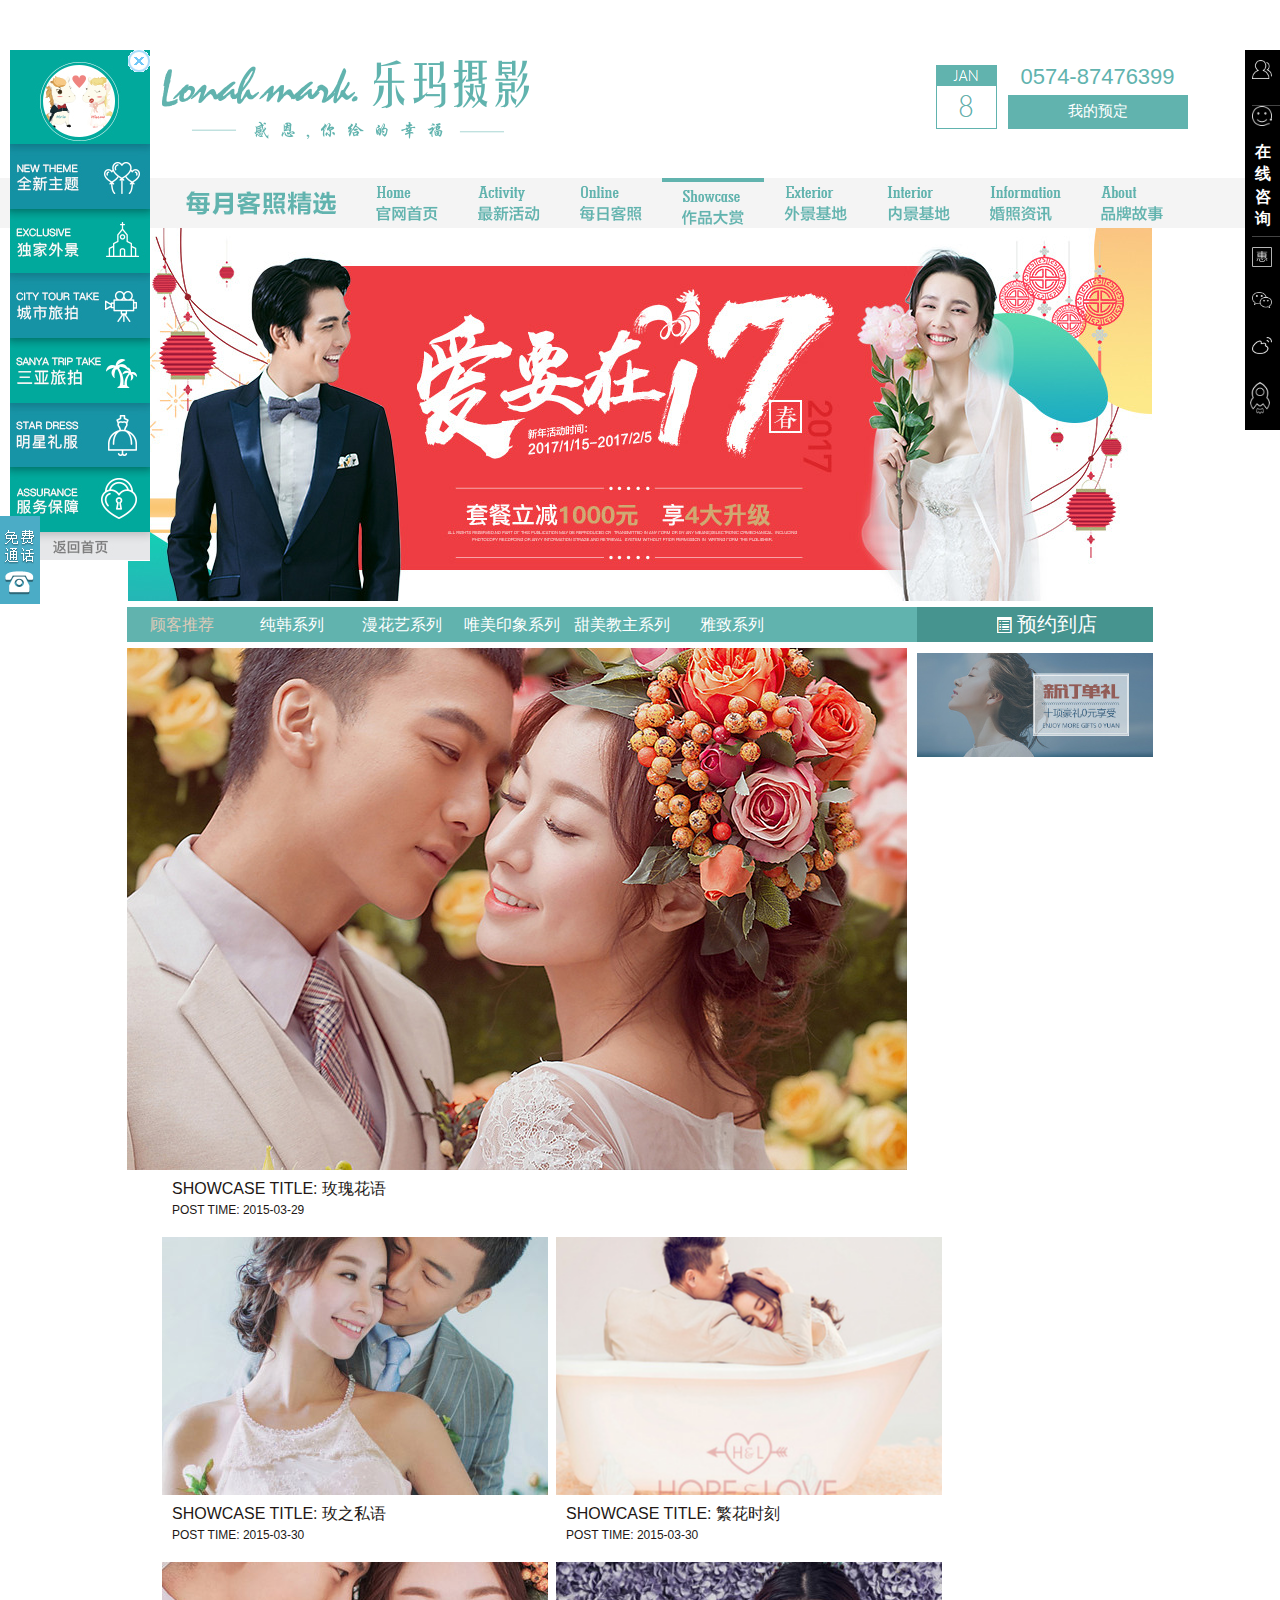
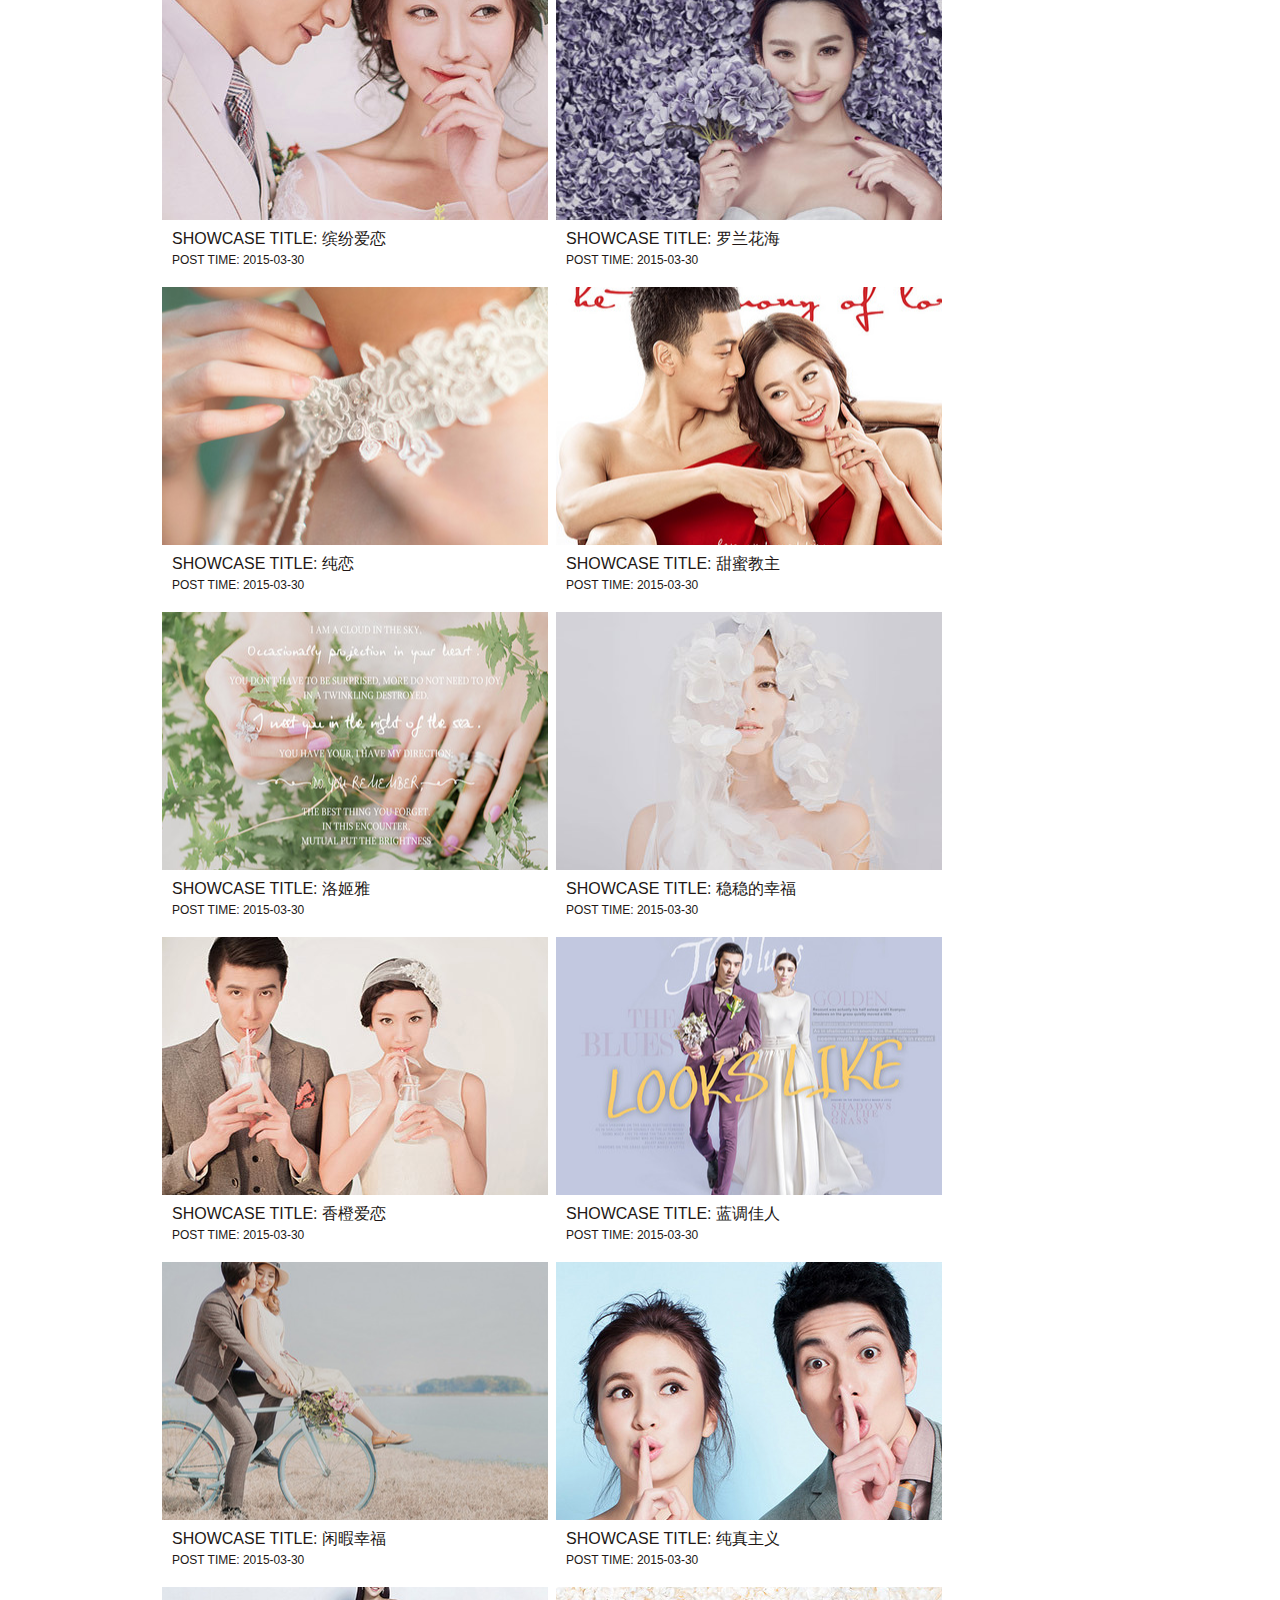
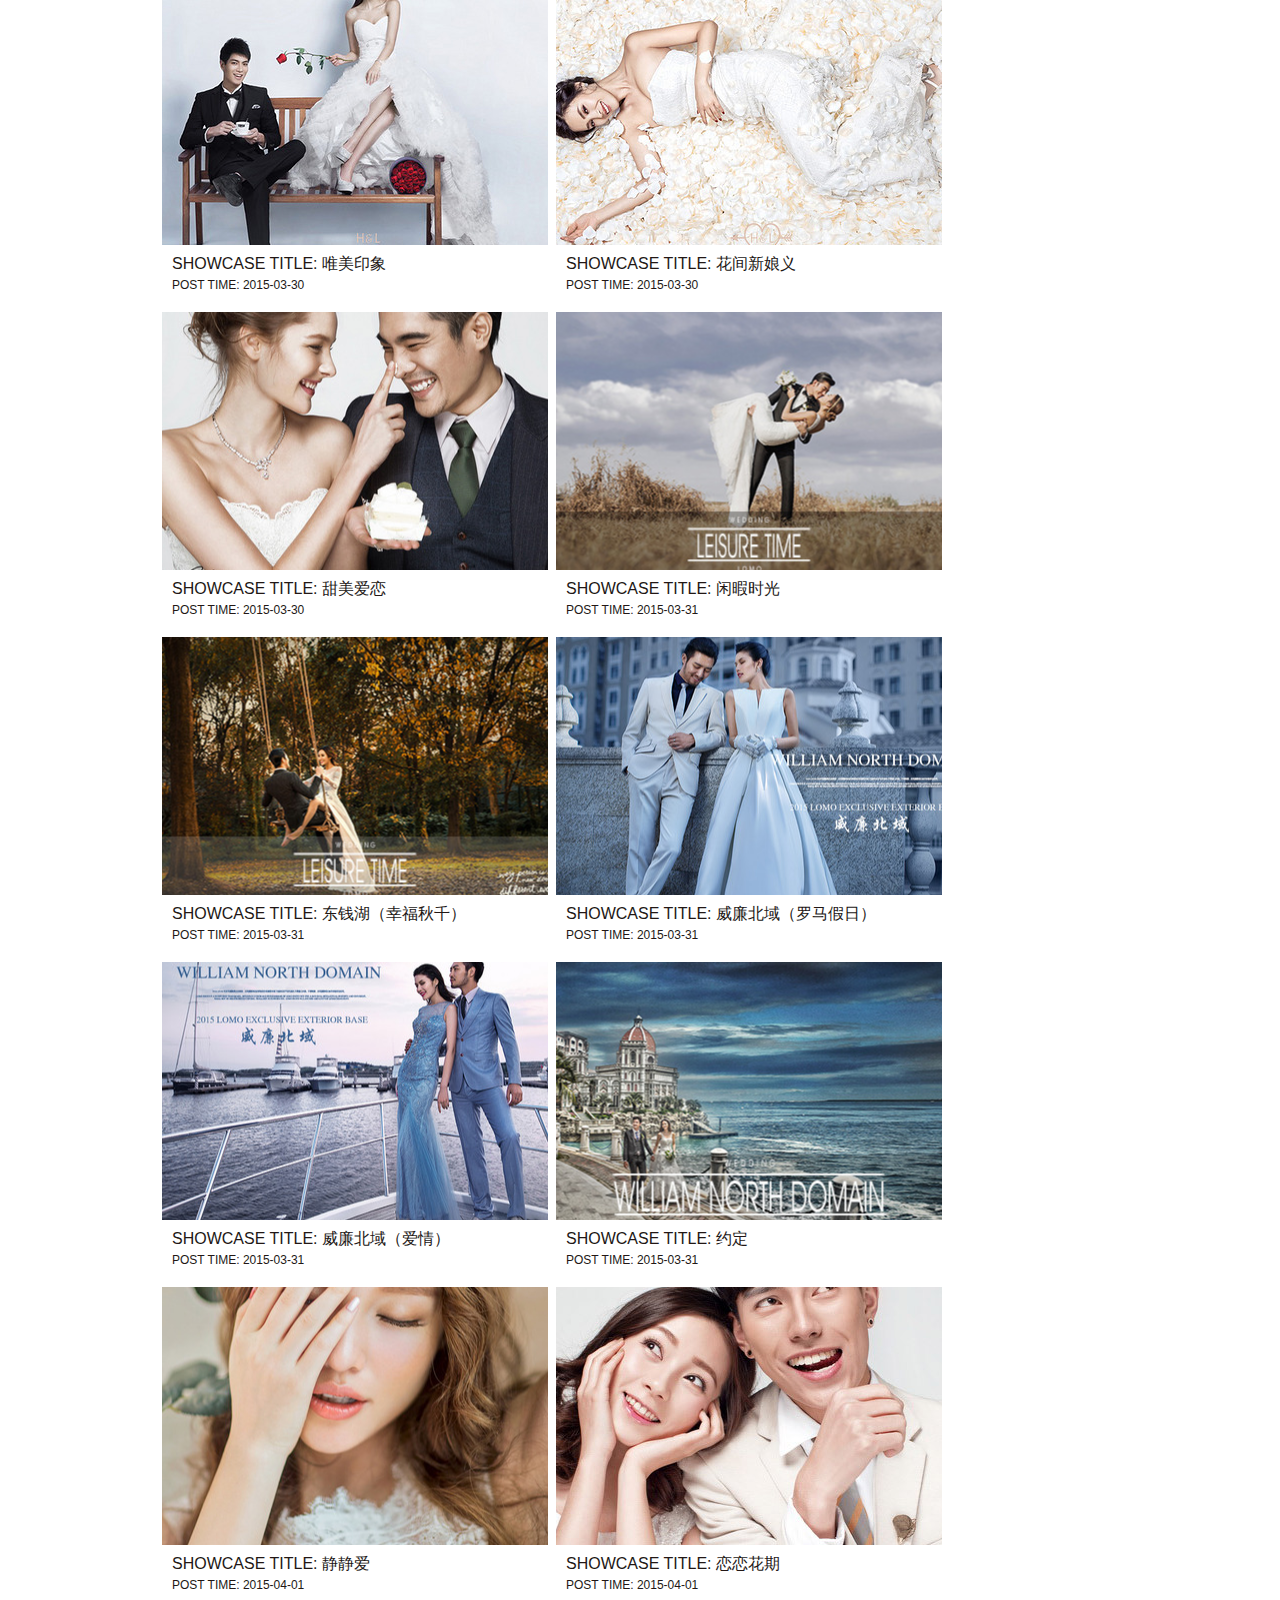
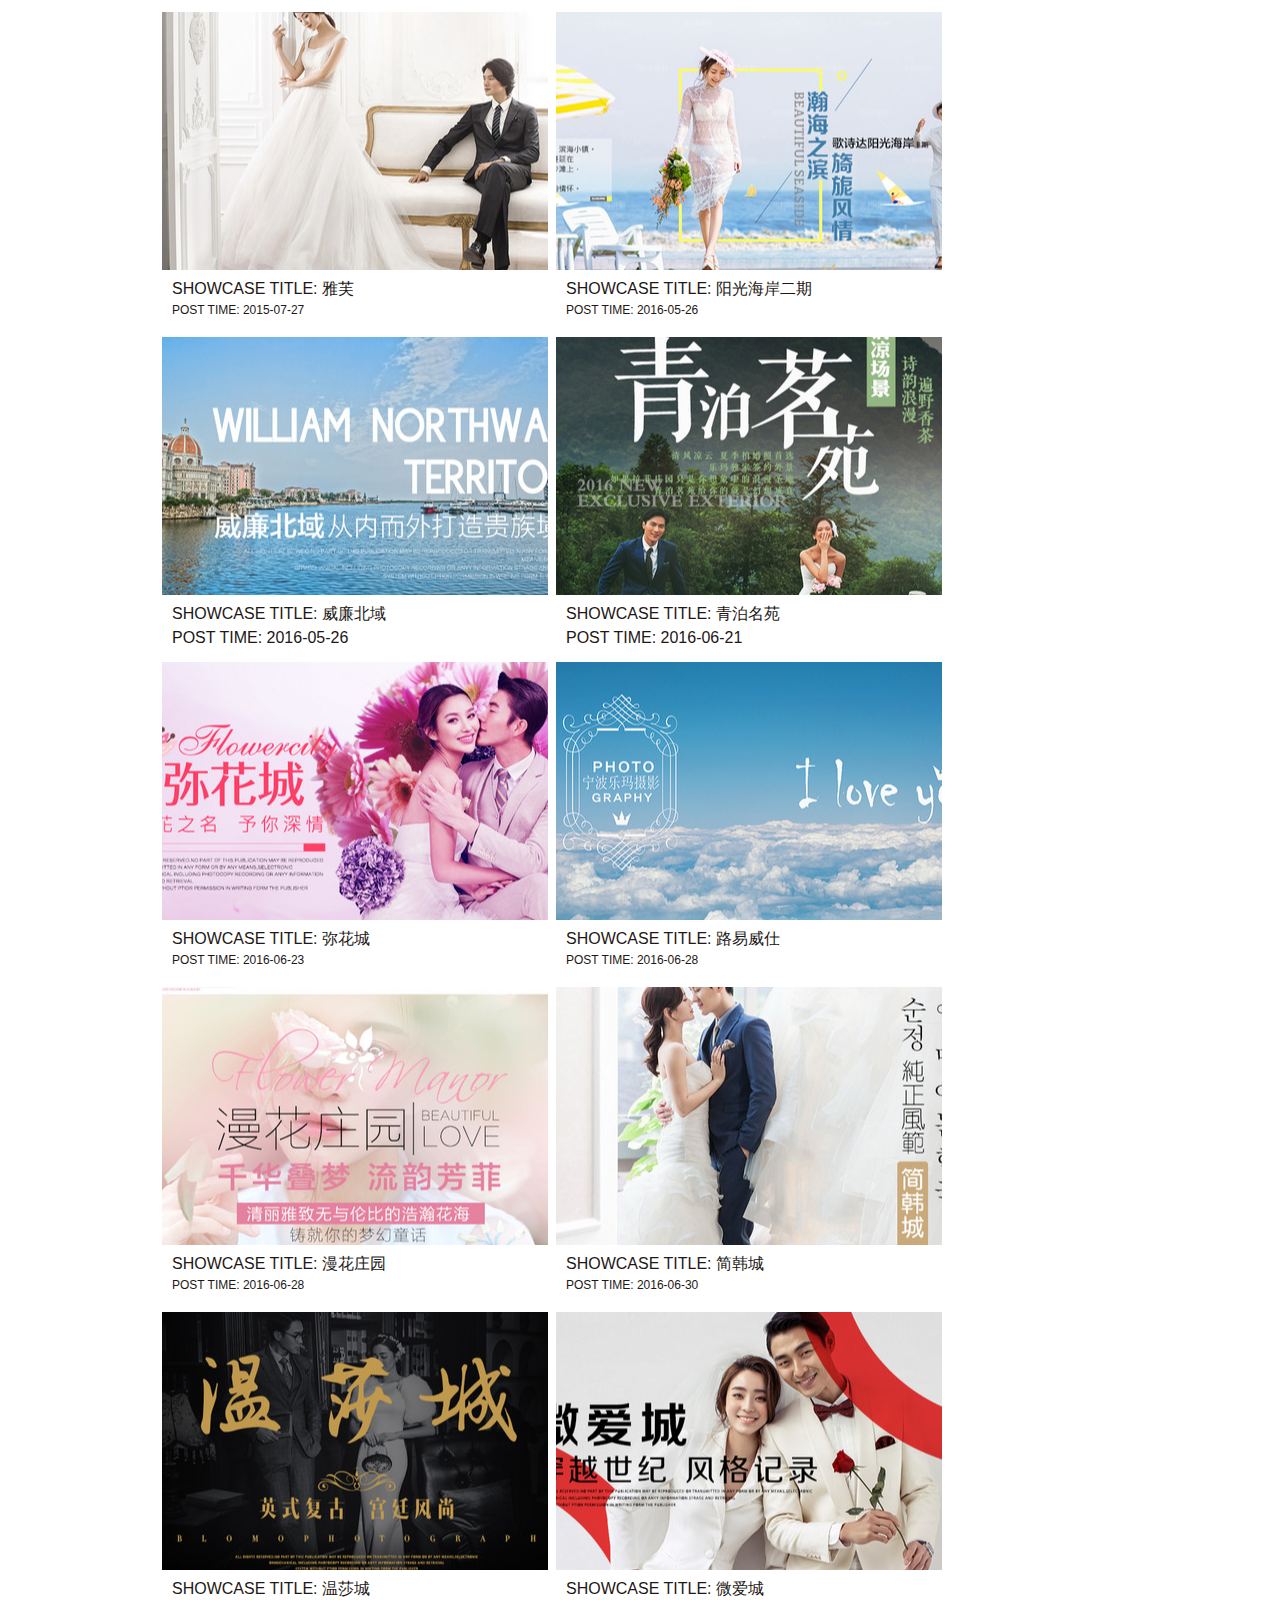
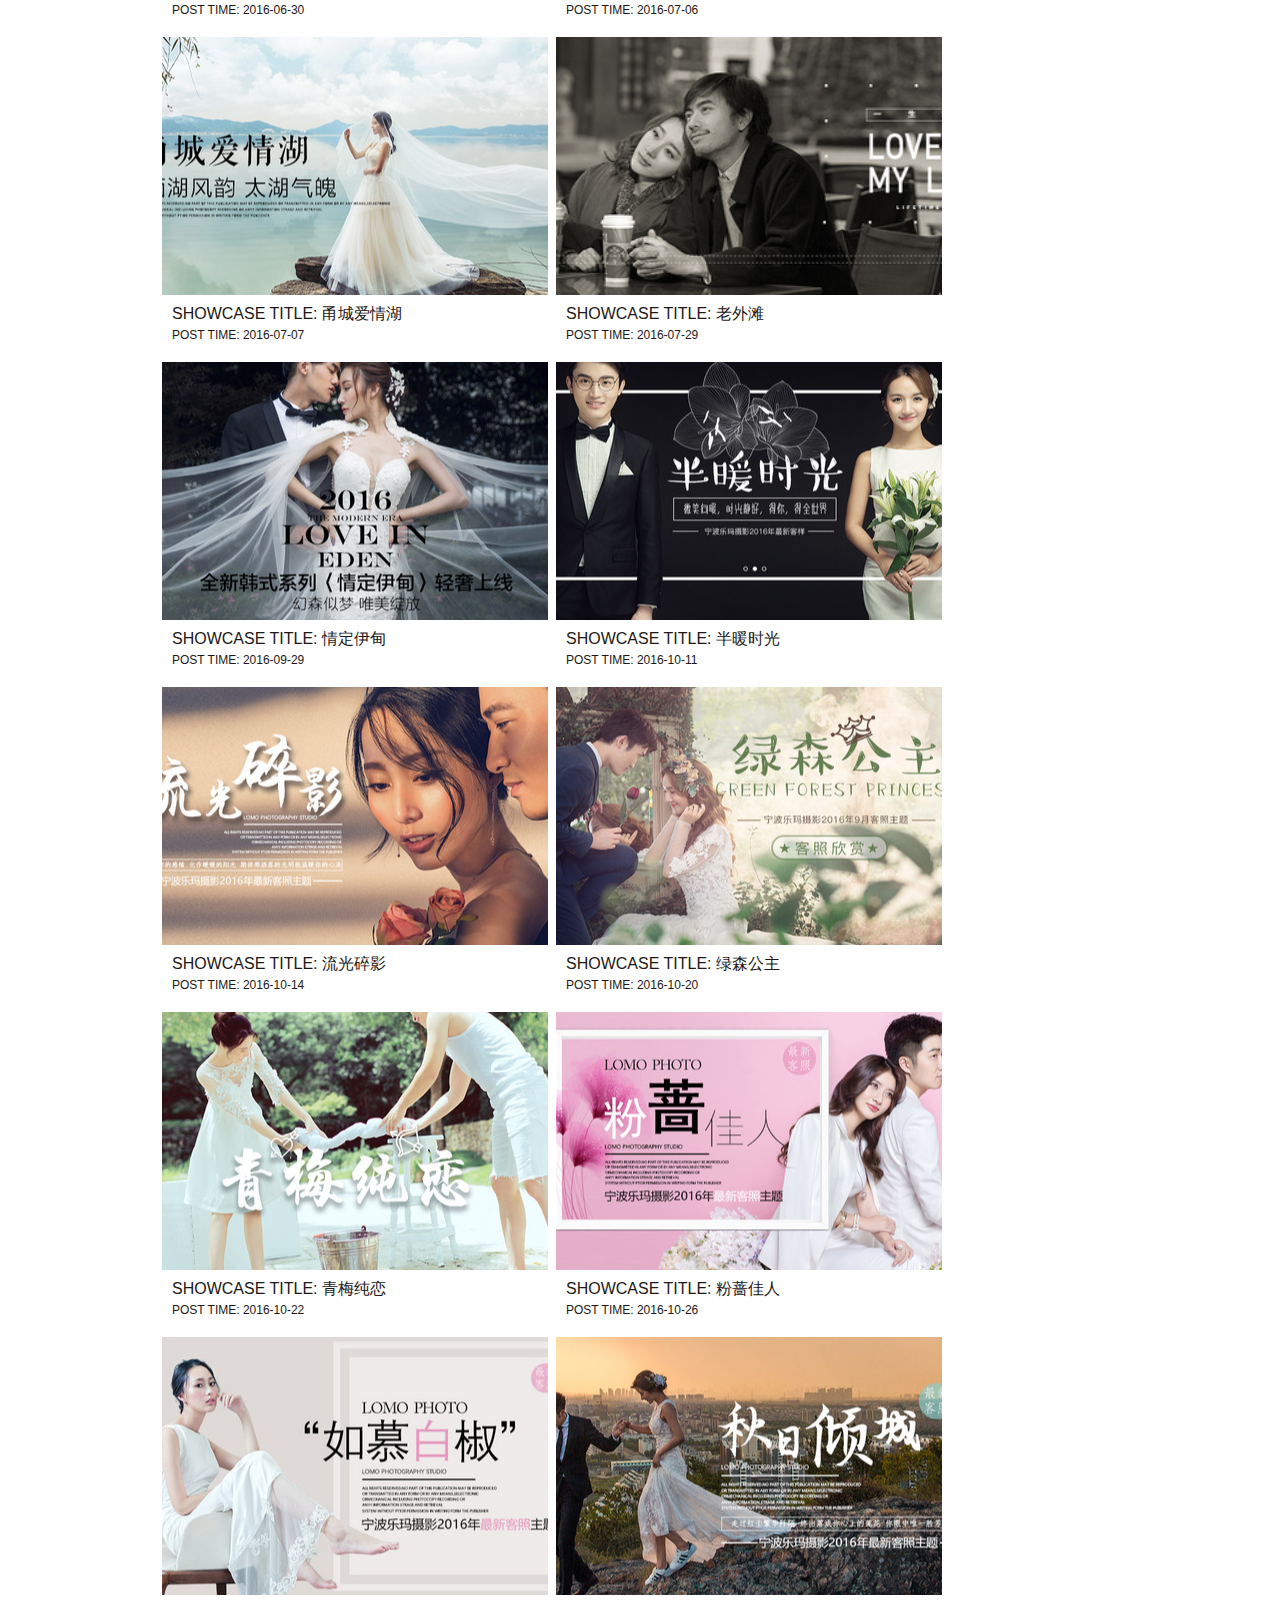
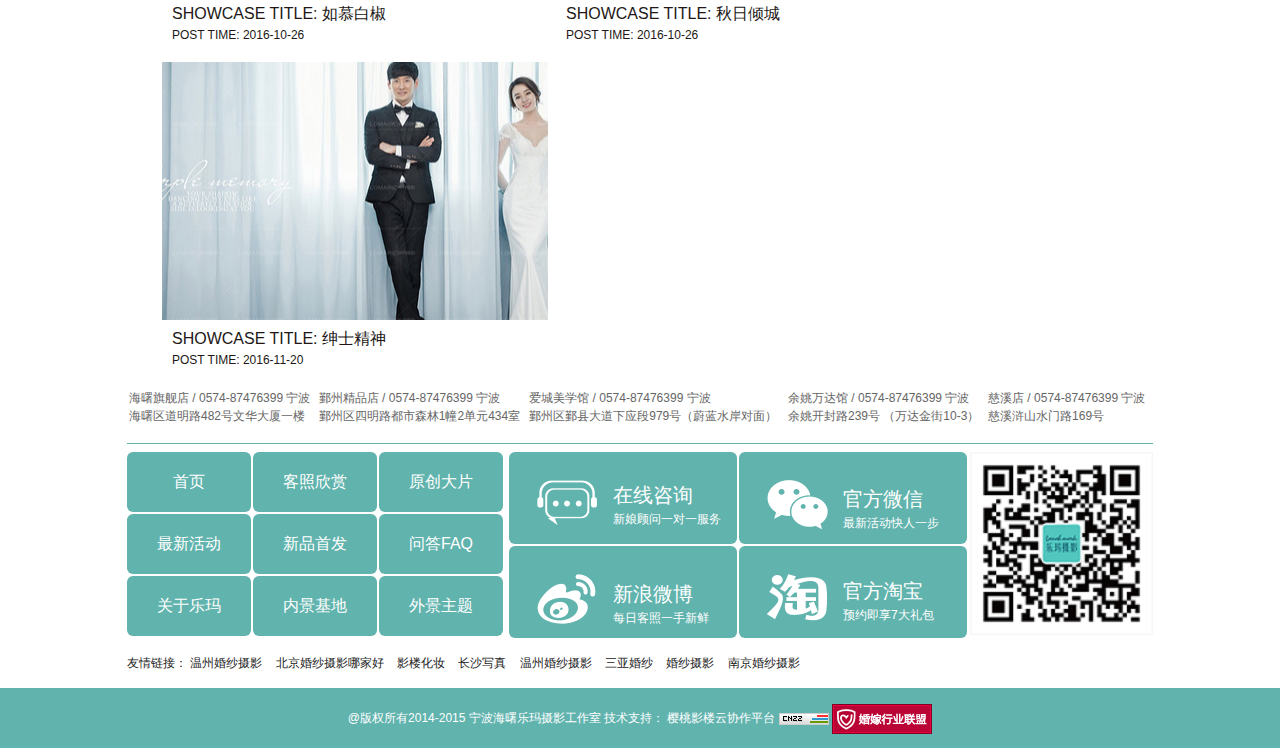
<file: html/showcase.html>
﻿<!doctype html>
<html>
<head>
<meta charset="utf-8">
<title>乐玛摄影作品大赏页面</title>
<link rel="stylesheet" href="../css/showcase.css">
</head>

<body>
<!--头部区域-->
<div class="header">
	<div class="inner">
<!--	左侧logo 区域-->
		<a class="logo" href="#">
		<img src="../images/logo.png" alt="婚纱摄影">
		</a>
<!--		右侧区域-->
		<div class="h-container">
			<div class="h-date">
				<img src="../images/date.png" alt="">
			</div>
			<div class="h-phone">
				<div class="p-number">0574-87476399</div>
				<div class="order">我的预定</div>
			</div>
		</div>
	</div>
</div>
<!--导航栏-->
<div class="nav">
	<div class="nav-container">
		<ul>
			<li>
				<a href="#" title="每月客照精选" >
					<img src="../images/nav_1.png" >
				</a>
			</li>
			<li>
				<a href="index.html" title="官网首页" >
					<img src="../images/nav_2.png" >
				</a>
			</li>
			<li>
				<a href="activity.html" title="最新活动" >
					<img src="../images/nav_3.png" >
				</a>
			</li>
			<li>
				<a href="#" title="每日客照" >
					<img src="../images/nav_4.png" >
				</a>
			</li>
			<li class="current">
				<a href="showcase.html" title="作品大赏" >
					<img src="../images/nav_5.png" >
				</a>
			</li>
			<li>
				<a href="exterior.html" title="外景基地" >
					<img src="../images/nav_6.png" >
				</a>
			</li>
			<li>
				<a href="exterior.html" title="内景基地" >
					<img src="../images/nav_7.png" >
				</a>
			</li>
			<li>
				<a href="information.html" title="婚照资讯" >
					<img src="../images/nav_8.png" >
				</a>
			</li>
			<li>
				<a href="about.html" title="品牌故事" >
					<img src="../images/nav_9.png" >
				</a>
			</li>
		</ul>
	</div>
</div>
<!--banner-->
<div class="banner"></div>
<!--顾客推荐-->
<div class="dl">
	<div class="order" href="#"><p>预约到店</p>
	<img src="../images/1.png">
	</div>
	<div class="taoxi">
		<a class="on" href="##">顾客推荐</a>
		<a href="##">纯韩系列</a>
		<a href="##">漫花艺系列</a>
		<a href="##">唯美印象系列</a>
		<a href="##">甜美教主系列</a>
		<a href="##">雅致系列</a>
	</div>
</div>
<!--玫瑰花语-->
<div class="flower">
	<div class="f-left"><img src="../images/s-picture1.jpg"></div>
	<div class="f-right"><img src="../images/s-picture2.jpg" width="236"></div>
</div>
<!--玫瑰花语的文字-->
<div class="word">
	<div class="w-inner">
	<p>SHOWCASE TITLE: 玫瑰花语</p>
	<time>POST TIME: 2015-03-29</time>
	</div>
</div>
<!--玫之私语 繁花时刻-->
<div class="siyu">
	<div class="si-left">
		<div class="si-l-top"></div>
		<div class="si-l-bottom">
	        <p>SHOWCASE TITLE: 玫之私语</p>
	        <time>POST TIME: 2015-03-30</time>
	    </div>
	</div>
	<div class="si-right">
		<div class="si-r-top"></div>
		<div class="si-r-bottom">
	        <p>SHOWCASE TITLE: 繁花时刻</p>
	        <time>POST TIME: 2015-03-30</time>
	    </div>
	</div>
</div>
<!--缤纷爱恋 罗兰花海-->
<div class="bifen">
	<div class="bi-left">
		<div class="bi-l-top"></div>
		<div class="bi-l-bottom">
	        <p>SHOWCASE TITLE: 缤纷爱恋</p>
	        <time>POST TIME: 2015-03-30</time>
	    </div>
	</div>
	<div class="bi-right">
		<div class="bi-r-top"></div>
		<div class="bi-r-bottom">
	        <p>SHOWCASE TITLE: 罗兰花海</p>
	        <time>POST TIME: 2015-03-30</time>
	    </div>
	</div>
</div>
<!--纯恋 甜蜜教主-->
<div class="sweet">
	<div class="sw-left">
		<div class="sw-l-top"></div>
		<div class="sw-l-bottom">
	        <p>SHOWCASE TITLE: 纯恋</p>
	        <time>POST TIME: 2015-03-30</time>
	    </div>
	</div>
	<div class="sw-right">
		<div class="sw-r-top"></div>
		<div class="sw-r-bottom">
	        <p>SHOWCASE TITLE: 甜蜜教主</p>
	        <time>POST TIME: 2015-03-30</time>
	    </div>
	</div>
</div>
<!--洛姬雅 稳稳的幸福-->
<div class="happiness">
	<div class="ha-left">
		<div class="ha-l-top"></div>
		<div class="ha-l-bottom">
	        <p>SHOWCASE TITLE: 洛姬雅</p>
	        <time>POST TIME: 2015-03-30</time>
	    </div>
	</div>
	<div class="ha-right">
		<div class="ha-r-top"></div>
		<div class="ha-r-bottom">
	        <p>SHOWCASE TITLE: 稳稳的幸福</p>
	        <time>POST TIME: 2015-03-30</time>
	    </div>
	</div>
</div>
<!--香橙爱恋 蓝调佳人-->
<div class="organe">
	<div class="or-left">
		<div class="or-l-top"></div>
		<div class="or-l-bottom">
	        <p>SHOWCASE TITLE: 香橙爱恋</p>
	        <time>POST TIME: 2015-03-30</time>
	    </div>
	</div>
	<div class="or-right">
		<div class="or-r-top"></div>
		<div class="or-r-bottom">
	        <p>SHOWCASE TITLE: 蓝调佳人</p>
	        <time>POST TIME: 2015-03-30</time>
	    </div>
	</div>
</div>
<!--闲暇幸福 纯真主义-->
<div class="xian">
	<div class="xi-left">
		<div class="xi-l-top"></div>
		<div class="xi-l-bottom">
	        <p>SHOWCASE TITLE: 闲暇幸福</p>
	        <time>POST TIME: 2015-03-30</time>
	    </div>
	</div>
	<div class="xi-right">
		<div class="xi-r-top"></div>
		<div class="xi-r-bottom">
	        <p>SHOWCASE TITLE: 纯真主义</p>
	        <time>POST TIME: 2015-03-30</time>
	    </div>
	</div>
</div>
<!--唯美印象 花间新娘-->
<div class="yin">
	<div class="yi-left">
		<div class="yi-l-top"></div>
		<div class="yi-l-bottom">
	        <p>SHOWCASE TITLE: 唯美印象</p>
	        <time>POST TIME: 2015-03-30</time>
	    </div>
	</div>
	<div class="yi-right">
		<div class="yi-r-top"></div>
		<div class="yi-r-bottom">
	        <p>SHOWCASE TITLE: 花间新娘义</p>
	        <time>POST TIME: 2015-03-30</time>
	    </div>
	</div>
</div>
<!--甜美爱恋 闲暇时光-->
<div class="tian">
	<div class="ti-left">
		<div class="ti-l-top"></div>
		<div class="ti-l-bottom">
	        <p>SHOWCASE TITLE: 甜美爱恋</p>
	        <time>POST TIME: 2015-03-30</time>
	    </div>
	</div>
	<div class="ti-right">
		<div class="ti-r-top"></div>
		<div class="ti-r-bottom">
	        <p>SHOWCASE TITLE: 闲暇时光</p>
	        <time>POST TIME: 2015-03-31</time>
	    </div>
	</div>
</div>
<!--东钱湖（幸福秋千） 威廉北域（罗马假日） -->
<div class="east">
	<div class="ea-left">
		<div class="ea-l-top"></div>
		<div class="ea-l-bottom">
	        <p>SHOWCASE TITLE: 东钱湖（幸福秋千）</p>
	        <time>POST TIME: 2015-03-31</time>
	    </div>
	</div>
	<div class="ea-right">
		<div class="ea-r-top"></div>
		<div class="ea-r-bottom">
	        <p>SHOWCASE TITLE: 威廉北域（罗马假日）</p>
	        <time>POST TIME: 2015-03-31</time>
	    </div>
	</div>
</div>
<!--威廉北域（爱情） 码头 约定-->
<div class="wei">
	<div class="we-left">
		<div class="we-l-top"></div>
		<div class="we-l-bottom">
	        <p>SHOWCASE TITLE: 威廉北域（爱情）</p>
	        <time>POST TIME: 2015-03-31</time>
	    </div>
	</div>
	<div class="we-right">
		<div class="we-r-top"></div>
		<div class="we-r-bottom">
	        <p>SHOWCASE TITLE: 约定</p>
	        <time>POST TIME: 2015-03-31</time>
	    </div>
	</div>
</div>
<!--静静爱 恋恋花期-->
<div class="quite">
	<div class="qu-left">
		<div class="qu-l-top"></div>
		<div class="qu-l-bottom">
	        <p>SHOWCASE TITLE: 静静爱 </p>
	        <time>POST TIME: 2015-04-01</time>
	    </div>
	</div>
	<div class="qu-right">
		<div class="qu-r-top"></div>
		<div class="qu-r-bottom">
	        <p>SHOWCASE TITLE: 恋恋花期</p>
	        <time>POST TIME: 2015-04-01</time>
	    </div>
	</div>
</div>
<!--雅芙 阳光海岸二期-->
 <div class="yafu">
	<div class="ya-left">
		<div class="ya-l-top"></div>
		<div class="ya-l-bottom">
	        <p>SHOWCASE TITLE: 雅芙 </p>
	        <time>POST TIME: 2015-07-27</time>
	    </div>
	</div>
	<div class="ya-right">
		<div class="ya-r-top"></div>
		<div class="ya-r-bottom">
	        <p>SHOWCASE TITLE: 阳光海岸二期</p>
	        <time>POST TIME: 2016-05-26</time>
	    </div>
	</div>
</div>
<!--威廉北域  青泊名苑 -->
 <div class="north">
	<div class="no-left">
		<div class="no-l-top"></div>
		<div class="no-l-bottom">
	        <p>SHOWCASE TITLE: 威廉北域</p>
	        <time>POST TIME: 2016-05-26</time>
	    </div>
	</div>
	<div class="no-right">
		<div class="no-r-top"></div>
		<div class="no-r-bottom">
	        <p>SHOWCASE TITLE: 青泊名苑</p>
	        <time>POST TIME: 2016-06-21</time>
	    </div>
	</div>
</div>
<!--弥花城 路易威仕-->
 <div class="mi">
	<div class="mi-left">
		<div class="mi-l-top"></div>
		<div class="mi-l-bottom">
	        <p>SHOWCASE TITLE: 弥花城</p>
	        <time>POST TIME: 2016-06-23</time>
	    </div>
	</div>
	<div class="mi-right">
		<div class="mi-r-top"></div>
		<div class="mi-r-bottom">
	        <p>SHOWCASE TITLE: 路易威仕</p>
	        <time>POST TIME: 2016-06-28</time>
	    </div>
	</div>
</div>
<!--漫花庄园 简韩城-->
<div class="man">
	<div class="ma-left">
		<div class="ma-l-top"></div>
		<div class="ma-l-bottom">
	        <p>SHOWCASE TITLE: 漫花庄园</p>
	        <time>POST TIME: 2016-06-28</time>
	    </div>
	</div>
	<div class="ma-right">
		<div class="ma-r-top"></div>
		<div class="ma-r-bottom">
	        <p>SHOWCASE TITLE: 简韩城</p>
	        <time>POST TIME: 2016-06-30</time>
	    </div>
	</div>
</div>
<!--温莎城 微爱城-->
<div class="city1">
	<div class="ci-left">
		<div class="ci-l-top"></div>
		<div class="ci-l-bottom">
	        <p>SHOWCASE TITLE: 温莎城 </p>
	        <time>POST TIME: 2016-06-30</time>
	    </div>
	</div>
	<div class="ci-right">
		<div class="ci-r-top"></div>
		<div class="ci-r-bottom">
	        <p>SHOWCASE TITLE: 微爱城</p>
	        <time>POST TIME: 2016-07-06</time>
	    </div>
	</div>
</div>
<!--甬城爱情湖  老外滩-->
<div class="love">
	<div class="lo-left">
		<div class="lo-l-top"></div>
		<div class="lo-l-bottom">
	        <p>SHOWCASE TITLE: 甬城爱情湖 </p>
	        <time>POST TIME: 2016-07-07</time>
	    </div>
	</div>
	<div class="lo-right">
		<div class="lo-r-top"></div>
		<div class="lo-r-bottom">
	        <p>SHOWCASE TITLE: 老外滩</p>
	        <time>POST TIME: 2016-07-29</time>
	    </div>
	</div>
</div>
<!--情定伊甸  半暖时光-->
<div class="qing">
	<div class="qi-left">
		<div class="qi-l-top"></div>
		<div class="qi-l-bottom">
	        <p>SHOWCASE TITLE: 情定伊甸  </p>
	        <time>POST TIME: 2016-09-29</time>
	    </div>
	</div>
	<div class="qi-right">
		<div class="qi-r-top"></div>
		<div class="qi-r-bottom">
	        <p>SHOWCASE TITLE: 半暖时光</p>
	        <time>POST TIME: 2016-10-11</time>
	    </div>
	</div>
</div>
<!--流光碎影 绿森公主-->
<div class="sui">
	<div class="su-left">
		<div class="su-l-top"></div>
		<div class="su-l-bottom">
	        <p>SHOWCASE TITLE: 流光碎影</p>
	        <time>POST TIME: 2016-10-14</time>
	    </div>
	</div>
	<div class="su-right">
		<div class="su-r-top"></div>
		<div class="su-r-bottom">
	        <p>SHOWCASE TITLE: 绿森公主</p>
	        <time>POST TIME: 2016-10-20</time>
	    </div>
	</div>
</div>
<!--青梅纯恋 粉蔷佳人-->
<div class="jiaren">
	<div class="ji-left">
		<div class="ji-l-top"></div>
		<div class="ji-l-bottom">
	        <p>SHOWCASE TITLE: 青梅纯恋</p>
	        <time>POST TIME: 2016-10-22</time>
	    </div>
	</div>
	<div class="ji-right">
		<div class="ji-r-top"></div>
		<div class="ji-r-bottom">
	        <p>SHOWCASE TITLE: 粉蔷佳人</p>
	        <time>POST TIME: 2016-10-26</time>
	    </div>
	</div>
</div>
<!--如慕白椒  秋日倾城-->
<div class="ru">
	<div class="ru-left">
		<div class="ru-l-top"></div>
		<div class="ru-l-bottom">
	        <p>SHOWCASE TITLE: 如慕白椒</p>
	        <time>POST TIME: 2016-10-26</time>
	    </div>
	</div>
	<div class="ru-right">
		<div class="ru-r-top"></div>
		<div class="ru-r-bottom">
	        <p>SHOWCASE TITLE: 秋日倾城</p>
	        <time>POST TIME: 2016-10-26</time>
	    </div>
	</div>
</div>
<!--绅士精神-->
<div class="gentlemen">
	<div class="ge-left">
		<div class="ge-l-top"></div>
		<div class="ge-l-bottom">
	        <p>SHOWCASE TITLE: 绅士精神</p>
	        <time>POST TIME: 2016-11-20</time>
	    </div>
	</div>
</div>	
<!--全国连锁店地址-->
<div class="add">
	<table>
		<tbody>
			<tr>
				<td>
					海曙旗舰店 / 0574-87476399 宁波<br>
					海曙区道明路482号文华大厦一楼
				</td>
				<td>
					鄞州精品店 / 0574-87476399 宁波<br>
					鄞州区四明路都市森林1幢2单元434室
				</td>
				<td>爱城美学馆 / 0574-87476399 宁波<br>
					鄞州区鄞县大道下应段979号（蔚蓝水岸对面）</td>
				<td>
					余姚万达馆 / 0574-87476399 宁波<br>
					余姚开封路239号 （万达金街10-3）
				</td>
				<td>
					慈溪店 / 0574-87476399 宁波<br>
					慈溪浒山水门路169号
				</td>
			</tr>
		</tbody>
	</table>
</div>
<!--消息-->
<div class="info">
	<div class="info-nav">
		<a href="#">首页</a>
		<a href="#">客照欣赏</a>
		<a href="#">原创大片</a>
		<a href="#">最新活动</a>
		<a href="#">新品首发</a>
		<a href="#">问答FAQ</a>
		<a href="#">关于乐玛</a>
		<a href="#">内景基地</a>
		<a href="#">外景主题</a>
	</div>
	<div class="website">
		<div class="web1">
		     <div class="w1-left"><img src="../images/index-1.png"></div>
		     <div class="w1-right">
		     <a href="#">在线咨询<span>新娘顾问一对一服务</span></a>
		     </div>
		</div>
		<div class="web2">
		     <div class="w2-left"><img src="../images/index-2.png" ></div>
		     <div class="w2-right">
		     <a href="#">官方微信<span>最新活动快人一步</span></a>
		     </div>
		</div>
		<div class="web3">
		     <div class="w3-left"><img src="../images/index-3.png"></div>
		     <div class="w3-right">
		     <a href="#">新浪微博<span>每日客照一手新鲜</span></a>
		     </div>
		</div>
		<div class="web4">
		    <div class="w4-left"><img src="../images/index-4.png"></div>
		    <div class="w4-right">
		      <a href="#">官方淘宝<span>预约即享7大礼包</span></a>
		     </div>
		</div>
	</div>
	<div class="share-logo"></div>
</div>
<!--友情链接-->
<div class="link">
	友情链接：
	<a href="##">温州婚纱摄影</a>
	<a href="##">北京婚纱摄影哪家好</a>
	<a href="##">影楼化妆</a>
	<a href="##">长沙写真</a>
	<a href="##">温州婚纱摄影</a>
	<a href="##">三亚婚纱</a>
	<a href="##">婚纱摄影</a>
	<a href="##">南京婚纱摄影</a>
</div>
<!--版权-->
<div class="copyright">
	@版权所有2014-2015 宁波海曙乐玛摄影工作室    技术支持：
	<a href="##">樱桃影楼云协作平台</a>
	<a href="##"><img src="../images/pic.png"></a>
	<a href="#"><img src="../images/wedunion.jpg"></a>
</div>
<!--   右边联系滑动条-->
<div class="sidebar">
    	<a class="s-logo" href="##" title="登录"></a>
    	<a class="s-advice" href="##"><b>在线咨询</b></a>
    	<a class="s-hui" href="##" title="特价优惠"></a>
    	<a class="s-wechat" href="##" title="微信二维码"></a>
    	<a class="s-weibo" href="##" title="微博二维码"></a>
    	<a class="s-top" href="##" title="返回顶部">
    		<img src="../images/s-top.png" width="20">
    	</a>
    </div>
<!--左侧拨号热线-->
<div class="phone"></div>
<!--左侧导航主题服务-->
<div class="frame">
	<div class="f-logo">
		<div class="close"><img src="../images/closebtn_16.png"></div>
	    <div class="one"><img src="../images/icon1.jpg"></div>
		<div class="theme"><img src="../images/icon2.jpg"></div>
		<div class="view">
		<a href="#"><img src="../images/icon3.jpg"></a>
        </div>
		<div class="city">
		<a href="#"><img src="../images/icon4.jpg"></a>
        </div>
        <div class="sanya">
		<a href="#"><img src="../images/icon5.jpg"></a>
        </div>
        <div class="star">
		<a href="#"><img src="../images/icon6.jpg"></a>
        </div>
		<div class="assurance">
		<a href="#"><img src="../images/icon7.jpg"></a>
        </div>
		<div class="f-back">
		<a href="#"><img src="../images/icon8.jpg"></a>
        </div>
	</div>
</div>
</body>
</html>
</file>
<file: css/index.css>
@charset "utf-8";
/* CSS Document */
*{margin:0;padding:0;list-style: none;}
/*头部大盒子*/
.header{width: 1349px;
        height: 178px;
}
/*头部版心*/
.header .inner{width: 1026px;
               height: 228px;
			  margin:0 auto;                        
}
/*头部logo*/
.header .logo{width: 367px;
	          height: 79px;
	          folat:left;
	padding-top: 60px;
	display: inline-block;

}
/*头部右侧内容区*/
.inner .h-container{
width: 252px;
	height: 69px;
	float: right;
	margin-top:60px;
	position: relative;
}
/*头部右侧内容区日期*/
.h-date{
	width: 61px;	
	height: 69px;
	folat:left;
	background: purple;
}
/*头部右侧内容区电话号码即预定*/
 .h-phone{
	width: 180px;
	height: 69px;
	background: pink;
	 position: absolute;
	 right: 0;
	 bottom: 0;
	 font-family:  "宋体";
} 
/*头部右侧内容区电话号码*/
.h-phone .p-number{
	width: 180px;
	height: 35px;
	background: #fff;
	color:#61b3ae;
	text-align: center;
	font-family: 'Microsoft YaHei',宋体,tahoma,arial,sans-serif;
	font-weight: 100;
	font-size: 22px;
	text-rendering: optimizelegibility;
	

}
/*头部右侧内容区预定板块*/
.h-phone .order{
	width: 180px;
	height: 34px;
	background: #61b3ae;
	font-size: 15px;
	line-height: 32px;
	text-align: center;
	color:#fff;
	cursor: pointer;
}
/*导航栏*/
.nav{
	width: 1349px;
	height: 50px;
	background: #f4f4f4;
}
/*导航栏版心*/
.nav-container{
	width: 1017px;
	height: 50px;
	margin: 0 auto;
	overflow: hidden;
}
.nav-container li{
	float: left;
	padding:8px 20px 7px;
}
 .nav li:hover{
	border-top:4px solid #61b3ae;
}
 .nav-container a{
	 height: 35px;
	 text-align: center;
	display:inline-block;
	line-height: 50px;
}
 .current{
	border-top: 4px solid #61b3ae;
}
/*banner区域*/
.banner{
	width: 1349px;
	height: 600px;
	position: relative;
	cursor: pointer;
}
.banner span{
	position:absolute;
	left:50px;
	top:280px;
	
}
.banner .right{
	right:50px;
	left:auto;
}
/*轮播器*/
.banner ol{
	position: absolute;
	bottom:12px;
	width: 300px;
	height: 10px;
	margin: 0 auto;
	margin-left: 582px;
}
.banner ol li{
	width: 50px;
	height: 10px;
	background: #61b3ae;
	opacity:0.3;
	float:left;
	margin-right: 10px;
}
.banner  ol .left-one{
	opacity:1;
}
/*资讯分享栏*/
.brand{width: 1006px;
	height: 112px;
	margin:0 auto;
	margin-top:31px;
	margin-bottom: 41px;
	position: relative;
}
/*底线四个盒子属性*/
.brand li{width: 249px;
	height: 112px;
	float: left;
	cursor: pointer;
	border-right: 1px solid #61b3ae;
}
.brand li a{margin-left: 30px;}
/*将淘宝底下盒子的右边框线设置为白色*/
.brand .tb{border-right: 1px solid #fff;}
/*鼠标移上去时的咨询灰色图片*/
.zx-dis{
	display: none;
	position: absolute;
	top:0;
	left:30px;
}
/*鼠标移上去时的微信灰色图片*/
.wx-dis{
	display: none;
	position: absolute;
	top:0;
	left:280px;
}
/*鼠标移上去时的微博灰色图片*/
.wb-dis{
	display: none;
	position: absolute;
	top:0;
	right:291px;
}
/*鼠标移上去时的淘宝灰色图片*/
.tb-dis{
	display: none;
	position: absolute;
	top:0;
	right:38px;
}
/*鼠标移上去时的咨询图片效果*/
.zx a:hover .zx-dis{display:block;}
/*鼠标移上去时的微信图片效果*/
.wx a:hover .wx-dis{display:block;}
/*鼠标移上去时的微博图片效果*/
.wb a:hover .wb-dis{display:block;}
/*鼠标移上去时的淘宝图片效果*/
.tb a:hover .tb-dis{display:block;}
/*中间图片*/
.picture{
	width: 1023px;
	height: 630px;
	margin:0 auto;
position: relative;
}
.p-left{
	width: 342px;
	height: 630px;
	position: absolute;
	left:0;
	top:0;
}
.p-right{width: 342px;
    height: 630px;
	position: absolute;
	right:0;
	top:0;
}
.p-middle{
	width: 339px;
	height: 630px;
	position:absolute;
	top:0;
	right:342px;
}
/*左边的两个盒子*/
.p-left div{width: 342px;
    height: 315px;
	background: purple;
}
/*右边的两个盒子*/
.p-right div{
	width: 342px;
	height: 315px;
	background: black;
}
/*客照欣赏*/
.show-case{width: 1026px;
	height: 120px;
	margin:0 auto;
	position: relative;
}

.show-case a{
	height: 66px;
   	position:absolute;
	top:28px;
	left:1px;
}
/*客照欣赏图片*/
.appreciation{
	width: 1026px;
	height: 718px;
	margin: 0 auto;
}
.a-top{width: 1026px;
	height: 359px;
}
.a-buttom{width: 1026px;
	height: 359px;
}
/*左上底部图片盒子*/
.a-top-left{width: 679px;
	height: 359px;
	float:left;
	position:relative;
}
/*左上覆盖透明盒子*/
.a-top-left .one{width: 679px;
	height: 359px;
	background: rgba(0,0,0,0.6);
	position: absolute;
	left:0;
	top:0;
	display: none;
	cursor: pointer;
}
/*左上覆盖盒子上的文字*/
.a-top-left .one span{position: absolute;
      bottom: 8px; 
	  left:45%;
      font-size: 22px;
      color: #fff;
}
/*鼠标移上去状态*/
.a-top-left:hover .one{display: block;
}
/*右上底部图片盒子*/
.a-top-right{width: 345px;
	height: 359px;
	float:right;
	position:relative;
}
/*右上覆盖透明盒子*/
.a-top-right .two{width: 345px;
	height: 359px;
	background: rgba(0,0,0,0.6);
	position: absolute;
	left:0;
	top:0;
	display: none;
	cursor: pointer;
}
/*右上覆盖盒子上的文字*/
.a-top-right .two span{position: absolute;
      bottom: 8px; 
	  left:40%;
      font-size: 22px;
      color: #fff;
}
/*鼠标移上去状态*/
.a-top-right:hover .two{display: block;}
/*下左底部盒子图片*/
.a-buttom-left{width: 339px;
	height: 359px;
	float:left;
	position:relative;
}
/*下左覆盖透明盒子*/
.a-buttom-left .three{width: 339px;
	height: 359px;
	background: rgba(0,0,0,0.6);
	position: absolute;
	left:0;
	top:0;
	display: none;
	cursor: pointer;
}
/*下左覆盖透明盒子上的文字*/
.a-buttom-left .three span{position: absolute;
      bottom: 8px; 
	  left:37%;
      font-size: 22px;
      color: #fff;
}
/*鼠标移上去状态*/
.a-buttom-left:hover .three{display: block;}
/*下中底部盒子图片*/
.a-butom-middle{width: 339px;
	height: 359px;
	float:left;
	margin-left: 1px;
	position:relative;
}
/*下中覆盖透明盒子*/
.a-butom-middle .four{width: 339px;
	height: 359px;
	background: rgba(0,0,0,0.6);
	position: absolute;
	left:0;
	top:0;
	display: none;
	cursor: pointer;
}
/*下中覆盖透明盒子上的文字*/
.a-butom-middle .four span{position: absolute;
      bottom: 8px; 
	  left:37%;
      font-size: 22px;
      color: #fff;
}
/*鼠标移上去状态*/
.a-butom-middle:hover .four{display: block;}
/*下右底部盒子图片*/
.a-buttom-right{
	width: 345px;
	height: 359px;
	float:right;
	position:relative;
}
/*下右覆盖透明盒子*/
.a-buttom-right .five{width: 345px;
	height: 359px;
	background: rgba(0,0,0,0.6);
	position: absolute;
	left:0;
	top:0;
	display: none;
	cursor: pointer;
}
/*下右覆盖透明盒子上的文字*/
.a-buttom-right .five span{position: absolute;
      bottom: 8px; 
	  left:37%;
      font-size: 22px;
      color: #fff;
}
/*鼠标移上去状态*/
.a-buttom-right:hover .five{display: block;}
/*外景主题*/
.view{width: 1026px;
	height: 120px;
	margin:0 auto;
	position: relative;
}

.view a{
	height: 66px;
   	position:absolute;
	top:28px;
	left:1px;
}
/*西湖风韵，太湖气魄*/
.xihu{width: 1349px;
	height: 600px;
	position: relative;
	background: url(../images/originh.jpg) no-repeat center;
	background-size: cover;
	cursor: pointer;
}
.xihu span{
	position:absolute;
	left:50px;
	top:280px;
	
}
.xihu .x-right{
	right:50px;
	left:auto;
}
/*西湖风韵，太湖气魄下的导航栏*/
.slide-nav{width: 1026px;
	height: 135px;
	margin: 0 auto;
	margin-top:20px;
	border-bottom: 1px solid #959595;
}
.slide-nav div{
	width: 239px;
	height: 128px;
	cursor: pointer;
/*
	background-position: 50% 0;
    background-size: cover;
*/
}
/*当鼠标放在图片上时，显示下边框条*/
.slide-nav div:hover{border-bottom: 7px solid #62b3ad;}
 .slide-nav-l{
	float:left;
	background: url( ../images/x-1.1.png) no-repeat;
	 border-bottom: 7px solid #62b3ad;
}
  .slide-nav-m1{
	float:left;
	margin-left:23px;
	background: url( ../images/x-2.2.png) no-repeat; 
}
 .slide-nav-m2{
	float:left;
	margin-left:23px;
	background: url(  ../images/x-3.1.png) no-repeat; 
}
 .slide-nav-r{
	float:right;
	background: url( ../images/x-4.1.png) no-repeat; 
}
/*内景基地*/
.interior{width: 1026px;
	height: 120px;
	margin:0 auto;
	position: relative;
}

.interior a{
	height: 66px;
   	position:absolute;
	top:28px;
	left:1px;
}
/*内景基地下的图片浏览*/
.base{
	width: 1026px;
	height: 631px;
	margin:0 auto;
	position:relative;
}
.b-left{width: 345px;
	height: 631px;
	position:absolute;
	top:0;
	left:0;
}
.b-right-top{width: 679px;
	height: 315px;
	position:absolute;
	top:0;
	right:0;
}
.b-right-bottom{width: 679px;
	 height: 315px;
	position:absolute;
	right:0;
	bottom:0;
}
.b-right-bottom-l{width: 339px;
	height: 315px;
	float:left;
}
.b-right-bottom-r{
	width: 339px;
	height: 315px;
	float:right;
}
/*点击获得乐玛最新报价*/
.click{width: 1026px;
	height: 120px;
	margin:0 auto;
	margin-top:20px;
}
/*新闻资讯*/
.news{width: 1026px;
	height: 58px;
	margin:0 auto;
	margin-top: 20px;
}
/*热门新闻详情*/
.news-inner{width: 1026px;
	height: 305px;
	margin:10px auto;
}
/*左边自定义列表dl*/
.news-inner .news-inner-l{float:left;}
/*中间自定义列表dl*/
.news-inner .news-inner-m{float:left;margin-left:30px;}
/*右边自定义列表dl*/
.news-inner .news-inner-r{float:right;}
/*定义自定义列表属性*/
.news-inner dl{
        width: 322px;
	height: 265px;
       color: #888;
	margin-bottom: 20px;
}
/*定义列表标题标签dt属性*/
.news-inner dt{font-size: 16px;
         padding: 5px 0;
         border-bottom: 1px solid #7a7a7a;
	font-weight: bold;
}
/*定义列表标题标签dt中所有a标签属性*/
.news-inner dt a{
	margin-top: 5px;
     float: right;
     padding: 1px 3px;
     color: #eee;
     font-size: 12px;
     font-weight: 100;
     line-height: 1;
     background-color: #9e9e9f;
	 text-decoration: none;
}
/*定义列表标题标签dt中所有span标签属性*/
.news-inner dt span{
	display: inline-block;
    margin: -4px 0 0 3px;
    font-size: 14px;
    vertical-align: middle;
    font-weight: 100;
}
/*定义列表内容标签dd属性*/
.news-inner dd{line-height: 1.428571429;
	min-height: 58px;
    padding: 5px 0;
    border-bottom: 1px solid #dcdcdd;
}
/*定义列表内容标签dd中所有a标签属性*/
.news-inner dd a{
	display: block;
    font-size: 14px;
    color: #8e8e8e;
    padding-bottom: 5px;
	text-decoration: none;
}
/*鼠标移上去效果*/
.news-inner dd a:hover{color:#333;}
/*服务选项*/
.service{width: 1026px;
	height: 140px;
	margin:20px auto 0;
}
.service .s-top{
	height: 14px;
	background: url(../images/top-shadow.png)no-repeat center;
	background-size: cover;
}
.s-middle{height: 99px;
	margin-top: 6.5px;
}
.s-bottom{
	height: 14px;
	margin-top: 6.5px;
	background: url( ../images/bottom-shadow.png)no-repeat center;
	background-size: cover;
}
/*全国连锁店地址*/
.add{width: 1026px;
	height: 36px;
	margin:10px auto 0;
}
.add table{
	font-size: 12px;
	color: #666;
	font-weight: 100;
    width: 1026px;
    max-width: inherit;
    line-height: 18px;
}
/*消息*/
.info{width: 1026px;
	height: 194px;
	margin:20px auto 0;
	border-top:1px solid #62b3ad;
}
/*左边导航模块*/
.info-nav{width: 379px;
	height: 186px;
	margin-top:8px;
	float:left;
}
.info-nav a{
    width: 124px;
    height: 60px;
	margin: 0 2px 2px 0;
    float: left;
    line-height: 60px;
    color: #fff;
    font-size: 16px;
    text-align: center;
	background-color: #61b3ad;
    border-radius: 6px;
	text-decoration: none;
}
.info-nav a:hover{background:#61b3ad;opacity: 0.8; }
/*中间网站模块*/
.website{width: 458px;
	height: 186px;
	margin:8px 0 0 3px;
	float:left;
	position: relative;
	text-decoration: none;
	color:#fff;
}
.website a{text-decoration: none;color:#fff;}
/*上左底部模块*/
.web1{width: 228px;
	height: 92px;
	background: #61b3ad;
	border-radius: 6px;
	position: absolute;
	left:0;
	top:0;
}
/*上右底部模块*/
.web2{width: 228px;
	height: 92px;
	background: #61b3ad;
	border-radius: 6px;
	position: absolute;
	right:0;
	top:0;
}
/*下左底部模块*/
.web3{width: 228px;
	height: 92px;
	background: #61b3ad;
	border-radius: 6px;
	position: absolute;
	left:0;
	bottom:0;
}
/*下右底部模块*/
.web4{width: 228px;
	height: 92px;
	background: #61b3ad;
	border-radius: 6px;
	position: absolute;
	right:0;
	bottom:0;
}
/*四张图片位置*/
.w1-left img{padding:28px 0 0 28px;}
.w2-left img{padding:28px 0 0 28px;}
.w3-left img{padding:28px 0 0 28px;}
.w4-left img{padding:28px 0 0 28px;}
/*第一张图右边文字*/
.w1-right{width: 124px;
	height: 40px;
	float: right;
	margin-top: -50px ;
}
.w1-right a{font-size: 20px;}
.w1-right span{font-size: 12px;display: block;}
/*第二张图右边文字*/
.w2-right{width: 124px;
	height: 40px;
	float: right;
	margin-top: -50px ;
}
.w2-right a{font-size: 20px;}
.w2-right span{font-size: 12px;display: block;}
/*第三张图右边文字*/
.w3-right{width: 124px;
	height: 40px;
	float: right;
	margin-top: -50px ;
}
.w3-right a{font-size: 20px;}
.w3-right span{font-size: 12px;display: block;}
/*第四张图右边文字*/
.w4-right{width: 124px;
	height: 40px;
	float: right;
	margin-top: -50px ;
}
.w4-right a{font-size: 20px;}
.w4-right span{font-size: 12px;display: block;}
/*鼠标移上去效果*/
.website div:hover{background:#61b3ad;opacity: 0.8; }
/*右边二维码分享*/
.share-logo{width: 183px;
	height: 183px;
	margin-top:8px;
	float:right;
	background: url(../images/logo-qr.png)no-repeat;
	background-size: cover;
}
/*友情链接*/
.link{width: 1026px;
	height: 26px;
	margin:0 auto;
	padding: 12px 0;
	font-size: 12px;
	color: #222;
	line-height: 26px;
}
.link a{
	display: inline-block;
    margin-right: 10px;
   font-size: 12px;
   color: #222;
   text-decoration: none;
}
/*版权*/
.copyright{
	font-size: 12px;
	text-align: center;
    color: #fff;
    line-height: 60px;
    background-color: #61b3ae;
}
.copyright  a{
	color:#fff;
	text-decoration: none;
}
.copyright img{
	vertical-align: middle;
	border: 0;
}
/*右边联系滑动条*/
.sidebar{width: 35px;
	height: 380px;
	background: #000;
	position:fixed;
	right:0;
	top:50px;
	z-index: 2;
}
.sidebar a{
	margin-top: 10px;
	margin-left: 7px;
    display: block;
    min-height: 35px;
    text-align: center;
    color: #fff;
	text-decoration: none;
    background-repeat: no-repeat;
    background-size: 20px auto;
}
.s-logo{background: url(../images/s-logo.png) no-repeat;}
.s-advice{
	padding: 35px 0 5px;
    color: #c9ba9d;
    color: #fff;
    border: solid #444;
    border-width: 1px 0;
	background-position: 50% 7px;
	background: url(../images/s-advice.png)no-repeat;
}
.s-advice b{
	display:block;
    width: 30px;
    font-size: 16px;
    line-height: 1.4;
	font-weight: bold;
	margin-left: -4px;
}
.s-hui{background: url( ../images/s-hui.png)no-repeat;}
.s-wechat{background: url(  ../images/s-wechat.png)no-repeat;}
.s-weibo{background: url( ../images/s-webo.png)no-repeat;}
.sidebar .s-top{
	position: absolute;
    left: -2px;
}
/*左侧拨号热线*/
.phone{
	width: 40px;
    height: 88px;
    border: 0px none rgb(0, 0, 0);
   background-image: url(" ../images/btn-phone.png");
   background-color: rgb(75, 172, 198);
   position: fixed;
   top: 516px;
   left: 0px;
   z-index: 15000;
}
/*左侧导航主题服务*/
.frame{
	width: 160px;
	height: 514px;
	position: fixed;
   z-index: 10085;
   overflow: hidden;
   margin: 0px;
   top: 50px;
   left: 0px;
}
.frame .f-logo{
    position: relative;
    z-index: 10000;
    cursor: pointer;
}
/*关闭*/
.f-logo .close{
	display: block;
    cursor: pointer;
    position: relative;
    top: 0px;
    left: 128px;
    z-index: 10010;
    width: 22px;
    height: 22px;
}
/*第一张图片*/
.f-logo .one{
	display: block;
    cursor: default;
    position: absolute;
    left: 10px;
    top: 0px;
    width: 140px;
    height: 104px;
   z-index: 10002;
}
/*全新主题*/
.f-logo .theme{
	display: block;
   cursor: default;
   position: absolute;
   left: 10px;
   top: 94px;
   width: 140px;
   height: 65px;
   z-index: 10003;
}
/*独家外景*/
.f-logo .view{
	display: block;
cursor: default;
position: absolute;
left: 9px;
top: 131px;
width: 140px;
height: 64px;
z-index: 10004;
}
/*城市旅拍*/
.f-logo .city{
display: block;
cursor: default;
position: absolute;
left: 10px;
top: 223px;
width: 140px;
height: 65px;
z-index: 10005;
}
/*三亚旅拍*/
.f-logo .sanya{
display: block;
cursor: default;
position: absolute;
left: 10px;
top: 288px;
width: 140px;
height: 65px;
z-index: 10006;
}
/*明星礼服*/
.f-logo .star{
display: block;
cursor: default;
position: absolute;
left: 10px;
top: 353px;
width: 140px;
height: 64px;
z-index: 10007;
}
/*服务保障*/
.f-logo .assurance{
    display: block;
    cursor: default;
    position: absolute;
    left: 10px;
    top: 417px;
    width: 140px;
    height: 65px;
    z-index: 10008;
}
/*返回首页*/
.f-logo .f-back{
	display: block;
    cursor: default;
    position: absolute;
    left: 10px;
    top: 482px;
    width: 140px;
    height: 29px;
    z-index: 10001;
}
</file>
<file: css/about.css>
@charset "utf-8";
/* CSS Document */
body, button, dd, dl, dt, form, h1, h2, h3, h4, h5, h6, hr, input, li, ol, p, pre, td, textarea, th, ul{margin:0; padding:0; list-style:none;}
body{ font: 12px/1.5 'Microsoft YaHei',宋体,tahoma,arial,sans-serif;}
a{text-decoration: none;}
/*头部大盒子*/
.header{width: 1349px;
        height: 178px;
}
/*头部版心*/
.header .inner{width: 1026px;
               height: 228px;
			  margin:0 auto;                        
}
/*头部logo*/
.header .logo{width: 367px;
    height: 79px;
    folat:left;
	padding-top: 60px;
	display: inline-block;

}
/*头部右侧内容区*/
.inner .h-container{
width: 252px;
	height: 69px;
	float: right;
	margin-top:60px;
	position: relative;
}
/*头部右侧内容区日期*/
.h-date{
	width: 61px;	
	height: 69px;
	folat:left;
	background: purple;
}
/*头部右侧内容区电话号码即预定*/
 .h-phone{
	width: 180px;
	height: 69px;
	background: pink;
	 position: absolute;
	 right: 0;
	 bottom: 0;
	 font-family:  "宋体";
} 
/*头部右侧内容区电话号码*/
.h-phone .p-number{
	width: 180px;
	height: 35px;
	background: #fff;
	color:#61b3ae;
	text-align: center;
	font-family: 'Microsoft YaHei',宋体,tahoma,arial,sans-serif;
	font-weight: 100;
	font-size: 22px;
	text-rendering: optimizelegibility;
	

}
/*头部右侧内容区预定板块*/
.h-phone .order{
	width: 180px;
	height: 34px;
	background: #61b3ae;
	font-size: 15px;
	line-height: 32px;
	text-align: center;
	color:#fff;
	cursor: pointer;
}
/*导航栏*/
.nav{
	width: 1349px;
	height: 50px;
	background: #f4f4f4;
}
/*导航栏版心*/
.nav-container{
	width: 1017px;
	height: 50px;
	margin: 0 auto;
	overflow: hidden;
}
.nav-container li{
	float: left;
	padding:8px 20px 7px;
}
 .nav li:hover{border-top:4px solid #61b3ae;}
 .nav-container a{
	 height: 35px;
	 text-align: center;
	display:inline-block;
	line-height: 50px;
}
 .current{border-top: 4px solid #61b3ae;}
/*main*/
.main{width: 1349px;height: 9100px;background: pink;overflow: hidden;}
.main .one{width: 1349px;height: 302px;}
.main .two{width: 1349px;height: 453px;}

/*全国连锁店地址*/
.add{width: 1026px;
	height: 36px;
	margin:10px auto 0;
}
.add table{
	font-size: 12px;
	color: #666;
	font-weight: 100;
    width: 1026px;
    max-width: inherit;
    line-height: 18px;
}
/*消息*/
.info{width: 1026px;
	height: 194px;
	margin:20px auto 0;
	border-top:1px solid #62b3ad;
}
/*左边导航模块*/
.info-nav{width: 379px;
	height: 186px;
	margin-top:8px;
	float:left;
}
.info-nav a{
    width: 124px;
    height: 60px;
	margin: 0 2px 2px 0;
    float: left;
    line-height: 60px;
    color: #fff;
    font-size: 16px;
    text-align: center;
	background-color: #61b3ad;
    border-radius: 6px;
	text-decoration: none;
}
.info-nav a:hover{background:#61b3ad;opacity: 0.8; }
/*中间网站模块*/
.website{width: 458px;
	height: 186px;
	margin:8px 0 0 3px;
	float:left;
	position: relative;
	text-decoration: none;
	color:#fff;
}
.website a{text-decoration: none;color:#fff;}
/*上左底部模块*/
.web1{width: 228px;
	height: 92px;
	background: #61b3ad;
	border-radius: 6px;
	position: absolute;
	left:0;
	top:0;
}
/*上右底部模块*/
.web2{width: 228px;
	height: 92px;
	background: #61b3ad;
	border-radius: 6px;
	position: absolute;
	right:0;
	top:0;
}
/*下左底部模块*/
.web3{width: 228px;
	height: 92px;
	background: #61b3ad;
	border-radius: 6px;
	position: absolute;
	left:0;
	bottom:0;
}
/*下右底部模块*/
.web4{
	width: 228px;
	height: 92px;
	background: #61b3ad;
	border-radius: 6px;
	position: absolute;
	right:0;
	bottom:0;
}
/*四张图片位置*/
.w1-left img{padding:28px 0 0 28px;}
.w2-left img{padding:28px 0 0 28px;}
.w3-left img{padding:28px 0 0 28px;}
.w4-left img{padding:28px 0 0 28px;}
/*第一张图右边文字*/
.w1-right{
	width: 124px;
	height: 40px;
	float: right;
	margin-top: -50px ;
}
.w1-right a{font-size: 20px;}
.w1-right span{font-size: 12px;display: block;}
/*第二张图右边文字*/
.w2-right{width: 124px;
	height: 40px;
	float: right;
	margin-top: -50px ;
}
.w2-right a{font-size: 20px;}
.w2-right span{font-size: 12px;display: block;}
/*第三张图右边文字*/
.w3-right{width: 124px;
	height: 40px;
	float: right;
	margin-top: -50px ;
}
.w3-right a{font-size: 20px;}
.w3-right span{font-size: 12px;display: block;}
/*第四张图右边文字*/
.w4-right{width: 124px;
	height: 40px;
	float: right;
	margin-top: -50px ;
}
.w4-right a{font-size: 20px;}
.w4-right span{font-size: 12px;display: block;}
/*鼠标移上去效果*/
.website div:hover{background:#61b3ad;opacity: 0.8; }
/*右边二维码分享*/
.share-logo{width: 183px;
	height: 183px;
	margin-top:8px;
	float:right;
	background: url(../images/logo-qr.png)no-repeat;
	background-size: cover;
}
/*友情链接*/
.link{width: 1026px;
	height: 26px;
	margin:0 auto;
	padding: 12px 0;
	font-size: 12px;
	color: #222;
	line-height: 26px;
}
.link a{
	display: inline-block;
    margin-right: 10px;
   font-size: 12px;
   color: #222;
   text-decoration: none;
}
/*版权*/
.copyright{
	font-size: 12px;
	text-align: center;
    color: #fff;
    line-height: 60px;
    background-color: #61b3ae;
}
.copyright  a{
	color:#fff;
	text-decoration: none;
}
.copyright img{
	vertical-align: middle;
	border: 0;
}
/*右边联系滑动条*/
.sidebar{width: 35px;
	height: 380px;
	background: #000;
	position:fixed;
	right:0;
	top:50px;
}
.sidebar a{
	margin-top: 10px;
	margin-left: 7px;
    display: block;
    min-height: 35px;
    text-align: center;
    color: #fff;
	text-decoration: none;
    background-repeat: no-repeat;
    background-size: 20px auto;
}
.s-logo{background: url(../images/s-logo.png) no-repeat;}
.s-advice{
	padding: 35px 0 5px;
    color: #c9ba9d;
    color: #fff;
    border: solid #444;
    border-width: 1px 0;
	background-position: 50% 7px;
	background: url(../images/s-advice.png)no-repeat;
}
.s-advice b{
	display:block;
    width: 30px;
    font-size: 16px;
    line-height: 1.4;
	font-weight: bold;
	margin-left: -4px;
}
.s-hui{background: url( ../images/s-hui.png)no-repeat;}
.s-wechat{background: url(  ../images/s-wechat.png)no-repeat;}
.s-weibo{background: url( ../images/s-webo.png)no-repeat;}
.s-top{
	position: absolute;
    left: -2px;
}
/*左侧拨号热线*/
.phone{
	width: 40px;
    height: 88px;
    border: 0px none rgb(0, 0, 0);
   background-image: url(" ../images/btn-phone.png");
   background-color: rgb(75, 172, 198);
   position: fixed;
   top: 516px;
   left: 0px;
	z-index: 15000;
}
/*左侧导航主题服务*/
.frame{
	width: 160px;
	height: 514px;
	position: fixed;
   z-index: 10085;
   overflow: hidden;
   margin: 0px;
   top: 50px;
   left: 0px;
}
.frame .f-logo{
    position: relative;
    z-index: 10000;
    cursor: pointer;
}
/*关闭*/
.f-logo .close{
	display: block;
    cursor: pointer;
    position: relative;
    top: 0px;
    left: 128px;
    z-index: 10010;
    width: 22px;
    height: 22px;
}
/*第一张图片*/
.f-logo .one{
	display: block;
    cursor: default;
    position: absolute;
    left: 10px;
    top: 0px;
    width: 140px;
    height: 104px;
   z-index: 10002;
}
/*全新主题*/
.f-logo .theme{
	display: block;
   cursor: default;
   position: absolute;
   left: 10px;
   top: 94px;
   width: 140px;
   height: 65px;
   z-index: 10003;
}
/*独家外景*/
.f-logo .view{
	display: block;
cursor: default;
position: absolute;
left: 10px;
top: 159px;
width: 140px;
height: 64px;
z-index: 10004;
}
/*城市旅拍*/
.f-logo .city{
display: block;
cursor: default;
position: absolute;
left: 10px;
top: 223px;
width: 140px;
height: 65px;
z-index: 10005;
}
/*三亚旅拍*/
.f-logo .sanya{
display: block;
cursor: default;
position: absolute;
left: 10px;
top: 288px;
width: 140px;
height: 65px;
z-index: 10006;
}
/*明星礼服*/
.f-logo .star{
display: block;
cursor: default;
position: absolute;
left: 10px;
top: 353px;
width: 140px;
height: 64px;
z-index: 10007;
}
/*服务保障*/
.f-logo .assurance{
    display: block;
    cursor: default;
    position: absolute;
    left: 10px;
    top: 417px;
    width: 140px;
    height: 65px;
    z-index: 10008;
}
/*返回首页*/
.f-logo .f-back{
	display: block;
    cursor: default;
    position: absolute;
    left: 10px;
    top: 482px;
    width: 140px;
    height: 29px;
    z-index: 10001;
}
</file>
<file: css/activity.css>
@charset "utf-8";
/* CSS Document */
body, button, dd, dl, dt, form, h1, h2, h3, h4, h5, h6, hr, input, li, ol, p, pre, td, textarea, th, ul{margin:0; padding:0; list-style:none;}
body{ font: 12px/1.5 'Microsoft YaHei',宋体,tahoma,arial,sans-serif;}
/*头部大盒子*/
.header{width: 1349px;
        height: 178px;
}
/*头部版心*/
.header .inner{width: 1026px;
               height: 228px;
			  margin:0 auto;                        
}
/*头部logo*/
.header .logo{width: 367px;
    height: 79px;
    folat:left;
	padding-top: 60px;
	display: inline-block;

}
/*头部右侧内容区*/
.inner .h-container{
width: 252px;
	height: 69px;
	float: right;
	margin-top:60px;
	position: relative;
}
/*头部右侧内容区日期*/
.h-date{
	width: 61px;	
	height: 69px;
	folat:left;
	background: purple;
}
/*头部右侧内容区电话号码即预定*/
 .h-phone{
	width: 180px;
	height: 69px;
	background: pink;
	 position: absolute;
	 right: 0;
	 bottom: 0;
	 font-family:  "宋体";
} 
/*头部右侧内容区电话号码*/
.h-phone .p-number{
	width: 180px;
	height: 35px;
	background: #fff;
	color:#61b3ae;
	text-align: center;
	font-family: 'Microsoft YaHei',宋体,tahoma,arial,sans-serif;
	font-weight: 100;
	font-size: 22px;
	text-rendering: optimizelegibility;
	

}
/*头部右侧内容区预定板块*/
.h-phone .order{
	width: 180px;
	height: 34px;
	background: #61b3ae;
	font-size: 15px;
	line-height: 32px;
	text-align: center;
	color:#fff;
	cursor: pointer;
}
/*导航栏*/
.nav{
	width: 1349px;
	height: 50px;
	background: #f4f4f4;
}
/*导航栏版心*/
.nav-container{
	width: 1017px;
	height: 50px;
	margin: 0 auto;
	overflow: hidden;
}
.nav-container li{
	float: left;
	padding:8px 20px 7px;
}
 .nav li:hover{
	border-top:4px solid #61b3ae;
}
 .nav-container a{
	 height: 35px;
	 text-align: center;
	display:inline-block;
	line-height: 50px;
}

 .current{
	border-top: 4px solid #61b3ae;
}
/*banner*/
.banner{width: 1026px;height: 374px;margin:0 auto;}
/*最新活动*/
.acivity{width: 1026px;
	height: 62px;
	margin:0 auto;
	margin-top: 20px;
	position: relative;
}
/*年货节*/
.newyear{
	width: 1026px;
	height: 300px;
	margin:0 auto;
	background-color: #efedee;
}
.n-left{width: 759px;
	height: 300px;
	float:left;
	background: url(../images/a-banner.jpg)no-repeat center;
	background-size:cover;
}
.n-right{
	float: right;
	height: 127px;
    width: 231px;
}
.n-right h2{
	width: 197px;
	height: 44px;
    line-height: 42px;
    color: #c35627;
    font-size: 20px;
    border-bottom: 2px solid #5b3937;
    padding-top:40px;
}
.n-right p{
	margin: 0;
    padding: 5px 0;
    font-size: 15px;
    color: #808082;
}
/*圣诞轰趴*/
.christmas{
	width: 1026px;
	height: 300px;
	margin:0 auto;
	margin-top:12px;
	background-color: #efedee;
}
.c-left{width: 759px;
	height: 300px;
	float:left;
	background: url( ../images/a-banner-2.jpg)no-repeat center;
	background-size:cover;
}
.c-right{
	float: right;
	height: 127px;
    width: 231px;
}
.c-right h2{
	width: 197px;
	height: 44px;
    line-height: 42px;
    color: #c35627;
    font-size: 20px;
    border-bottom: 2px solid #5b3937;
    padding-top:40px;
}
.c-right p{
	margin: 0;
    padding: 5px 0;
    font-size: 15px;
    color: #808082;
}
/*1212*/
.festive{
	width: 1026px;
	height: 300px;
	margin:0 auto;
	margin-top:12px;
	background-color: #efedee;
}
.f-left{width: 759px;
	height: 300px;
	float:left;
	background: url( ../images/a-banner-3.jpg)no-repeat center;
	background-size:cover;
}
.f-right{
	float: right;
	height: 127px;
    width: 231px;
}
.f-right h2{
	width: 197px;
	height: 44px;
    line-height: 42px;
    color: #c35627;
    font-size: 20px;
    border-bottom: 2px solid #5b3937;
    padding-top:40px;
}
.f-right p{
	margin: 0;
    padding: 5px 0;
    font-size: 15px;
    color: #808082;
}
/*乐玛感恩节*/
.thinks{
	width: 1026px;
	height: 300px;
	margin:0 auto;
	margin-top:12px;
	background-color: #efedee;
}
.t-left{width: 759px;
	height: 300px;
	float:left;
	background: url( ../images/a-banner-4.jpg)no-repeat center;
	background-size:cover;
}
.t-right{
	float: right;
	height: 127px;
    width: 231px;
}
.t-right h2{
	width: 197px;
	height: 44px;
    line-height: 42px;
    color: #c35627;
    font-size: 20px;
    border-bottom: 2px solid #5b3937;
    padding-top:40px;
}
.t-right p{
	margin: 0;
    padding: 5px 0;
    font-size: 15px;
    color: #808082;
}
/*乐在双11*/
.singles{
	width: 1026px;
	height: 300px;
	margin:0 auto;
	margin-top:12px;
	background-color: #efedee;
}
.s-left{width: 759px;
	height: 300px;
	float:left;
	background: url( ../images/a-banner-5.jpg)no-repeat center;
	background-size:cover;
}
.s-right{
	float: right;
	height: 127px;
    width: 231px;
}
.s-right h2{
	width: 197px;
	height: 44px;
    line-height: 42px;
    color: #c35627;
    font-size: 20px;
    border-bottom: 2px solid #5b3937;
    padding-top:40px;
}
.s-right p{
	margin: 0;
    padding: 5px 0;
    font-size: 15px;
    color: #808082;
}
/*嫁予秋色*/
.autumn{
	width: 1026px;
	height: 300px;
	margin:0 auto;
	margin-top:12px;
	background-color: #efedee;
}
.a-left{width: 759px;
	height: 300px;
	float:left;
	background: url( ../images/a-banner-6.jpg)no-repeat center;
	background-size:cover;
}
.a-right{
	float: right;
	height: 127px;
    width: 231px;
}
.a-right h2{
	width: 197px;
	height: 44px;
    line-height: 42px;
    color: #c35627;
    font-size: 20px;
    border-bottom: 2px solid #5b3937;
    padding-top:40px;
}
.a-right p{
	margin: 0;
    padding: 5px 0;
    font-size: 15px;
    color: #808082;
}
/*新娘大作战*/
.bride{
	width: 1026px;
	height: 300px;
	margin:0 auto;
	margin-top:12px;
	background-color: #efedee;
}
.b-left{width: 759px;
	height: 300px;
	float:left;
	background: url( ../images/a-banner-7.jpg)no-repeat center;
	background-size:cover;
}
.b-right{
	float: right;
	height: 127px;
    width: 231px;
}
.b-right h2{
	width: 197px;
	height: 44px;
    line-height: 42px;
    color: #c35627;
    font-size: 20px;
    border-bottom: 2px solid #5b3937;
    padding-top:40px;
}
.b-right p{
	margin: 0;
    padding: 5px 0;
    font-size: 15px;
    color: #808082;
}
/*喜从天降*/
.happy{
	width: 1026px;
	height: 300px;
	margin:0 auto;
	margin-top:12px;
	background-color: #efedee;
}
.h-left{width: 759px;
	height: 300px;
	float:left;
	background: url( ../images/a-banner-8.jpg)no-repeat center;
	background-size:cover;
}
.h-right{
	float: right;
	height: 127px;
    width: 231px;
}
.h-right h2{
	width: 197px;
	height: 44px;
    line-height: 42px;
    color: #c35627;
    font-size: 20px;
    border-bottom: 2px solid #5b3937;
    padding-top:40px;
}
.h-right p{
	margin: 0;
    padding: 5px 0;
    font-size: 15px;
    color: #808082;
}
/*恋满金秋活动配图*/
.love{
	width: 1026px;
	height: 300px;
	margin:0 auto;
	margin-top:12px;
	background-color: #efedee;
}
.l-left{width: 759px;
	height: 300px;
	float:left;
	background: url( ../images/a-banner-9.jpg)no-repeat center;
	background-size:cover;
}
.l-right{
	float: right;
	height: 127px;
    width: 231px;
}
.l-right h2{
	width: 197px;
	height: 44px;
    line-height: 42px;
    color: #c35627;
    font-size: 20px;
    border-bottom: 2px solid #5b3937;
    padding-top:40px;
}
.l-right p{
	margin: 0;
    padding: 5px 0;
    font-size: 15px;
    color: #808082;
}
/*中秋活动*/
.mid-autumn{
	width: 1026px;
	height: 300px;
	margin:0 auto;
	margin-top:12px;
	background-color: #efedee;
}
.m-left{width: 759px;
	height: 300px;
	float:left;
	background: url( ../images/a-banner-10.jpg)no-repeat center;
	background-size:cover;
}
.m-right{
	float: right;
	height: 127px;
    width: 231px;
}
.m-right h2{
	width: 197px;
	height: 44px;
    line-height: 42px;
    color: #c35627;
    font-size: 20px;
    border-bottom: 2px solid #5b3937;
    padding-top:40px;
}
.m-right p{
	margin: 0;
    padding: 5px 0;
    font-size: 15px;
    color: #808082;
}
/*912就要爱*/
.want{
	width: 1026px;
	height: 300px;
	margin:0 auto;
	margin-top:12px;
	background-color: #efedee;
}
.w-left{width: 759px;
	height: 300px;
	float:left;
	background: url( ../images/a-banner-11.jpg)no-repeat center;
	background-size:cover;
}
.w-right{
	float: right;
	height: 127px;
    width: 231px;
}
.w-right h2{
	width: 197px;
	height: 44px;
    line-height: 42px;
    color: #c35627;
    font-size: 20px;
    border-bottom: 2px solid #5b3937;
    padding-top:40px;
}
.w-right p{
	margin: 0;
    padding: 5px 0;
    font-size: 15px;
    color: #808082;
}
/*爱在婚博会*/
.wedding{
	width: 1026px;
	height: 300px;
	margin:0 auto;
	margin-top:12px;
	background-color: #efedee;
}
.we-left{width: 759px;
	height: 300px;
	float:left;
	background: url( ../images/a-banner-12.jpg)no-repeat center;
	background-size:cover;
}
.we-right{
	float: right;
	height: 127px;
    width: 231px;
}
.we-right h2{
	width: 197px;
	height: 44px;
    line-height: 42px;
    color: #c35627;
    font-size: 20px;
    border-bottom: 2px solid #5b3937;
    padding-top:40px;
}
.we-right p{
	margin: 0;
    padding: 5px 0;
    font-size: 15px;
    color: #808082;
}
/*湫至棠开*/
.pool{
	width: 1026px;
	height: 300px;
	margin:0 auto;
	margin-top:12px;
	background-color: #efedee;
}
.p-left{width: 759px;
	height: 300px;
	float:left;
	background: url( ../images/a-banner-13.jpg)no-repeat center;
	background-size:cover;
}
.p-right{
	float: right;
	height: 127px;
    width: 231px;
}
.p-right h2{
	width: 197px;
	height: 44px;
    line-height: 42px;
    color: #c35627;
    font-size: 20px;
    border-bottom: 2px solid #5b3937;
    padding-top:40px;
}
.p-right p{
	margin: 0;
    padding: 5px 0;
    font-size: 15px;
    color: #808082;
}
/*7月仲夏绮情*/
.summer{
	width: 1026px;
	height: 300px;
	margin:0 auto;
	margin-top:12px;
	background-color: #efedee;
}
.su-left{width: 759px;
	height: 300px;
	float:left;
	background: url( ../images/a-banner-14.jpg)no-repeat center;
	background-size:cover;
}
.su-right{
	float: right;
	height: 127px;
    width: 231px;
}
.su-right h2{
	width: 197px;
	height: 44px;
    line-height: 42px;
    color: #c35627;
    font-size: 20px;
    border-bottom: 2px solid #5b3937;
    padding-top:40px;
}
.su-right p{
	margin: 0;
    padding: 5px 0;
    font-size: 15px;
    color: #808082;
}
/*618活动*/
.six{
	width: 1026px;
	height: 300px;
	margin:0 auto;
	margin-top:12px;
	background-color: #efedee;
}
.si-left{width: 759px;
	height: 300px;
	float:left;
	background: url( ../images/a-banner-15.jpg)no-repeat center;
	background-size:cover;
}
.si-right{
	float: right;
	height: 127px;
    width: 231px;
}
.si-right h2{
	width: 197px;
	height: 44px;
    line-height: 42px;
    color: #c35627;
    font-size: 20px;
    border-bottom: 2px solid #5b3937;
    padding-top:40px;
}
.si-right p{
	width: 197px;
	height: 55px;
	margin: 0;
    padding: 5px 0;
    font-size: 15px;
    color: #808082;
}
/*至童年梦中的婚纱照*/
.picture{
	width: 1026px;
	height: 300px;
	margin:0 auto;
	margin-top:12px;
	background-color: #efedee;
}
.pi-left{width: 759px;
	height: 300px;
	float:left;
	background: url( ../images/a-banner-16.jpg)no-repeat center;
	background-size:cover;
}
.pi-right{
	float: right;
	height: 127px;
    width: 231px;
}
.pi-right h2{
	width: 197px;
	height: 90px;
    line-height: 42px;
    color: #c35627;
    font-size: 20px;
    border-bottom: 2px solid #5b3937;
    padding-top:40px;
}
.pi-right p{
	margin: 0;
	margin-top:1px;
    padding: 5px 0;
    font-size: 15px;
    color: #808082;
}
/*五周年庆典*/
.five{
	width: 1026px;
	height: 300px;
	margin:0 auto;
	margin-top:12px;
	background-color: #efedee;
}
.fi-left{width: 759px;
	height: 300px;
	float:left;
	background: url( ../images/a-banner-17.jpg)no-repeat center;
	background-size:cover;
}
.fi-right{
	float: right;
	height: 127px;
    width: 231px;
}
.fi-right h2{
	width: 197px;
	height: 44px;
    line-height: 42px;
    color: #c35627;
    font-size: 20px;
    border-bottom: 2px solid #5b3937;
    padding-top:40px;
}
.fi-right p{
	width: 197px;
	height: 100px;
	margin: 0;
    padding: 5px 0;
    font-size: 15px;
    color: #808082;
}
/*一路玩拍*/
.take{
	width: 1026px;
	height: 300px;
	margin:0 auto;
	margin-top:12px;
	background-color: #efedee;
}
.ta-left{width: 759px;
	height: 300px;
	float:left;
	background: url( ../images/a-banner-18.jpg)no-repeat center;
	background-size:cover;
}
.ta-right{
	float: right;
	height: 127px;
    width: 231px;
}
.ta-right h2{
	width: 197px;
	height: 44px;
    line-height: 42px;
    color: #c35627;
    font-size: 20px;
    border-bottom: 2px solid #5b3937;
    padding-top:40px;
}
.ta-right p{
	width: 197px;
	height: 55px;
	margin: 0;
    padding: 5px 0;
    font-size: 15px;
    color: #808082;
}
/*全国连锁店地址*/
.add{width: 1026px;
	height: 36px;
	margin:10px auto 0;
}
.add table{
	font-size: 12px;
	color: #666;
	font-weight: 100;
    width: 1026px;
    max-width: inherit;
    line-height: 18px;
}
/*消息*/
.info{width: 1026px;
	height: 194px;
	margin:20px auto 0;
	border-top:1px solid #62b3ad;
}
/*左边导航模块*/
.info-nav{width: 379px;
	height: 186px;
	margin-top:8px;
	float:left;
}
.info-nav a{
    width: 124px;
    height: 60px;
	margin: 0 2px 2px 0;
    float: left;
    line-height: 60px;
    color: #fff;
    font-size: 16px;
    text-align: center;
	background-color: #61b3ad;
    border-radius: 6px;
	text-decoration: none;
}
.info-nav a:hover{background:#61b3ad;opacity: 0.8; }
/*中间网站模块*/
.website{width: 458px;
	height: 186px;
	margin:8px 0 0 3px;
	float:left;
	position: relative;
	text-decoration: none;
	color:#fff;
}
.website a{text-decoration: none;color:#fff;}
/*上左底部模块*/
.web1{width: 228px;
	height: 92px;
	background: #61b3ad;
	border-radius: 6px;
	position: absolute;
	left:0;
	top:0;
}
/*上右底部模块*/
.web2{width: 228px;
	height: 92px;
	background: #61b3ad;
	border-radius: 6px;
	position: absolute;
	right:0;
	top:0;
}
/*下左底部模块*/
.web3{width: 228px;
	height: 92px;
	background: #61b3ad;
	border-radius: 6px;
	position: absolute;
	left:0;
	bottom:0;
}
/*下右底部模块*/
.web4{width: 228px;
	height: 92px;
	background: #61b3ad;
	border-radius: 6px;
	position: absolute;
	right:0;
	bottom:0;
}
/*四张图片位置*/
.w1-left img{padding:28px 0 0 28px;}
.w2-left img{padding:28px 0 0 28px;}
.w3-left img{padding:28px 0 0 28px;}
.w4-left img{padding:28px 0 0 28px;}
/*第一张图右边文字*/
.w1-right{width: 124px;
	height: 40px;
	float: right;
	margin-top: -50px ;
}
.w1-right a{font-size: 20px;}
.w1-right span{font-size: 12px;display: block;}
/*第二张图右边文字*/
.w2-right{width: 124px;
	height: 40px;
	float: right;
	margin-top: -50px ;
}
.w2-right a{font-size: 20px;}
.w2-right span{font-size: 12px;display: block;}
/*第三张图右边文字*/
.w3-right{width: 124px;
	height: 40px;
	float: right;
	margin-top: -50px ;
}
.w3-right a{font-size: 20px;}
.w3-right span{font-size: 12px;display: block;}
/*第四张图右边文字*/
.w4-right{width: 124px;
	height: 40px;
	float: right;
	margin-top: -50px ;
}
.w4-right a{font-size: 20px;}
.w4-right span{font-size: 12px;display: block;}
/*鼠标移上去效果*/
.website div:hover{background:#61b3ad;opacity: 0.8; }
/*右边二维码分享*/
.share-logo{width: 183px;
	height: 183px;
	margin-top:8px;
	float:right;
	background: url(../images/logo-qr.png)no-repeat;
	background-size: cover;
}
/*友情链接*/
.link{width: 1026px;
	height: 26px;
	margin:0 auto;
	padding: 12px 0;
	font-size: 12px;
	color: #222;
	line-height: 26px;
}
.link a{
	display: inline-block;
    margin-right: 10px;
   font-size: 12px;
   color: #222;
   text-decoration: none;
}
/*版权*/
.copyright{
	font-size: 12px;
	text-align: center;
    color: #fff;
    line-height: 60px;
    background-color: #61b3ae;
}
.copyright  a{
	color:#fff;
	text-decoration: none;
}
.copyright img{
	vertical-align: middle;
	border: 0;
}
/*右边联系滑动条*/
.sidebar{width: 35px;
	height: 380px;
	background: #000;
	position:fixed;
	right:0;
	top:50px;
}
.sidebar a{
	margin-top: 10px;
	margin-left: 7px;
    display: block;
    min-height: 35px;
    text-align: center;
    color: #fff;
	text-decoration: none;
    background-repeat: no-repeat;
    background-size: 20px auto;
}
.s-logo{background: url(../images/s-logo.png) no-repeat;}
.s-advice{
	padding: 35px 0 5px;
    color: #c9ba9d;
    color: #fff;
    border: solid #444;
    border-width: 1px 0;
	background-position: 50% 7px;
	background: url(../images/s-advice.png)no-repeat;
}
.s-advice b{
	display:block;
    width: 30px;
    font-size: 16px;
    line-height: 1.4;
	font-weight: bold;
	margin-left: -4px;
}
.s-hui{background: url( ../images/s-hui.png)no-repeat;}
.s-wechat{background: url(  ../images/s-wechat.png)no-repeat;}
.s-weibo{background: url( ../images/s-webo.png)no-repeat;}
.s-top{
	position: absolute;
    left: -2px;
}
/*左侧拨号热线*/
.phone{
	width: 40px;
    height: 88px;
    border: 0px none rgb(0, 0, 0);
   background-image: url(" ../images/btn-phone.png");
   background-color: rgb(75, 172, 198);
   position: fixed;
   top: 516px;
   left: 0px;
	z-index: 15000;
}
/*左侧导航主题服务*/
.frame{
	width: 160px;
	height: 514px;
	position: fixed;
   z-index: 10085;
   overflow: hidden;
   margin: 0px;
   top: 50px;
   left: 0px;
}
.frame .f-logo{
    position: relative;
    z-index: 10000;
    cursor: pointer;
}
/*关闭*/
.f-logo .close{
	display: block;
    cursor: pointer;
    position: relative;
    top: 0px;
    left: 128px;
    z-index: 10010;
    width: 22px;
    height: 22px;
}
/*第一张图片*/
.f-logo .one{
	display: block;
    cursor: default;
    position: absolute;
    left: 10px;
    top: 0px;
    width: 140px;
    height: 104px;
   z-index: 10002;
}
/*全新主题*/
.f-logo .theme{
	display: block;
   cursor: default;
   position: absolute;
   left: 10px;
   top: 94px;
   width: 140px;
   height: 65px;
   z-index: 10003;
}
/*独家外景*/
.f-logo .view{
	display: block;
cursor: default;
position: absolute;
left: 10px;
top: 159px;
width: 140px;
height: 64px;
z-index: 10004;
}
/*城市旅拍*/
.f-logo .city{
display: block;
cursor: default;
position: absolute;
left: 10px;
top: 223px;
width: 140px;
height: 65px;
z-index: 10005;
}
/*三亚旅拍*/
.f-logo .sanya{
display: block;
cursor: default;
position: absolute;
left: 10px;
top: 288px;
width: 140px;
height: 65px;
z-index: 10006;
}
/*明星礼服*/
.f-logo .star{
display: block;
cursor: default;
position: absolute;
left: 10px;
top: 353px;
width: 140px;
height: 64px;
z-index: 10007;
}
/*服务保障*/
.f-logo .assurance{
    display: block;
    cursor: default;
    position: absolute;
    left: 10px;
    top: 417px;
    width: 140px;
    height: 65px;
    z-index: 10008;
}
/*返回首页*/
.f-logo .f-back{
	display: block;
    cursor: default;
    position: absolute;
    left: 10px;
    top: 482px;
    width: 140px;
    height: 29px;
    z-index: 10001;
}
</file>
<file: css/exterior.css>
@charset "utf-8";
/* CSS Document */
body, button, dd, dl, dt, form, h1, h2, h3, h4, h5, h6, hr, input, li, ol, p, pre, td, textarea, th, ul{margin:0; padding:0; list-style:none;}
body{ font: 12px/1.5 'Microsoft YaHei',宋体,tahoma,arial,sans-serif;height: 4000px;}
a{text-decoration: none;}
/*头部大盒子*/
.header{width: 1349px;
        height: 178px;
}
/*头部版心*/
.header .inner{width: 1026px;
               height: 228px;
			  margin:0 auto;                        
}
/*头部logo*/
.header .logo{width: 367px;
    height: 79px;
    folat:left;
	padding-top: 60px;
	display: inline-block;

}
/*头部右侧内容区*/
.inner .h-container{
width: 252px;
	height: 69px;
	float: right;
	margin-top:60px;
	position: relative;
}
/*头部右侧内容区日期*/
.h-date{
	width: 61px;	
	height: 69px;
	folat:left;
	background: purple;
}
/*头部右侧内容区电话号码即预定*/
 .h-phone{
	width: 180px;
	height: 69px;
	background: pink;
	 position: absolute;
	 right: 0;
	 bottom: 0;
	 font-family:  "宋体";
} 
/*头部右侧内容区电话号码*/
.h-phone .p-number{
	width: 180px;
	height: 35px;
	background: #fff;
	color:#61b3ae;
	text-align: center;
	font-family: 'Microsoft YaHei',宋体,tahoma,arial,sans-serif;
	font-weight: 100;
	font-size: 22px;
	text-rendering: optimizelegibility;
	

}
/*头部右侧内容区预定板块*/
.h-phone .order{
	width: 180px;
	height: 34px;
	background: #61b3ae;
	font-size: 15px;
	line-height: 32px;
	text-align: center;
	color:#fff;
	cursor: pointer;
}
/*导航栏*/
.nav{
	width: 1349px;
	height: 50px;
	background: #f4f4f4;
}
/*导航栏版心*/
.nav-container{
	width: 1017px;
	height: 50px;
	margin: 0 auto;
	overflow: hidden;
}
.nav-container li{
	float: left;
	padding:8px 20px 7px;
}
 .nav li:hover{border-top:4px solid #61b3ae;}
 .nav-container a{
	 height: 35px;
	 text-align: center;
	display:inline-block;
	line-height: 50px;
}
 .current{border-top: 4px solid #61b3ae;}
/*banner*/
.banner{width: 1024px;
	height: 373px;
	margin: 0 auto;
}
/*面包屑*/
.breadcrumb{
	width: 1026px;
	height: 62px;
	margin:0 auto;
	line-height: 62px;
    font-size: 15px;
	background: red;
}
/*场景展示*/
.scenaria{
	width: 1026px;
	height: 62px;
	margin:0 auto;
	margin-top:23px;
	background: url( ../images/e-title-wjjd.png) no-repeat;
}
.word{
	width: 1026px;
	height: 34px;
	margin: 0 auto;
	font-size: 16px;
	color:#333;
    line-height: 34px;
	margin-bottom: 10px;
}
/*简韩城*/
.jianhan{
	width: 1026px;
	height: 300px;
	margin:0 auto;
}
.jianhan .left{
	width: 780px;
	height: 300px;
	position: relative;
	background: url(../images/e-1.jpg) no-repeat;
	background-size: cover;
	float:left;
}
 .l-bottom{
	width: 780px;
	height: 75px;
	color: #fff;
	font-weight:lighter;
	position: absolute;
	bottom:0;
	left: 0;
	background: rgba(0,0,0,.8);
}
 .l-bottom i{
	font-size:18px;
	font-style: normal;
	margin-left: 20px;
	line-height: 75px;
}
 .l-bottom p{
    float: right;
    line-height: 75px;
    font-size: 28px;
	margin-right:105px;
}
.l-bottom .duo{
	width: 84px;
	height: 75px;
	text-align: center;
    font-size: 52px;
	font-weight: 100;
	position: absolute;
	right: 0;
	top:0;
	background:url(../images/dbx-.png)no-repeat;
}
.jianhan .right{
	width: 236px;
	height: 214px;
	float:right;
}
.jianhan .r-top{
	width: 236px;
	height: 104px;
	background: url(../images/e-12.jpg) no-repeat;
	background-size: cover;
}
.jianhan .r-bottom{
	width: 236px;
	height: 104px;
	margin-top:6px;
	background:url(../images/s-picture2.jpg) no-repeat;
	background-size: cover;
}
/*温莎城*/
.wensha{
	width: 780px;
	height: 300px;
	margin-top:35px;
	margin-left:162px;
	background:url( ../images/e-2.jpg)no-repeat;
	position: relative;
}
/*弥花城*/
.mihua{
	width: 780px;
	height: 300px;
	margin-top:35px;
	margin-left:162px;
	background:url( ../images/e-3.jpg)no-repeat;
	position: relative;
}
/*微爱城*/
.weiai{
	width: 780px;
	height: 300px;
	margin-top:35px;
	margin-left:162px;
	background:url( ../images/e-4.jpg)no-repeat;
	position: relative;
}
/*外景基地*/
.word1{
	width: 1026px;
	height: 34px;
	margin: 0 auto;
	margin-top: 35px;
	font-size: 16px;
	color:#333;
    line-height: 34px;
	margin-bottom: 10px;
}
/*青泊名苑*/
.qingbo{
	width: 780px;
	height: 300px;
	margin-top:10px;
	margin-left:162px;
	background:url( ../images/e-5.jpg)no-repeat;
	position: relative;
}
/*甬城爱情湖*/
.yongcheng{
	width: 780px;
	height: 300px;
	margin-top:10px;
	margin-left:162px;
	background:url( ../images/e-13.jpg)no-repeat;
	position: relative;
}
/*威廉北域*/
.weilian{
	width: 780px;
	height: 300px;
	margin-top:10px;
	margin-left:162px;
	background:url( ../images/e-6.jpg)no-repeat;
	position: relative;
}
/*漫花庄园*/
.manhua{
	width: 780px;
	height: 300px;
	margin-top:10px;
	margin-left:162px;
	background:url( ../images/e-7.jpg)no-repeat;
	position: relative;
}
/*歌诗达阳光海岸Ⅱ*/
.shige{
	width: 780px;
	height: 300px;
	margin-top:10px;
	margin-left:162px;
	background:url( ../images/e-9.jpg)no-repeat;
	position: relative;
}
/*路易威仕*/
.luyi{
	width: 780px;
	height: 300px;
	margin-top:10px;
	margin-left:162px;
	background:url( ../images/e-10.jpg)no-repeat;
	position: relative;
}
/*都市老外滩*/
.city1{
	width: 780px;
	height: 300px;
	margin-top:10px;
	margin-left:162px;
	background:url( ../images/e-11.jpg)no-repeat;
	position: relative;
}

/*全国连锁店地址*/
.add{width: 1026px;
	height: 36px;
	margin:10px auto 0;
}
.add table{
	font-size: 12px;
	color: #666;
	font-weight: 100;
    width: 1026px;
    max-width: inherit;
    line-height: 18px;
}
/*消息*/
.info{width: 1026px;
	height: 194px;
	margin:20px auto 0;
	border-top:1px solid #62b3ad;
}
/*左边导航模块*/
.info-nav{width: 379px;
	height: 186px;
	margin-top:8px;
	float:left;
}
.info-nav a{
    width: 124px;
    height: 60px;
	margin: 0 2px 2px 0;
    float: left;
    line-height: 60px;
    color: #fff;
    font-size: 16px;
    text-align: center;
	background-color: #61b3ad;
    border-radius: 6px;
	text-decoration: none;
}
.info-nav a:hover{background:#61b3ad;opacity: 0.8; }
/*中间网站模块*/
.website{width: 458px;
	height: 186px;
	margin:8px 0 0 3px;
	float:left;
	position: relative;
	text-decoration: none;
	color:#fff;
}
.website a{text-decoration: none;color:#fff;}
/*上左底部模块*/
.web1{width: 228px;
	height: 92px;
	background: #61b3ad;
	border-radius: 6px;
	position: absolute;
	left:0;
	top:0;
}
/*上右底部模块*/
.web2{width: 228px;
	height: 92px;
	background: #61b3ad;
	border-radius: 6px;
	position: absolute;
	right:0;
	top:0;
}
/*下左底部模块*/
.web3{width: 228px;
	height: 92px;
	background: #61b3ad;
	border-radius: 6px;
	position: absolute;
	left:0;
	bottom:0;
}
/*下右底部模块*/
.web4{
	width: 228px;
	height: 92px;
	background: #61b3ad;
	border-radius: 6px;
	position: absolute;
	right:0;
	bottom:0;
}
/*四张图片位置*/
.w1-left img{padding:28px 0 0 28px;}
.w2-left img{padding:28px 0 0 28px;}
.w3-left img{padding:28px 0 0 28px;}
.w4-left img{padding:28px 0 0 28px;}
/*第一张图右边文字*/
.w1-right{
	width: 124px;
	height: 40px;
	float: right;
	margin-top: -50px ;
}
.w1-right a{font-size: 20px;}
.w1-right span{font-size: 12px;display: block;}
/*第二张图右边文字*/
.w2-right{width: 124px;
	height: 40px;
	float: right;
	margin-top: -50px ;
}
.w2-right a{font-size: 20px;}
.w2-right span{font-size: 12px;display: block;}
/*第三张图右边文字*/
.w3-right{width: 124px;
	height: 40px;
	float: right;
	margin-top: -50px ;
}
.w3-right a{font-size: 20px;}
.w3-right span{font-size: 12px;display: block;}
/*第四张图右边文字*/
.w4-right{width: 124px;
	height: 40px;
	float: right;
	margin-top: -50px ;
}
.w4-right a{font-size: 20px;}
.w4-right span{font-size: 12px;display: block;}
/*鼠标移上去效果*/
.website div:hover{background:#61b3ad;opacity: 0.8; }
/*右边二维码分享*/
.share-logo{width: 183px;
	height: 183px;
	margin-top:8px;
	float:right;
	background: url(../images/logo-qr.png)no-repeat;
	background-size: cover;
}
/*友情链接*/
.link{width: 1026px;
	height: 26px;
	margin:0 auto;
	padding: 12px 0;
	font-size: 12px;
	color: #222;
	line-height: 26px;
}
.link a{
	display: inline-block;
    margin-right: 10px;
   font-size: 12px;
   color: #222;
   text-decoration: none;
}
/*版权*/
.copyright{
	font-size: 12px;
	text-align: center;
    color: #fff;
    line-height: 60px;
    background-color: #61b3ae;
}
.copyright  a{
	color:#fff;
	text-decoration: none;
}
.copyright img{
	vertical-align: middle;
	border: 0;
}
/*右边联系滑动条*/
.sidebar{width: 35px;
	height: 380px;
	background: #000;
	position:fixed;
	right:0;
	top:50px;
}
.sidebar a{
	margin-top: 10px;
	margin-left: 7px;
    display: block;
    min-height: 35px;
    text-align: center;
    color: #fff;
	text-decoration: none;
    background-repeat: no-repeat;
    background-size: 20px auto;
}
.s-logo{background: url(../images/s-logo.png) no-repeat;}
.s-advice{
	padding: 35px 0 5px;
    color: #c9ba9d;
    color: #fff;
    border: solid #444;
    border-width: 1px 0;
	background-position: 50% 7px;
	background: url(../images/s-advice.png)no-repeat;
}
.s-advice b{
	display:block;
    width: 30px;
    font-size: 16px;
    line-height: 1.4;
	font-weight: bold;
	margin-left: -4px;
}
.s-hui{background: url( ../images/s-hui.png)no-repeat;}
.s-wechat{background: url(  ../images/s-wechat.png)no-repeat;}
.s-weibo{background: url( ../images/s-webo.png)no-repeat;}
.s-top{
	position: absolute;
    left: -2px;
}
/*左侧拨号热线*/
.phone{
	width: 40px;
    height: 88px;
    border: 0px none rgb(0, 0, 0);
   background-image: url(" ../images/btn-phone.png");
   background-color: rgb(75, 172, 198);
   position: fixed;
   top: 516px;
   left: 0px;
	z-index: 15000;
}
/*左侧导航主题服务*/
.frame{
	width: 160px;
	height: 514px;
	position: fixed;
   z-index: 10085;
   overflow: hidden;
   margin: 0px;
   top: 50px;
   left: 0px;
}
.frame .f-logo{
    position: relative;
    z-index: 10000;
    cursor: pointer;
}
/*关闭*/
.f-logo .close{
	display: block;
    cursor: pointer;
    position: relative;
    top: 0px;
    left: 128px;
    z-index: 10010;
    width: 22px;
    height: 22px;
}
/*第一张图片*/
.f-logo .one{
	display: block;
    cursor: default;
    position: absolute;
    left: 10px;
    top: 0px;
    width: 140px;
    height: 104px;
   z-index: 10002;
}
/*全新主题*/
.f-logo .theme{
	display: block;
   cursor: default;
   position: absolute;
   left: 10px;
   top: 94px;
   width: 140px;
   height: 65px;
   z-index: 10003;
}
/*独家外景*/
.f-logo .view{
	display: block;
cursor: default;
position: absolute;
left: 10px;
top: 159px;
width: 140px;
height: 64px;
z-index: 10004;
}
/*城市旅拍*/
.f-logo .city{
display: block;
cursor: default;
position: absolute;
left: 10px;
top: 223px;
width: 140px;
height: 65px;
z-index: 10005;
}
/*三亚旅拍*/
.f-logo .sanya{
display: block;
cursor: default;
position: absolute;
left: 10px;
top: 288px;
width: 140px;
height: 65px;
z-index: 10006;
}
/*明星礼服*/
.f-logo .star{
display: block;
cursor: default;
position: absolute;
left: 10px;
top: 353px;
width: 140px;
height: 64px;
z-index: 10007;
}
/*服务保障*/
.f-logo .assurance{
    display: block;
    cursor: default;
    position: absolute;
    left: 10px;
    top: 417px;
    width: 140px;
    height: 65px;
    z-index: 10008;
}
/*返回首页*/
.f-logo .f-back{
	display: block;
    cursor: default;
    position: absolute;
    left: 10px;
    top: 482px;
    width: 140px;
    height: 29px;
    z-index: 10001;
}
</file>
<file: css/information.css>
@charset "utf-8";
/* CSS Document */
body, button, dd, dl, dt, form, h1, h2, h3, h4, h5, h6, hr, input, li, ol, p, pre, td, textarea, th, ul{margin:0; padding:0; list-style:none;}
body{ font: 12px/1.5 'Microsoft YaHei',宋体,tahoma,arial,sans-serif;height: 3500px;}
a{text-decoration: none;}
/*头部大盒子*/
.header{width: 1349px;
        height: 178px;
}
/*头部版心*/
.header .inner{width: 1026px;
               height: 228px;
			  margin:0 auto;                        
}
/*头部logo*/
.header .logo{width: 367px;
    height: 79px;
    folat:left;
	padding-top: 60px;
	display: inline-block;

}
/*头部右侧内容区*/
.inner .h-container{
width: 252px;
	height: 69px;
	float: right;
	margin-top:60px;
	position: relative;
}
/*头部右侧内容区日期*/
.h-date{
	width: 61px;	
	height: 69px;
	folat:left;
	background: purple;
}
/*头部右侧内容区电话号码即预定*/
 .h-phone{
	width: 180px;
	height: 69px;
	background: pink;
	 position: absolute;
	 right: 0;
	 bottom: 0;
	 font-family:  "宋体";
} 
/*头部右侧内容区电话号码*/
.h-phone .p-number{
	width: 180px;
	height: 35px;
	background: #fff;
	color:#61b3ae;
	text-align: center;
	font-family: 'Microsoft YaHei',宋体,tahoma,arial,sans-serif;
	font-weight: 100;
	font-size: 22px;
	text-rendering: optimizelegibility;
	

}
/*头部右侧内容区预定板块*/
.h-phone .order{
	width: 180px;
	height: 34px;
	background: #61b3ae;
	font-size: 15px;
	line-height: 32px;
	text-align: center;
	color:#fff;
	cursor: pointer;
}
/*导航栏*/
.nav{
	width: 1349px;
	height: 50px;
	background: #f4f4f4;
}
/*导航栏版心*/
.nav-container{
	width: 1017px;
	height: 50px;
	margin: 0 auto;
	overflow: hidden;
}
.nav-container li{
	float: left;
	padding:8px 20px 7px;
}
 .nav li:hover{border-top:4px solid #61b3ae;}
 .nav-container a{
	 height: 35px;
	 text-align: center;
	display:inline-block;
	line-height: 50px;
}
 .current{border-top: 4px solid #61b3ae;}
/*banner*/
.banner{width: 1024px;
	height: 373px;
	margin: 0 auto;
}
/*面包屑*/
.breadcrumb{
	width: 1026px;
	height: 62px;
	margin:0 auto;
	line-height: 62px;
    font-size: 15px;
/*	background: red;*/
}
.breadcrumb a{color: #231f20;}
/*今日焦点*/
.main{
	width: 1026px;
	height: 496px;
	margin:0 auto;
	margin-bottom: 15px;
	overflow: hidden;
} 
.m-left{
	float: left;
    width: 331px;
	height: 496px;
}
/*今日焦点左边图片*/
.sideshow{
	position: relative;
	height: 496px;
	background: teal;
}
.sideshow li{
/*	position: absolute;*/
    width: 331px;
	height: 496px;
}
.sideshow li a{
	display: block;
    height: 496px;
	background-repeat: no-repeat;
    background-size: cover;
}
.sideshow a span{
	position: absolute;
    width: 331px;
    height: 100px;
    line-height: 100px;
    bottom: 60px;
    text-align: center;
    color: #fff;
    font-size: 20px;
    background-color: rgba(169,130,81,.6);
}
/*轮播器*/
.sideshow .pa{
    position: absolute;
    bottom: 0;
    right: 0;
    width: 331px;
    padding: 0 15px;
    line-height: 30px;
    text-align: right;
}
.sideshow .pa a{
   margin-left: 7px;
   display: inline-block;
   width: 7px;
   height: 7px;
   background-color: #595858;
   border-radius: 50%;
}
.sideshow .pa .on{background: #a98251;}
/*今日焦点*/
.focus{
	float: left;
    padding: 0 35px 0 16px;
    width: 385px;
	height: 496px;
}
.focus header{
	height: 40px;
    line-height: 40px;
    border-bottom: 1px solid #4c494a;
}
.focus header::before{
	content: '■ 今日焦点';
    font-size: 22px;
    color: #61b3ae;
}
.focus h2{
    color: #231f20;
    font-size: 18px;
    line-height: 46px;
    font-weight: 100;
}
.focus p{
	width: 389px;
	height: 86px;
	font-size: 12px;
   color: #808184;
   line-height: 1.8;
   margin-bottom:10px;
}
.focus a{color: #a98251;}
/*关键词*/
.main .m-right{
	float: right;
    width: 255px;
	height: 496px;
}
.tags{
	width: 255px;
	height: 294px;
}
.tags header{
	margin-bottom: 10px;
   height: 32px;
   line-height: 32px;
}
.tags .tags-top a{
	margin: 0 10px 10px 0;
    display: inline-block;
    padding: 0 10px;
    color: #000;
    border-radius: 10px;
    background-color: #e6e7e8;
}
.tags-bottom{
	width: 225px;
	height: 154px;
	margin-top: 20px;
}
/* 进度条*/
.m-right .bar{
	width: 255px;
	height: 28px;
	padding-top: 25px;
}
.m-right .bar li{
	width: 85px;
	height: 3px;
	float: left;
	background: #f1f1f2;
}
.m-right .bar .b-one{background: #a98251;}
/*主要图片*/
.tabs{
	width: 1026px;
	height: 4774px;
	margin:0 auto;
	margin-top: 30px;
	margin-bottom: 30px;
}
.t-nav{
	width: 1026px;
	height: 30px;
	margin: 30px 0 9px;
    border-bottom: 1px solid #a98251;
}
.t-nav li a{
	margin-right: 20px;
    line-height: 30px;
	float: left;
	font-size: 15px;
    color: #000;
	
}
.t-nav .active a{color:#a98251;}
.t-nav .more{
	padding: 0 10px;
    float: right;
    color: #fff;
    line-height: 1.2;
    font-size: 14px;
    background-color: #a98251;
    border-radius: 8px;
}
/*图片模块*/
.tabs-content{
	width: 1026px;
	height: 732px;
	margin:0 auto;
	overflow: hidden;
}
/*左边*/
.content-left{
	width: 336px;
	height: 732px;
	float: left;
	margin-bottom: 9px;
}
.left{
	width: 336px;
	height: 238px;
	margin-bottom: 9px;
	position: relative;
	background-size: cover;
	cursor: pointer;
}
.left span{
	width: 296px;
   padding: 10px 20px;
   bottom: 0;
	left: 0;
	position: absolute;
	z-index: 6;
	color: #fff;
   font-size: 14px;
   line-height: 1.4;
   background-color: rgba(169,130,81,.6);
}
/*中间*/
.content-middle{
	width: 336px;
	height: 732px;
	float: left;
	margin:0 9px;
}
.content-middle .c-m-top{
	width: 336px;
	height: 485px;
	background: url(../images/i-content4.jpg) no-repeat;
	background-size: cover;
}
.content-middle .c-m-bottom{
	background: url(../images/i-content5.jpg) no-repeat;
	background-size: cover;
}
/*右边*/
.content-right{
	width: 336px;
	height: 732px;
	float: right;
}
.content-right .c-r-top{
	background:url(../images/i-content6.jpg) no-repeat;
	background-size: cover;
}
/*模块2*/
/*左边图片*/
.two-l-top{
	background: url(../images/i-content9.jpg) no-repeat;
	background-size: cover;
}
/*中间图片*/
.content-middle .two-m-top{
	width: 336px;
	height: 485px;
	background: url(../images/i-content12.jpg) no-repeat;
	background-size: cover;
}
.content-middle .two-m-bottom{
	background: url(../images/i-content13.jpg) no-repeat;
	background-size: cover;
}
/*右边图片*/
.two-r-top{
	background: url(../images/i-content14.jpg) no-repeat;
	background-size: cover;
}
/*模块3*/
/*左边图片*/
.three-l-top{
	background: url(../images/i-conter17.jpg) no-repeat;
	background-size: cover;
}
.three-l-botttom{
	background: url( ../images/i-conter19.jpg) no-repeat;
	background-size: cover;
}
/*中间图片*/
.content-middle .three-m-top{
	width: 336px;
	height: 485px;
	background: url( ../images/i-conter20.jpg) no-repeat;
	background-size: cover;
}
.content-middle .three-m-bottom{
	background: url( ../images/i-conter21.png) no-repeat;
	background-size: cover;
}
/*右边第一张*/
.three-r-top{
	background: url( ../images/i-conter22.png) no-repeat;
	background-size: cover;
}
/*服务小贴士模块4*/
.four-l-top{
	background: url( ../images/i-picture1.jpg) no-repeat;
	background-size: cover;
}
.four-l-botttom{
	background: url( ../images/i-picture4.jpg) no-repeat;
	background-size: cover;
}
/*中间图片*/
.four-m-top{
	width: 336px;
	height: 485px;
	background: url( ../images/i-content25.jpg) no-repeat;
	background-size: cover;
}
.four-m-bottom{
	background: url( ../images/i-content26.jpg) no-repeat;
	background-size: cover;
}
/*右边图片*/
.four-r-top{
	background: url(../images/i-content27.jpg) no-repeat center;
	background-size:cover;
}
.four-r-middle{
	background: url( ../images/i-content28.jpg) no-repeat center;
	background-size:cover;
}
/*热点资讯模块5*/
/*左边图片*/
.five-l-top{
	background: url( ../images/i-content30.jpg) no-repeat center;
	background-size:cover;
}
.five-l-middle{
	background: url( ../images/i-content31.jpg) no-repeat center;
	background-size:cover;
}
/*中间图片*/
.five-m-top{
	width: 336px;
	height: 485px;
	background: url( ../images/i-content32.jpg) no-repeat;
	background-size: cover;
}
.five-m-bottom{
	background: url( ../images/i-content33.jpg) no-repeat center;
	background-size:cover;
}
/*右边图片*/
.five-r-top{
	background: url("../images/i-content34.jpg") no-repeat center;
	background-size:cover;
}
.five-r-middle{
	background: url( ../images/i-content35.jpg) no-repeat center;
	background-size:cover;
}
/*热点新闻模块6*/
.six-m-top{
	width: 336px;
	height: 485px;
	background: url( ../images/i-content41.jpg) no-repeat;
	background-size: cover;
}
.six-m-bottom{
	background: url( ../images/i-content42.jpg) no-repeat center;
	background-size:cover;
}
.six-r-top{
	background: url( ../images/i-content43.jpg) no-repeat center;
	background-size:cover;
}


/*全国连锁店地址*/
.add{width: 1026px;
	height: 36px;
	margin:10px auto 0;
}
.add table{
	font-size: 12px;
	color: #666;
	font-weight: 100;
    width: 1026px;
    max-width: inherit;
    line-height: 18px;
}
/*消息*/
.info{width: 1026px;
	height: 194px;
	margin:20px auto 0;
	border-top:1px solid #62b3ad;
}
/*左边导航模块*/
.info-nav{width: 379px;
	height: 186px;
	margin-top:8px;
	float:left;
}
.info-nav a{
    width: 124px;
    height: 60px;
	margin: 0 2px 2px 0;
    float: left;
    line-height: 60px;
    color: #fff;
    font-size: 16px;
    text-align: center;
	background-color: #61b3ad;
    border-radius: 6px;
	text-decoration: none;
}
.info-nav a:hover{background:#61b3ad;opacity: 0.8; }
/*中间网站模块*/
.website{width: 458px;
	height: 186px;
	margin:8px 0 0 3px;
	float:left;
	position: relative;
	text-decoration: none;
	color:#fff;
}
.website a{text-decoration: none;color:#fff;}
/*上左底部模块*/
.web1{width: 228px;
	height: 92px;
	background: #61b3ad;
	border-radius: 6px;
	position: absolute;
	left:0;
	top:0;
}
/*上右底部模块*/
.web2{width: 228px;
	height: 92px;
	background: #61b3ad;
	border-radius: 6px;
	position: absolute;
	right:0;
	top:0;
}
/*下左底部模块*/
.web3{
	width: 228px;
	height: 92px;
	background: #61b3ad;
	border-radius: 6px;
	position: absolute;
	left:0;
	bottom:0;
}
/*下右底部模块*/
.web4{
	width: 228px;
	height: 92px;
	background: #61b3ad;
	border-radius: 6px;
	position: absolute;
	right:0;
	bottom:0;
}
/*四张图片位置*/
.w1-left img{padding:28px 0 0 28px;}
.w2-left img{padding:28px 0 0 28px;}
.w3-left img{padding:28px 0 0 28px;}
.w4-left img{padding:28px 0 0 28px;}
/*第一张图右边文字*/
.w1-right{
	width: 124px;
	height: 40px;
	float: right;
	margin-top: -50px ;
}
.w1-right a{font-size: 20px;}
.w1-right span{font-size: 12px;display: block;}
/*第二张图右边文字*/
.w2-right{
	width: 124px;
	height: 40px;
	float: right;
	margin-top: -50px ;
}
.w2-right a{font-size: 20px;}
.w2-right span{font-size: 12px;display: block;}
/*第三张图右边文字*/
.w3-right{
	width: 124px;
	height: 40px;
	float: right;
	margin-top: -50px ;
}
.w3-right a{font-size: 20px;}
.w3-right span{font-size: 12px;display: block;}
/*第四张图右边文字*/
.w4-right{
	width: 124px;
	height: 40px;
	float: right;
	margin-top: -50px ;
}
.w4-right a{font-size: 20px;}
.w4-right span{font-size: 12px;display: block;}
/*鼠标移上去效果*/
.website div:hover{background:#61b3ad;opacity: 0.8; }
/*右边二维码分享*/
.share-logo{
	width: 183px;
	height: 183px;
	margin-top:8px;
	float:right;
	background: url(../images/logo-qr.png)no-repeat;
	background-size: cover;
}
/*友情链接*/
.link{
	width: 1026px;
	height: 26px;
	margin:0 auto;
	padding: 12px 0;
	font-size: 12px;
	color: #222;
	line-height: 26px;
}
.link a{
	display: inline-block;
    margin-right: 10px;
   font-size: 12px;
   color: #222;
   text-decoration: none;
}
/*版权*/
.copyright{
	font-size: 12px;
	text-align: center;
    color: #fff;
    line-height: 60px;
    background-color: #61b3ae;
}
.copyright  a{
	color:#fff;
	text-decoration: none;
}
.copyright img{
	vertical-align: middle;
	border: 0;
}
/*右边联系滑动条*/
.sidebar{width: 35px;
	height: 380px;
	background: #000;
	position:fixed;
	right:0;
	top:50px;
}
.sidebar a{
	margin-top: 10px;
	margin-left: 7px;
    display: block;
    min-height: 35px;
    text-align: center;
    color: #fff;
	text-decoration: none;
    background-repeat: no-repeat;
    background-size: 20px auto;
}
.s-logo{background: url(../images/s-logo.png) no-repeat;}
.s-advice{
	padding: 35px 0 5px;
    color: #c9ba9d;
    color: #fff;
    border: solid #444;
    border-width: 1px 0;
	background-position: 50% 7px;
	background: url(../images/s-advice.png)no-repeat;
}
.s-advice b{
	display:block;
    width: 30px;
    font-size: 16px;
    line-height: 1.4;
	font-weight: bold;
	margin-left: -4px;
}
.s-hui{background: url( ../images/s-hui.png)no-repeat;}
.s-wechat{background: url(  ../images/s-wechat.png)no-repeat;}
.s-weibo{background: url( ../images/s-webo.png)no-repeat;}
.s-top{
	position: absolute;
    left: -2px;
}
/*左侧拨号热线*/
.phone{
	width: 40px;
    height: 88px;
    border: 0px none rgb(0, 0, 0);
   background-image: url(" ../images/btn-phone.png");
   background-color: rgb(75, 172, 198);
   position: fixed;
   top: 516px;
   left: 0px;
	z-index: 15000;
}
/*左侧导航主题服务*/
.frame{
	width: 160px;
	height: 514px;
	position: fixed;
   z-index: 10085;
   overflow: hidden;
   margin: 0px;
   top: 50px;
   left: 0px;
}
.frame .f-logo{
    position: relative;
    z-index: 10000;
    cursor: pointer;
}
/*关闭*/
.f-logo .close{
	display: block;
    cursor: pointer;
    position: relative;
    top: 0px;
    left: 128px;
    z-index: 10010;
    width: 22px;
    height: 22px;
}
/*第一张图片*/
.f-logo .one{
	display: block;
    cursor: default;
    position: absolute;
    left: 10px;
    top: 0px;
    width: 140px;
    height: 104px;
   z-index: 10002;
}
/*全新主题*/
.f-logo .theme{
	display: block;
   cursor: default;
   position: absolute;
   left: 10px;
   top: 94px;
   width: 140px;
   height: 65px;
   z-index: 10003;
}
/*独家外景*/
.f-logo .view{
	display: block;
cursor: default;
position: absolute;
left: 10px;
top: 159px;
width: 140px;
height: 64px;
z-index: 10004;
}
/*城市旅拍*/
.f-logo .city{
display: block;
cursor: default;
position: absolute;
left: 10px;
top: 223px;
width: 140px;
height: 65px;
z-index: 10005;
}
/*三亚旅拍*/
.f-logo .sanya{
display: block;
cursor: default;
position: absolute;
left: 10px;
top: 288px;
width: 140px;
height: 65px;
z-index: 10006;
}
/*明星礼服*/
.f-logo .star{
display: block;
cursor: default;
position: absolute;
left: 10px;
top: 353px;
width: 140px;
height: 64px;
z-index: 10007;
}
/*服务保障*/
.f-logo .assurance{
    display: block;
    cursor: default;
    position: absolute;
    left: 10px;
    top: 417px;
    width: 140px;
    height: 65px;
    z-index: 10008;
}
/*返回首页*/
.f-logo .f-back{
	display: block;
    cursor: default;
    position: absolute;
    left: 10px;
    top: 482px;
    width: 140px;
    height: 29px;
    z-index: 10001;
}
</file>
<file: css/online.css>
@charset "utf-8";
/* CSS Document */
body, button, dd, dl, dt, form, h1, h2, h3, h4, h5, h6, hr, input, li, ol, p, pre, td, textarea, th, ul{margin:0; padding:0; list-style:none;}
body{ font: 12px/1.5 'Microsoft YaHei',宋体,tahoma,arial,sans-serif;}
a{text-decoration: none;}
/*头部大盒子*/
.header{width: 1349px;
        height: 178px;
}
/*头部版心*/
.header .inner{width: 1026px;
               height: 228px;
			  margin:0 auto;                        
}
/*头部logo*/
.header .logo{width: 367px;
    height: 79px;
    folat:left;
	padding-top: 60px;
	display: inline-block;

}
/*头部右侧内容区*/
.inner .h-container{
width: 252px;
	height: 69px;
	float: right;
	margin-top:60px;
	position: relative;
}
/*头部右侧内容区日期*/
.h-date{
	width: 61px;	
	height: 69px;
	folat:left;
	background: purple;
}
/*头部右侧内容区电话号码即预定*/
 .h-phone{
	width: 180px;
	height: 69px;
	background: pink;
	 position: absolute;
	 right: 0;
	 bottom: 0;
	 font-family:  "宋体";
} 
/*头部右侧内容区电话号码*/
.h-phone .p-number{
	width: 180px;
	height: 35px;
	background: #fff;
	color:#61b3ae;
	text-align: center;
	font-family: 'Microsoft YaHei',宋体,tahoma,arial,sans-serif;
	font-weight: 100;
	font-size: 22px;
	text-rendering: optimizelegibility;
	

}
/*头部右侧内容区预定板块*/
.h-phone .order{
	width: 180px;
	height: 34px;
	background: #61b3ae;
	font-size: 15px;
	line-height: 32px;
	text-align: center;
	color:#fff;
	cursor: pointer;
}
/*导航栏*/
.nav{
	width: 1349px;
	height: 50px;
	background: #f4f4f4;
}
/*导航栏版心*/
.nav-container{
	width: 1017px;
	height: 50px;
	margin: 0 auto;
	overflow: hidden;
}
.nav-container li{
	float: left;
	padding:8px 20px 7px;
}
 .nav li:hover{border-top:4px solid #61b3ae;}
 .nav-container a{
	 height: 35px;
	 text-align: center;
	display:inline-block;
	line-height: 50px;
}
 .current{border-top: 4px solid #61b3ae;}
/*banner*/
.banner{width: 1024px;
	height: 373px;
	margin: 0 auto;
}
/*面包屑*/
.breadcrumb{
	width: 1026px;
	height: 62px;
	margin:0 auto;
	line-height: 62px;
    font-size: 15px;
	background: red;
}
.show-main{
	width: 1026px;
    height: 2776px;
	margin:0 auto;
	position: relative;
}
.time{float:left;}
.time ul{
	position: absolute;
	top:16px;
	left:4px;
	z-index: 1008;
}
.time li{margin-bottom:432px;}
.line{
	width: 4px;
	height: 2760px;
	background: #e3e3e4;
	position: absolute;
	top:16px;
	left: 45px;
	z-index: 1;
}
.picture{
	position: absolute;
	top: 40px;
	left:110px;
	
}
.picture li{
	font-size: 16px;
	width: 412px;
	height: 394px;
	margin-bottom:127px;
	border:1px solid #c9c8c8;
	border-radius: 10px;
	background: #fff;
}
.about{padding: 15px;}
.p-icon a{
	float: right;
	margin: 15px 15px 0 0;   
}
.s-bottom{
	position: absolute;
	left:370px;
	bottom: 46px;
}
.pagination {
	margin: 80px 0 40px;
    display: inline-block;
    padding-left: 0;
	text-align: center;
}
.pagination li{
	display: inline-block;
    margin: 0 3px;
}
.pagination li a{
	position: relative;
    float: left;
	color:#423b3b;
	background: #f0efef;
	line-height: 1.428571429;
	padding: 8px 13px;
    border: 1px solid #948076 !important;
}
.pagination .active a{background-color: #958076;color: #ffffff;}

/*全国连锁店地址*/
.add{width: 1026px;
	height: 36px;
	margin:10px auto 0;
}
.add table{
	font-size: 12px;
	color: #666;
	font-weight: 100;
    width: 1026px;
    max-width: inherit;
    line-height: 18px;
}
/*消息*/
.info{width: 1026px;
	height: 194px;
	margin:20px auto 0;
	border-top:1px solid #62b3ad;
}
/*左边导航模块*/
.info-nav{width: 379px;
	height: 186px;
	margin-top:8px;
	float:left;
}
.info-nav a{
    width: 124px;
    height: 60px;
	margin: 0 2px 2px 0;
    float: left;
    line-height: 60px;
    color: #fff;
    font-size: 16px;
    text-align: center;
	background-color: #61b3ad;
    border-radius: 6px;
	text-decoration: none;
}
.info-nav a:hover{background:#61b3ad;opacity: 0.8; }
/*中间网站模块*/
.website{width: 458px;
	height: 186px;
	margin:8px 0 0 3px;
	float:left;
	position: relative;
	text-decoration: none;
	color:#fff;
}
.website a{text-decoration: none;color:#fff;}
/*上左底部模块*/
.web1{width: 228px;
	height: 92px;
	background: #61b3ad;
	border-radius: 6px;
	position: absolute;
	left:0;
	top:0;
}
/*上右底部模块*/
.web2{width: 228px;
	height: 92px;
	background: #61b3ad;
	border-radius: 6px;
	position: absolute;
	right:0;
	top:0;
}
/*下左底部模块*/
.web3{width: 228px;
	height: 92px;
	background: #61b3ad;
	border-radius: 6px;
	position: absolute;
	left:0;
	bottom:0;
}
/*下右底部模块*/
.web4{width: 228px;
	height: 92px;
	background: #61b3ad;
	border-radius: 6px;
	position: absolute;
	right:0;
	bottom:0;
}
/*四张图片位置*/
.w1-left img{padding:28px 0 0 28px;}
.w2-left img{padding:28px 0 0 28px;}
.w3-left img{padding:28px 0 0 28px;}
.w4-left img{padding:28px 0 0 28px;}
/*第一张图右边文字*/
.w1-right{width: 124px;
	height: 40px;
	float: right;
	margin-top: -50px ;
}
.w1-right a{font-size: 20px;}
.w1-right span{font-size: 12px;display: block;}
/*第二张图右边文字*/
.w2-right{width: 124px;
	height: 40px;
	float: right;
	margin-top: -50px ;
}
.w2-right a{font-size: 20px;}
.w2-right span{font-size: 12px;display: block;}
/*第三张图右边文字*/
.w3-right{width: 124px;
	height: 40px;
	float: right;
	margin-top: -50px ;
}
.w3-right a{font-size: 20px;}
.w3-right span{font-size: 12px;display: block;}
/*第四张图右边文字*/
.w4-right{width: 124px;
	height: 40px;
	float: right;
	margin-top: -50px ;
}
.w4-right a{font-size: 20px;}
.w4-right span{font-size: 12px;display: block;}
/*鼠标移上去效果*/
.website div:hover{background:#61b3ad;opacity: 0.8; }
/*右边二维码分享*/
.share-logo{width: 183px;
	height: 183px;
	margin-top:8px;
	float:right;
	background: url(../images/logo-qr.png)no-repeat;
	background-size: cover;
}
/*友情链接*/
.link{width: 1026px;
	height: 26px;
	margin:0 auto;
	padding: 12px 0;
	font-size: 12px;
	color: #222;
	line-height: 26px;
}
.link a{
	display: inline-block;
    margin-right: 10px;
   font-size: 12px;
   color: #222;
   text-decoration: none;
}
/*版权*/
.copyright{
	font-size: 12px;
	text-align: center;
    color: #fff;
    line-height: 60px;
    background-color: #61b3ae;
}
.copyright  a{
	color:#fff;
	text-decoration: none;
}
.copyright img{
	vertical-align: middle;
	border: 0;
}
/*右边联系滑动条*/
.sidebar{width: 35px;
	height: 380px;
	background: #000;
	position:fixed;
	right:0;
	top:50px;
}
.sidebar a{
	margin-top: 10px;
	margin-left: 7px;
    display: block;
    min-height: 35px;
    text-align: center;
    color: #fff;
	text-decoration: none;
    background-repeat: no-repeat;
    background-size: 20px auto;
}
.s-logo{background: url(../images/s-logo.png) no-repeat;}
.s-advice{
	padding: 35px 0 5px;
    color: #c9ba9d;
    color: #fff;
    border: solid #444;
    border-width: 1px 0;
	background-position: 50% 7px;
	background: url(../images/s-advice.png)no-repeat;
}
.s-advice b{
	display:block;
    width: 30px;
    font-size: 16px;
    line-height: 1.4;
	font-weight: bold;
	margin-left: -4px;
}
.s-hui{background: url( ../images/s-hui.png)no-repeat;}
.s-wechat{background: url(  ../images/s-wechat.png)no-repeat;}
.s-weibo{background: url( ../images/s-webo.png)no-repeat;}
.s-top{
	position: absolute;
    left: -2px;
}
/*左侧拨号热线*/
.phone{
	width: 40px;
    height: 88px;
    border: 0px none rgb(0, 0, 0);
   background-image: url(" ../images/btn-phone.png");
   background-color: rgb(75, 172, 198);
   position: fixed;
   top: 516px;
   left: 0px;
	z-index: 15000;
}
/*左侧导航主题服务*/
.frame{
	width: 160px;
	height: 514px;
	position: fixed;
   z-index: 10085;
   overflow: hidden;
   margin: 0px;
   top: 50px;
   left: 0px;
}
.frame .f-logo{
    position: relative;
    z-index: 10000;
    cursor: pointer;
}
/*关闭*/
.f-logo .close{
	display: block;
    cursor: pointer;
    position: relative;
    top: 0px;
    left: 128px;
    z-index: 10010;
    width: 22px;
    height: 22px;
}
/*第一张图片*/
.f-logo .one{
	display: block;
    cursor: default;
    position: absolute;
    left: 10px;
    top: 0px;
    width: 140px;
    height: 104px;
   z-index: 10002;
}
/*全新主题*/
.f-logo .theme{
	display: block;
   cursor: default;
   position: absolute;
   left: 10px;
   top: 94px;
   width: 140px;
   height: 65px;
   z-index: 10003;
}
/*独家外景*/
.f-logo .view{
	display: block;
cursor: default;
position: absolute;
left: 10px;
top: 159px;
width: 140px;
height: 64px;
z-index: 10004;
}
/*城市旅拍*/
.f-logo .city{
display: block;
cursor: default;
position: absolute;
left: 10px;
top: 223px;
width: 140px;
height: 65px;
z-index: 10005;
}
/*三亚旅拍*/
.f-logo .sanya{
display: block;
cursor: default;
position: absolute;
left: 10px;
top: 288px;
width: 140px;
height: 65px;
z-index: 10006;
}
/*明星礼服*/
.f-logo .star{
display: block;
cursor: default;
position: absolute;
left: 10px;
top: 353px;
width: 140px;
height: 64px;
z-index: 10007;
}
/*服务保障*/
.f-logo .assurance{
    display: block;
    cursor: default;
    position: absolute;
    left: 10px;
    top: 417px;
    width: 140px;
    height: 65px;
    z-index: 10008;
}
/*返回首页*/
.f-logo .f-back{
	display: block;
    cursor: default;
    position: absolute;
    left: 10px;
    top: 482px;
    width: 140px;
    height: 29px;
    z-index: 10001;
}
</file>
<file: css/showcase.css>
@charset "utf-8";
/* CSS Document */
body, button, dd, dl, dt, form, h1, h2, h3, h4, h5, h6, hr, input, li, ol, p, pre, td, textarea, th, ul{margin:0; padding:0; list-style:none;}
body{height: 3000px;font: 12px/1.5 'Microsoft YaHei',宋体,tahoma,arial,sans-serif;}
/*头部大盒子*/
.header{width: 1349px;
        height: 178px;
}
/*头部版心*/
.header .inner{width: 1026px;
               height: 228px;
			  margin:0 auto;                        
}
/*头部logo*/
.header .logo{width: 367px;
    height: 79px;
    folat:left;
	padding-top: 60px;
	display: inline-block;

}
/*头部右侧内容区*/
.inner .h-container{
width: 252px;
	height: 69px;
	float: right;
	margin-top:60px;
	position: relative;
}
/*头部右侧内容区日期*/
.h-date{
	width: 61px;	
	height: 69px;
	folat:left;
	background: purple;
}
/*头部右侧内容区电话号码即预定*/
 .h-phone{
	width: 180px;
	height: 69px;
	background: pink;
	 position: absolute;
	 right: 0;
	 bottom: 0;
	 font-family:  "宋体";
} 
/*头部右侧内容区电话号码*/
.h-phone .p-number{
	width: 180px;
	height: 35px;
	background: #fff;
	color:#61b3ae;
	text-align: center;
	font-family: 'Microsoft YaHei',宋体,tahoma,arial,sans-serif;
	font-weight: 100;
	font-size: 22px;
	text-rendering: optimizelegibility;
	

}
/*头部右侧内容区预定板块*/
.h-phone .order{
	width: 180px;
	height: 34px;
	background: #61b3ae;
	font-size: 15px;
	line-height: 32px;
	text-align: center;
	color:#fff;
	cursor: pointer;
}
/*导航栏*/
.nav{
	width: 1349px;
	height: 50px;
	background: #f4f4f4;
}
/*导航栏版心*/
.nav-container{
	width: 1017px;
	height: 50px;
	margin: 0 auto;
	overflow: hidden;
}
.nav-container li{
	float: left;
	padding:8px 20px 7px;
}
 .nav li:hover{
	border-top:4px solid #61b3ae;
}
 .nav-container a{
	 height: 35px;
	 text-align: center;
	display:inline-block;
	line-height: 50px;
}

 .current{
	border-top: 4px solid #61b3ae;
}
/*banner*/
.banner{width: 1024px;
	height: 373px;
	margin:0 auto;
	background: url(../images/s-banner1.jpg)no-repeat center;
}
/*顾客推荐*/
.dl{width: 1026px;
	height: 35px;
	margin: 6px auto;
    line-height: 35px;
    text-align: center;
}
.dl .order{
	float: right;
    background-color: #46948f;
    color: #fff;
   display: block;
   font-size: 20px;
   height: 35px;
   line-height: 35px;
   text-align: center;
   width: 236px;
   text-decoration: none;
}
.dl .order p{float:right;margin-right: 56px;}
.dl .order img{float: left;margin-top:10px;margin-left: 80px;}
.dl .taoxi{
	float:left;
	width: 790px;
	height: 35px;
	background: #61b3ae;
	position:relative;
}
.dl .taoxi a.on{color: #ddcab9;}
.dl .taoxi a{
	position: relative;
    float: left;
    width: 110px;
    color: #fff;
    font-size: 16px;
    text-decoration: none;
}
/*玫瑰花语*/
.flower{
	width: 1026px;
	height: 522px;
	margin:0 auto;
}
.flower .f-left{
	width: 780px;
	height: 522px;
	float: left;
}
.flower .f-right{
	width: 236px;
	height: 104px;
	float: right;
	margin-top:5px;
}
/*玫瑰花语的文字*/
.word{
	width: 780px;
	height: 50px;
	margin-left:162px;
	padding-top: 7px;
    font-size: 16px;
	color: #221715;
}
.w-inner{ width:780px;
	height: 47px;
	float:left;
	margin-left:10px;
}
.word time{
	display: block;
    font-size: 12px;
}
/*玫之私语 繁花时刻*/
.siyu{
	width: 780px;
	height: 315px;
	margin:10px 0 0px 162px;
}
.si-left{
	width: 386px;
	height: 315px;
	float:left;
}
.si-left .si-l-top{
	width: 386px;
	height: 258px;
	background: url(../images/s-picture3.jpg) no-repeat center;
}
.si-right{
	width: 386px;
	height: 315px;
	float:right;
}
.si-right .si-r-top{
	width: 386px;
	height: 258px;
	background: url(../images/s-picture4.jpg) no-repeat center;
}
/*玫之私语 繁花时刻下面的文字*/
.si-l-bottom{ width:386px;
	height: 47px;
	float:left;
	margin-left:10px;
	padding-top: 7px;
    font-size: 16px;
	color: #221715
}
.si-l-bottom time{
	display: block;
    font-size: 12px;
}
.si-r-bottom{ width:386px;
	height: 47px;
	float:left;
	margin-left:10px;
	padding-top: 7px;
    font-size: 16px;
	color: #221715
}
.si-r-bottom time{
	display: block;
    font-size: 12px;
}
/*缤纷爱恋 罗兰花海*/
.bifen{
	width: 780px;
	height: 315px;
	margin:10px 0 0px 162px;
}
.bi-left{
	width: 386px;
	height: 315px;
	float:left;
}
.bi-left .bi-l-top{
	width: 386px;
	height: 258px;
	background: url(../images/s-picture5.jpg) no-repeat center;
}
.bi-right{
	width: 386px;
	height: 315px;
	float:right;
}
.bi-right .bi-r-top{
	width: 386px;
	height: 258px;
	background: url(../images/s-picture6.jpg) no-repeat center;
}
/*缤纷爱恋 罗兰花海下面的文字*/
.bi-l-bottom{ width:386px;
	height: 47px;
	float:left;
	margin-left:10px;
	padding-top: 7px;
    font-size: 16px;
	color: #221715
}
.bi-l-bottom time{
	display: block;
    font-size: 12px;
}
.bi-r-bottom{ width:386px;
	height: 47px;
	float:left;
	margin-left:10px;
	padding-top: 7px;
    font-size: 16px;
	color: #221715
}
.bi-r-bottom time{
	display: block;
    font-size: 12px;
}
/*纯恋 甜蜜教主*/
.sweet{
	width: 780px;
	height: 315px;
	margin:10px 0 0px 162px;
}
.sw-left{
	width: 386px;
	height: 315px;
	float:left;
}
.sw-left .sw-l-top{
	width: 386px;
	height: 258px;
	background: url(../images/s-picture7.jpg) no-repeat center;
}
.sw-right{
	width: 386px;
	height: 315px;
	float:right;
}
.sw-right .sw-r-top{
	width: 386px;
	height: 258px;
	background: url(../images/s-picture8.jpg) no-repeat center;
}
/*纯恋 甜蜜教主下面的文字*/
.sw-l-bottom{ width:386px;
	height: 47px;
	float:left;
	margin-left:10px;
	padding-top: 7px;
    font-size: 16px;
	color: #221715
}
.sw-l-bottom time{
	display: block;
    font-size: 12px;
}
.sw-r-bottom{ width:386px;
	height: 47px;
	float:left;
	margin-left:10px;
	padding-top: 7px;
    font-size: 16px;
	color: #221715
}
.sw-r-bottom time{
	display: block;
    font-size: 12px;
}
/*洛姬雅 稳稳的幸福*/
.happiness{
	width: 780px;
	height: 315px;
	margin:10px 0 0px 162px;
}
.ha-left{
	width: 386px;
	height: 315px;
	float:left;
}
.ha-left .ha-l-top{
	width: 386px;
	height: 258px;
	background: url(../images/s-picture9.jpg) no-repeat center;
}
.ha-right{
	width: 386px;
	height: 315px;
	float:right;
}
.ha-right .ha-r-top{
	width: 386px;
	height: 258px;
	background: url(../images/s-picture10.jpg) no-repeat center;
}
/*洛姬雅 稳稳的幸福下面的文字*/
.ha-l-bottom{ width:386px;
	height: 47px;
	float:left;
	margin-left:10px;
	padding-top: 7px;
    font-size: 16px;
	color: #221715
}
.ha-l-bottom time{
	display: block;
    font-size: 12px;
}
.ha-r-bottom{ width:386px;
	height: 47px;
	float:left;
	margin-left:10px;
	padding-top: 7px;
    font-size: 16px;
	color: #221715
}
.ha-r-bottom time{
	display: block;
    font-size: 12px;
}
/*香橙爱恋 蓝调佳人*/
.organe{
	width: 780px;
	height: 315px;
	margin:10px 0 0px 162px;
}
.or-left{
	width: 386px;
	height: 315px;
	float:left;
}
.or-left .or-l-top{
	width: 386px;
	height: 258px;
	background: url(../images/s-picture11.jpg) no-repeat center;
}
.or-right{
	width: 386px;
	height: 315px;
	float:right;
}
.or-right .or-r-top{
	width: 386px;
	height: 258px;
	background: url(../images/s-picture12.jpg) no-repeat center;
}
/*香橙爱恋 蓝调佳人下面的文字*/
.or-l-bottom{ width:386px;
	height: 47px;
	float:left;
	margin-left:10px;
	padding-top: 7px;
    font-size: 16px;
	color: #221715
}
.or-l-bottom time{
	display: block;
    font-size: 12px;
}
.or-r-bottom{ width:386px;
	height: 47px;
	float:left;
	margin-left:10px;
	padding-top: 7px;
    font-size: 16px;
	color: #221715
}
.or-r-bottom time{
	display: block;
    font-size: 12px;
}
/*闲暇幸福 纯真主义-*/
.xian{
	width: 780px;
	height: 315px;
	margin:10px 0 0px 162px;
}
.xi-left{
	width: 386px;
	height: 315px;
	float:left;
}
.xi-left .xi-l-top{
	width: 386px;
	height: 258px;
	background: url(../images/s-picture13.jpg) no-repeat center;
}
.xi-right{
	width: 386px;
	height: 315px;
	float:right;
}
.xi-right .xi-r-top{
	width: 386px;
	height: 258px;
	background: url(../images/s-picture14.jpg) no-repeat center;
}
/*闲暇幸福 纯真主义下面的文字*/
.xi-l-bottom{ width:386px;
	height: 47px;
	float:left;
	margin-left:10px;
	padding-top: 7px;
    font-size: 16px;
	color: #221715
}
.xi-l-bottom time{
	display: block;
    font-size: 12px;
}
.xi-r-bottom{ width:386px;
	height: 47px;
	float:left;
	margin-left:10px;
	padding-top: 7px;
    font-size: 16px;
	color: #221715
}
.xi-r-bottom time{
	display: block;
    font-size: 12px;
}
/*唯美印象 花间新娘*/
.yin{
	width: 780px;
	height: 315px;
	margin:10px 0 0px 162px;
}
.yi-left{
	width: 386px;
	height: 315px;
	float:left;
}
.yi-left .yi-l-top{
	width: 386px;
	height: 258px;
	background: url(../images/s-picture15.jpg) no-repeat center;
}
.yi-right{
	width: 386px;
	height: 315px;
	float:right;
}
.yi-right .yi-r-top{
	width: 386px;
	height: 258px;
	background: url(../images/s-picture16.jpg) no-repeat center;
}
/*唯美印象 花间新娘下面的文字*/
.yi-l-bottom{ width:386px;
	height: 47px;
	float:left;
	margin-left:10px;
	padding-top: 7px;
    font-size: 16px;
	color: #221715
}
.yi-l-bottom time{
	display: block;
    font-size: 12px;
}
.yi-r-bottom{ width:386px;
	height: 47px;
	float:left;
	margin-left:10px;
	padding-top: 7px;
    font-size: 16px;
	color: #221715
}
.yi-r-bottom time{
	display: block;
    font-size: 12px;
}
/*甜美爱恋 闲暇时光*/
.tian{
	width: 780px;
	height: 315px;
	margin:10px 0 0px 162px;
}
.ti-left{
	width: 386px;
	height: 315px;
	float:left;
}
.ti-left .ti-l-top{
	width: 386px;
	height: 258px;
	background: url(../images/s-picture17.jpg) no-repeat center;
}
.ti-right{
	width: 386px;
	height: 315px;
	float:right;
}
.ti-right .ti-r-top{
	width: 386px;
	height: 258px;
	background: url(../images/s-picture18.jpg) no-repeat center;
}
/*甜美爱恋 闲暇时光下面的文字*/
.ti-l-bottom{ width:386px;
	height: 47px;
	float:left;
	margin-left:10px;
	padding-top: 7px;
    font-size: 16px;
	color: #221715
}
.ti-l-bottom time{
	display: block;
    font-size: 12px;
}
.ti-r-bottom{ width:386px;
	height: 47px;
	float:left;
	margin-left:10px;
	padding-top: 7px;
    font-size: 16px;
	color: #221715
}
.ti-r-bottom time{
	display: block;
    font-size: 12px;
}
/*东钱湖（幸福秋千） 威廉北域（罗马假日）*/
.east{
	width: 780px;
	height: 315px;
	margin:10px 0 0px 162px;
}
.ea-left{
	width: 386px;
	height: 315px;
	float:left;
}
.ea-left .ea-l-top{
	width: 386px;
	height: 258px;
	background: url(../images/s-picture19.jpg) no-repeat center;
}
.ea-right{
	width: 386px;
	height: 315px;
	float:right;
}
.ea-right .ea-r-top{
	width: 386px;
	height: 258px;
	background: url(../images/s-picture20.jpg) no-repeat center;
}
/*东钱湖（幸福秋千） 威廉北域（罗马假日）下面的文字*/
.ea-l-bottom{ width:386px;
	height: 47px;
	float:left;
	margin-left:10px;
	padding-top: 7px;
    font-size: 16px;
	color: #221715
}
.ea-l-bottom time{
	display: block;
    font-size: 12px;
}
.ea-r-bottom{ width:386px;
	height: 47px;
	float:left;
	margin-left:10px;
	padding-top: 7px;
    font-size: 16px;
	color: #221715
}
.ea-r-bottom time{
	display: block;
    font-size: 12px;
}
/*威廉北域（爱情） 码头 约定*/
.wei{
	width: 780px;
	height: 315px;
	margin:10px 0 0px 162px;
}
.we-left{
	width: 386px;
	height: 315px;
	float:left;
}
.we-left .we-l-top{
	width: 386px;
	height: 258px;
	background: url(../images/s-picture21.jpg) no-repeat center;
}
.we-right{
	width: 386px;
	height: 315px;
	float:right;
}
.we-right .we-r-top{
	width: 386px;
	height: 258px;
	background: url(../images/s-picture22.jpg) no-repeat center;
}
/*威廉北域（爱情） 码头 约定下面的文字*/
.we-l-bottom{ width:386px;
	height: 47px;
	float:left;
	margin-left:10px;
	padding-top: 7px;
    font-size: 16px;
	color: #221715
}
.we-l-bottom time{
	display: block;
    font-size: 12px;
}
.we-r-bottom { width:386px;
	height: 47px;
	float:left;
	margin-left:10px;
	padding-top: 7px;
    font-size: 16px;
	color: #221715
}
.we-r-bottom time{
	display: block;
    font-size: 12px;
}
/*静静爱 恋恋花期*/
.quite{
	width: 780px;
	height: 315px;
	margin:10px 0 0px 162px;
}
.qu-left{
	width: 386px;
	height: 315px;
	float:left;
}
.qu-left .qu-l-top{
	width: 386px;
	height: 258px;
	background: url(../images/s-picture23.jpg) no-repeat center;
}
.qu-right{
	width: 386px;
	height: 315px;
	float:right;
}
.qu-right .qu-r-top{
	width: 386px;
	height: 258px;
	background: url(../images/s-picture24.jpg) no-repeat center;
}
/*静静爱 恋恋花期下面的文字*/
.qu-l-bottom{ width:386px;
	height: 47px;
	float:left;
	margin-left:10px;
	padding-top: 7px;
    font-size: 16px;
	color: #221715
}
.qu-l-bottom time{
	display: block;
    font-size: 12px;
}
.qu-r-bottom{ width:386px;
	height: 47px;
	float:left;
	margin-left:10px;
	padding-top: 7px;
    font-size: 16px;
	color: #221715
}
.qu-r-bottom time{
	display: block;
    font-size: 12px;
}
/*雅芙 阳光海岸二期*/
.yafu{
	width: 780px;
	height: 315px;
	margin:10px 0 0px 162px;
}
.ya-left{
	width: 386px;
	height: 315px;
	float:left;
}
.ya-left .ya-l-top{
	width: 386px;
	height: 258px;
	background: url(../images/s-picture25.jpg) no-repeat center;
}
.ya-right{
	width: 386px;
	height: 315px;
	float:right;
}
.ya-right .ya-r-top{
	width: 386px;
	height: 258px;
	background: url(../images/s-picture26.jpg) no-repeat center;
}
/*雅芙 阳光海岸二期下面的文字*/
.ya-l-bottom{ width:386px;
	height: 47px;
	float:left;
	margin-left:10px;
	padding-top: 7px;
    font-size: 16px;
	color: #221715
}
.ya-l-bottom time{
	display: block;
    font-size: 12px;
}
.ya-r-bottom{ width:386px;
	height: 47px;
	float:left;
	margin-left:10px;
	padding-top: 7px;
    font-size: 16px;
	color: #221715
}
.ya-r-bottom time{
	display: block;
    font-size: 12px;
}
/*威廉北域  青泊名苑*/
.north{
	width: 780px;
	height: 315px;
	margin:10px 0 0px 162px;
}
.no-left{
	width: 386px;
	height: 315px;
	float:left;
}
.no-left .no-l-top{
	width: 386px;
	height: 258px;
	background: url(../images/s-picture27.jpg) no-repeat center;
}
.no-right{
	width: 386px;
	height: 315px;
	float:right;
}
.no-right .no-r-top{
	width: 386px;
	height: 258px;
	background: url(../images/s-picture28.jpg) no-repeat center;
}
/*威廉北域  青泊名苑下面的文字*/
.no-l-bottom{ width:386px;
	height: 47px;
	float:left;
	margin-left:10px;
	padding-top: 7px;
    font-size: 16px;
	color: #221715
}
.ya-l-bottom time{
	display: block;
    font-size: 12px;
}
.no-r-bottom{ width:386px;
	height: 47px;
	float:left;
	margin-left:10px;
	padding-top: 7px;
    font-size: 16px;
	color: #221715
}
.ya-r-bottom time{
	display: block;
    font-size: 12px;
}
/*弥花城 路易威仕*/
.mi{
	width: 780px;
	height: 315px;
	margin:10px 0 0px 162px;
}
.mi-left{
	width: 386px;
	height: 315px;
	float:left;
}
.mi-left .mi-l-top{
	width: 386px;
	height: 258px;
	background: url(../images/s-picture29.jpg) no-repeat center;
}
.mi-right{
	width: 386px;
	height: 315px;
	float:right;
}
.mi-right .mi-r-top{
	width: 386px;
	height: 258px;
	background: url(../images/s-picture30.jpg) no-repeat center;
}
/*弥花城 路易威仕下面的文字*/
.mi-l-bottom{ width:386px;
	height: 47px;
	float:left;
	margin-left:10px;
	padding-top: 7px;
    font-size: 16px;
	color: #221715
}
.mi-l-bottom time{
	display: block;
    font-size: 12px;
}
.mi-r-bottom{ width:386px;
	height: 47px;
	float:left;
	margin-left:10px;
	padding-top: 7px;
    font-size: 16px;
	color: #221715
}
.mi-r-bottom time{
	display: block;
    font-size: 12px;
}
/*漫花庄园 简韩城*/
.man{
	width: 780px;
	height: 315px;
	margin:10px 0 0px 162px;
}
.ma-left{
	width: 386px;
	height: 315px;
	float:left;
}
.ma-left .ma-l-top{
	width: 386px;
	height: 258px;
	background: url(../images/s-picture31.jpg) no-repeat center;
}
.ma-right{
	width: 386px;
	height: 315px;
	float:right;
}
.ma-right .ma-r-top{
	width: 386px;
	height: 258px;
	background: url(../images/s-picture32.jpg) no-repeat center;
}
/*弥花城 路易威仕下面的文字*/
.ma-l-bottom{ width:386px;
	height: 47px;
	float:left;
	margin-left:10px;
	padding-top: 7px;
    font-size: 16px;
	color: #221715
}
.ma-l-bottom time{
	display: block;
    font-size: 12px;
}
.ma-r-bottom{ width:386px;
	height: 47px;
	float:left;
	margin-left:10px;
	padding-top: 7px;
    font-size: 16px;
	color: #221715
}
.ma-r-bottom time{
	display: block;
    font-size: 12px;
}
/*温莎城 微爱城*/
.city1{
	width: 780px;
	height: 315px;
	margin:10px 0 0px 162px;
}
.ci-left{
	width: 386px;
	height: 315px;
	float:left;
}
.ci-left .ci-l-top{
	width: 386px;
	height: 258px;
	background: url(../images/s-picture33.jpg) no-repeat center;
}
.ci-right{
	width: 386px;
	height: 315px;
	float:right;
}
.ci-right .ci-r-top{
	width: 386px;
	height: 258px;
	background: url(../images/s-picture34.jpg) no-repeat center;
}
/*温莎城 微爱城下面的文字*/
.ci-l-bottom{ width:386px;
	height: 47px;
	float:left;
	margin-left:10px;
	padding-top: 7px;
    font-size: 16px;
	color: #221715
}
.ci-l-bottom time{
	display: block;
    font-size: 12px;
}
.ci-r-bottom{ width:386px;
	height: 47px;
	float:left;
	margin-left:10px;
	padding-top: 7px;
    font-size: 16px;
	color: #221715
}
.ci-r-bottom time{
	display: block;
    font-size: 12px;
}
/*甬城爱情湖  老外滩*/
.love{
	width: 780px;
	height: 315px;
	margin:10px 0 0px 162px;
}
.lo-left{
	width: 386px;
	height: 315px;
	float:left;
}
.lo-left .lo-l-top{
	width: 386px;
	height: 258px;
	background: url( ../images/s-picture35.jpg) no-repeat center;
}
.lo-right{
	width: 386px;
	height: 315px;
	float:right;
}
.lo-right .lo-r-top{
	width: 386px;
	height: 258px;
	background: url( ../images/s-picture36.jpg) no-repeat center;
	background-size: cover;
}
/*甬城爱情湖  老外滩下面的文字*/
.lo-l-bottom{ width:386px;
	height: 47px;
	float:left;
	margin-left:10px;
	padding-top: 7px;
    font-size: 16px;
	color: #221715
}
.lo-l-bottom time{
	display: block;
    font-size: 12px;
}
.lo-r-bottom{ width:386px;
	height: 47px;
	float:left;
	margin-left:10px;
	padding-top: 7px;
    font-size: 16px;
	color: #221715
}
.lo-r-bottom time{
	display: block;
    font-size: 12px;
}
/*情定伊甸  半暖时光*/
.qing{
	width: 780px;
	height: 315px;
	margin:10px 0 0px 162px;
}
.qi-left{
	width: 386px;
	height: 315px;
	float:left;
}
.qi-left .qi-l-top{
	width: 386px;
	height: 258px;
	background: url( ../images/s-picture37.jpg) no-repeat center;
}
.qi-right{
	width: 386px;
	height: 315px;
	float:right;
}
.qi-right .qi-r-top{
	width: 386px;
	height: 258px;
	background: url( ../images/s-picture38.jpg) no-repeat center;
/*	background-size: cover;*/
}
/*情定伊甸  半暖时光下面的文字*/
.qi-l-bottom{ width:386px;
	height: 47px;
	float:left;
	margin-left:10px;
	padding-top: 7px;
    font-size: 16px;
	color: #221715
}
.qi-l-bottom time{
	display: block;
    font-size: 12px;
}
.qi-r-bottom{ width:386px;
	height: 47px;
	float:left;
	margin-left:10px;
	padding-top: 7px;
    font-size: 16px;
	color: #221715
}
.qi-r-bottom time{
	display: block;
    font-size: 12px;
}
/*流光碎影 绿森公主*/
.sui{
	width: 780px;
	height: 315px;
	margin:10px 0 0px 162px;
}
.su-left{
	width: 386px;
	height: 315px;
	float:left;
}
.su-left .su-l-top{
	width: 386px;
	height: 258px;
	background: url( ../images/s-picture39.jpg) no-repeat center;
}
.su-right{
	width: 386px;
	height: 315px;
	float:right;
}
.su-right .su-r-top{
	width: 386px;
	height: 258px;
	background: url( ../images/s-picture40.jpg) no-repeat center;
/*	background-size: cover;*/
}
/*流光碎影 绿森公主下面的文字*/
.su-l-bottom{ width:386px;
	height: 47px;
	float:left;
	margin-left:10px;
	padding-top: 7px;
    font-size: 16px;
	color: #221715
}
.su-l-bottom time{
	display: block;
    font-size: 12px;
}
.su-r-bottom{ width:386px;
	height: 47px;
	float:left;
	margin-left:10px;
	padding-top: 7px;
    font-size: 16px;
	color: #221715
}
.su-r-bottom time{
	display: block;
    font-size: 12px;
}
/*青梅纯恋 粉蔷佳人*/
.jiaren{
	width: 780px;
	height: 315px;
	margin:10px 0 0px 162px;
}
.ji-left{
	width: 386px;
	height: 315px;
	float:left;
}
.ji-left .ji-l-top{
	width: 386px;
	height: 258px;
	background: url( ../images/s-picture41.jpg) no-repeat center;
}
.ji-right{
	width: 386px;
	height: 315px;
	float:right;
}
.ji-right .ji-r-top{
	width: 386px;
	height: 258px;
	background: url( ../images/s-picture42.jpg) no-repeat center;
/*	background-size: cover;*/
}
/*青梅纯恋 粉蔷佳人下面的文字*/
.ji-l-bottom{ width:386px;
	height: 47px;
	float:left;
	margin-left:10px;
	padding-top: 7px;
    font-size: 16px;
	color: #221715
}
.ji-l-bottom time{
	display: block;
    font-size: 12px;
}
.ji-r-bottom{ width:386px;
	height: 47px;
	float:left;
	margin-left:10px;
	padding-top: 7px;
    font-size: 16px;
	color: #221715
}
.ji-r-bottom time{
	display: block;
    font-size: 12px;
}
/*如慕白椒  秋日倾城*/
.ru{
	width: 780px;
	height: 315px;
	margin:10px 0 0px 162px;
}
.ru-left{
	width: 386px;
	height: 315px;
	float:left;
}
.ru-left .ru-l-top{
	width: 386px;
	height: 258px;
	background: url( ../images/s-picture43.jpg) no-repeat center;
}
.ru-right{
	width: 386px;
	height: 315px;
	float:right;
}
.ru-right .ru-r-top{
	width: 386px;
	height: 258px;
	background: url(../images/s-picture44.jpg) no-repeat center;
/*	background-size: cover;*/
}
/*如慕白椒  秋日倾城人下面的文字*/
.ru-l-bottom{ width:386px;
	height: 47px;
	float:left;
	margin-left:10px;
	padding-top: 7px;
    font-size: 16px;
	color: #221715
}
.ru-l-bottom time{
	display: block;
    font-size: 12px;
}
.ru-r-bottom{ width:386px;
	height: 47px;
	float:left;
	margin-left:10px;
	padding-top: 7px;
    font-size: 16px;
	color: #221715
}
.ru-r-bottom time{
	display: block;
    font-size: 12px;
}
/*绅士精神*/
.gentlemen{
	width: 780px;
	height: 315px;
	margin:10px 0 0px 162px;
}
.ge-left{
	width: 386px;
	height: 315px;
	float:left;
}
.ge-left .ge-l-top{
	width: 386px;
	height: 258px;
	background: url( ../images/s-picture45.jpg) no-repeat center;
}
/*绅士精神下面的文字*/
.ge-l-bottom{ width:386px;
	height: 47px;
	float:left;
	margin-left:10px;
	padding-top: 7px;
    font-size: 16px;
	color: #221715
}
.ge-l-bottom time{
	display: block;
    font-size: 12px;
}
/*全国连锁店地址*/
.add{width: 1026px;
	height: 36px;
	margin:10px auto 0;
}
.add table{
	font-size: 12px;
	color: #666;
	font-weight: 100;
    width: 1026px;
    max-width: inherit;
    line-height: 18px;
}
/*消息*/
.info{width: 1026px;
	height: 194px;
	margin:20px auto 0;
	border-top:1px solid #62b3ad;
}
/*左边导航模块*/
.info-nav{width: 379px;
	height: 186px;
	margin-top:8px;
	float:left;
}
.info-nav a{
    width: 124px;
    height: 60px;
	margin: 0 2px 2px 0;
    float: left;
    line-height: 60px;
    color: #fff;
    font-size: 16px;
    text-align: center;
	background-color: #61b3ad;
    border-radius: 6px;
	text-decoration: none;
}
.info-nav a:hover{background:#61b3ad;opacity: 0.8; }
/*中间网站模块*/
.website{width: 458px;
	height: 186px;
	margin:8px 0 0 3px;
	float:left;
	position: relative;
	text-decoration: none;
	color:#fff;
}
.website a{text-decoration: none;color:#fff;}
/*上左底部模块*/
.web1{width: 228px;
	height: 92px;
	background: #61b3ad;
	border-radius: 6px;
	position: absolute;
	left:0;
	top:0;
}
/*上右底部模块*/
.web2{width: 228px;
	height: 92px;
	background: #61b3ad;
	border-radius: 6px;
	position: absolute;
	right:0;
	top:0;
}
/*下左底部模块*/
.web3{width: 228px;
	height: 92px;
	background: #61b3ad;
	border-radius: 6px;
	position: absolute;
	left:0;
	bottom:0;
}
/*下右底部模块*/
.web4{width: 228px;
	height: 92px;
	background: #61b3ad;
	border-radius: 6px;
	position: absolute;
	right:0;
	bottom:0;
}
/*四张图片位置*/
.w1-left img{padding:28px 0 0 28px;}
.w2-left img{padding:28px 0 0 28px;}
.w3-left img{padding:28px 0 0 28px;}
.w4-left img{padding:28px 0 0 28px;}
/*第一张图右边文字*/
.w1-right{width: 124px;
	height: 40px;
	float: right;
	margin-top: -50px ;
}
.w1-right a{font-size: 20px;}
.w1-right span{font-size: 12px;display: block;}
/*第二张图右边文字*/
.w2-right{width: 124px;
	height: 40px;
	float: right;
	margin-top: -50px ;
}
.w2-right a{font-size: 20px;}
.w2-right span{font-size: 12px;display: block;}
/*第三张图右边文字*/
.w3-right{width: 124px;
	height: 40px;
	float: right;
	margin-top: -50px ;
}
.w3-right a{font-size: 20px;}
.w3-right span{font-size: 12px;display: block;}
/*第四张图右边文字*/
.w4-right{width: 124px;
	height: 40px;
	float: right;
	margin-top: -50px ;
}
.w4-right a{font-size: 20px;}
.w4-right span{font-size: 12px;display: block;}
/*鼠标移上去效果*/
.website div:hover{background:#61b3ad;opacity: 0.8; }
/*右边二维码分享*/
.share-logo{width: 183px;
	height: 183px;
	margin-top:8px;
	float:right;
	background: url(../images/logo-qr.png)no-repeat;
	background-size: cover;
}
/*友情链接*/
.link{width: 1026px;
	height: 26px;
	margin:0 auto;
	padding: 12px 0;
	font-size: 12px;
	color: #222;
	line-height: 26px;
}
.link a{
	display: inline-block;
    margin-right: 10px;
   font-size: 12px;
   color: #222;
   text-decoration: none;
}
/*版权*/
.copyright{
	font-size: 12px;
	text-align: center;
    color: #fff;
    line-height: 60px;
    background-color: #61b3ae;
}
.copyright  a{
	color:#fff;
	text-decoration: none;
}
.copyright img{
	vertical-align: middle;
	border: 0;
}
/*右边联系滑动条*/
.sidebar{width: 35px;
	height: 380px;
	background: #000;
	position:fixed;
	right:0;
	top:50px;
}
.sidebar a{
	margin-top: 10px;
	margin-left: 7px;
    display: block;
    min-height: 35px;
    text-align: center;
    color: #fff;
	text-decoration: none;
    background-repeat: no-repeat;
    background-size: 20px auto;
}
.s-logo{background: url(../images/s-logo.png) no-repeat;}
.s-advice{
	padding: 35px 0 5px;
    color: #c9ba9d;
    color: #fff;
    border: solid #444;
    border-width: 1px 0;
	background-position: 50% 7px;
	background: url(../images/s-advice.png)no-repeat;
}
.s-advice b{
	display:block;
    width: 30px;
    font-size: 16px;
    line-height: 1.4;
	font-weight: bold;
	margin-left: -4px;
}
.s-hui{background: url( ../images/s-hui.png)no-repeat;}
.s-wechat{background: url(  ../images/s-wechat.png)no-repeat;}
.s-weibo{background: url( ../images/s-webo.png)no-repeat;}
.s-top{
	position: absolute;
    left: -2px;
}
/*左侧拨号热线*/
.phone{
	width: 40px;
    height: 88px;
    border: 0px none rgb(0, 0, 0);
   background-image: url(" ../images/btn-phone.png");
   background-color: rgb(75, 172, 198);
   position: fixed;
   top: 516px;
   left: 0px;
	z-index: 15000;
}
/*左侧导航主题服务*/
.frame{
	width: 160px;
	height: 514px;
	position: fixed;
   z-index: 10085;
   overflow: hidden;
   margin: 0px;
   top: 50px;
   left: 0px;
}
.frame .f-logo{
    position: relative;
    z-index: 10000;
    cursor: pointer;
}
/*关闭*/
.f-logo .close{
	display: block;
    cursor: pointer;
    position: relative;
    top: 0px;
    left: 128px;
    z-index: 10010;
    width: 22px;
    height: 22px;
}
/*第一张图片*/
.f-logo .one{
	display: block;
    cursor: default;
    position: absolute;
    left: 10px;
    top: 0px;
    width: 140px;
    height: 104px;
   z-index: 10002;
}
/*全新主题*/
.f-logo .theme{
	display: block;
   cursor: default;
   position: absolute;
   left: 10px;
   top: 94px;
   width: 140px;
   height: 65px;
   z-index: 10003;
}
/*独家外景*/
.f-logo .view{
	display: block;
cursor: default;
position: absolute;
left: 10px;
top: 159px;
width: 140px;
height: 64px;
z-index: 10004;
}
/*城市旅拍*/
.f-logo .city{
display: block;
cursor: default;
position: absolute;
left: 10px;
top: 223px;
width: 140px;
height: 65px;
z-index: 10005;
}
/*三亚旅拍*/
.f-logo .sanya{
display: block;
cursor: default;
position: absolute;
left: 10px;
top: 288px;
width: 140px;
height: 65px;
z-index: 10006;
}
/*明星礼服*/
.f-logo .star{
display: block;
cursor: default;
position: absolute;
left: 10px;
top: 353px;
width: 140px;
height: 64px;
z-index: 10007;
}
/*服务保障*/
.f-logo .assurance{
    display: block;
    cursor: default;
    position: absolute;
    left: 10px;
    top: 417px;
    width: 140px;
    height: 65px;
    z-index: 10008;
}
/*返回首页*/
.f-logo .f-back{
	display: block;
    cursor: default;
    position: absolute;
    left: 10px;
    top: 482px;
    width: 140px;
    height: 29px;
    z-index: 10001;
}
</file>
